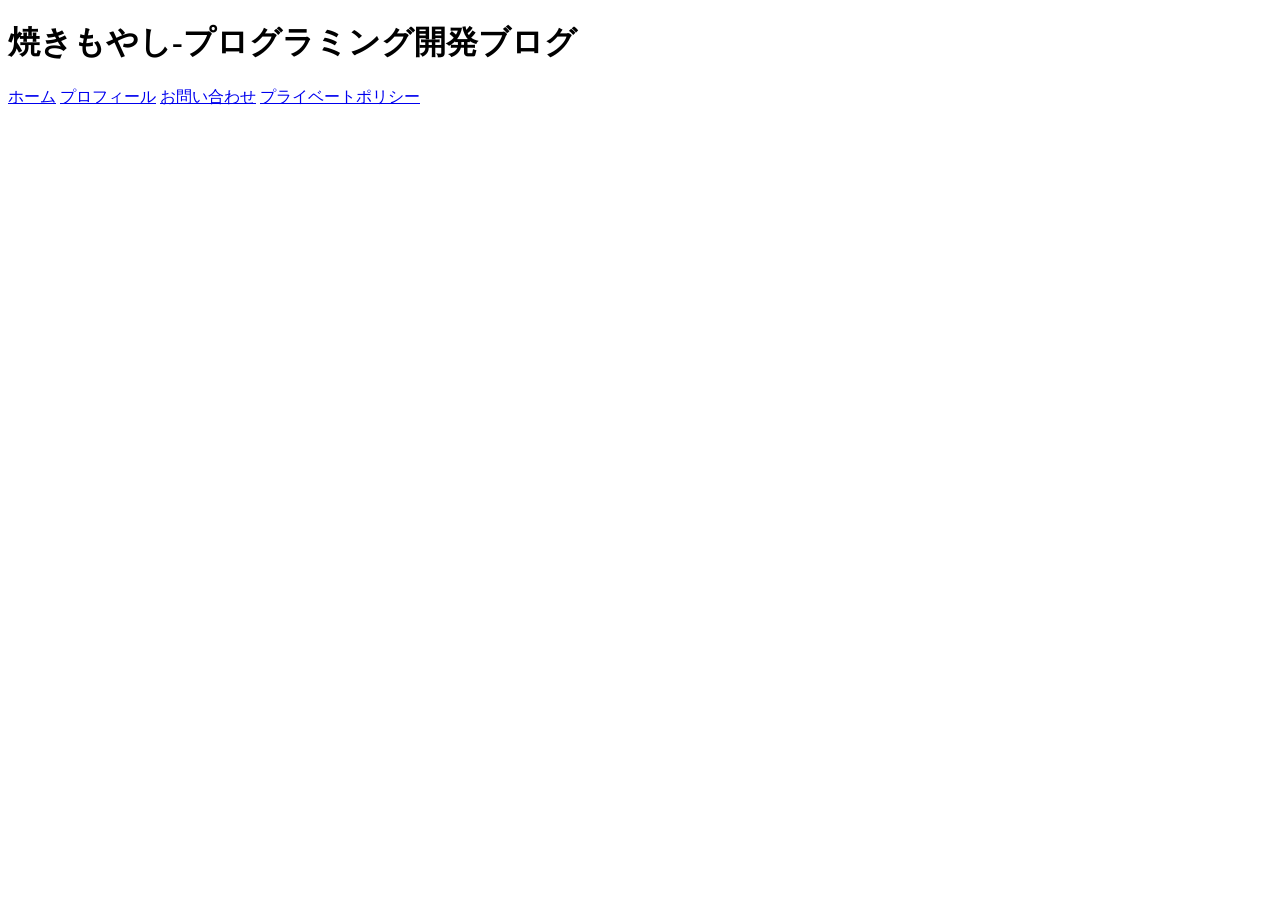
<file: index.html>
<!DOCTYPE html>
<html lang="ja">
<head id = "head"><meta charset="UTF-8">
     <script async src="https://pagead2.googlesyndication.com/pagead/js/adsbygoogle.js?client=ca-pub-9840246604388455"crossorigin="anonymous"></script>
</head>
<body>
  <header id = "header"></header>
  <main class="container">
  </main>
  <footer>
  </footer>
  <script>

    fetch("common/head.html")
      .then(res => res.text())
      .then(html => {
        document.getElementById("head").innerHTML = html;
      });

    fetch("common/header.html")
      .then(res => res.text())
      .then(html => {
        document.getElementById("header").innerHTML = html;
      });
    
  </script>
</body>
</html>
</file>
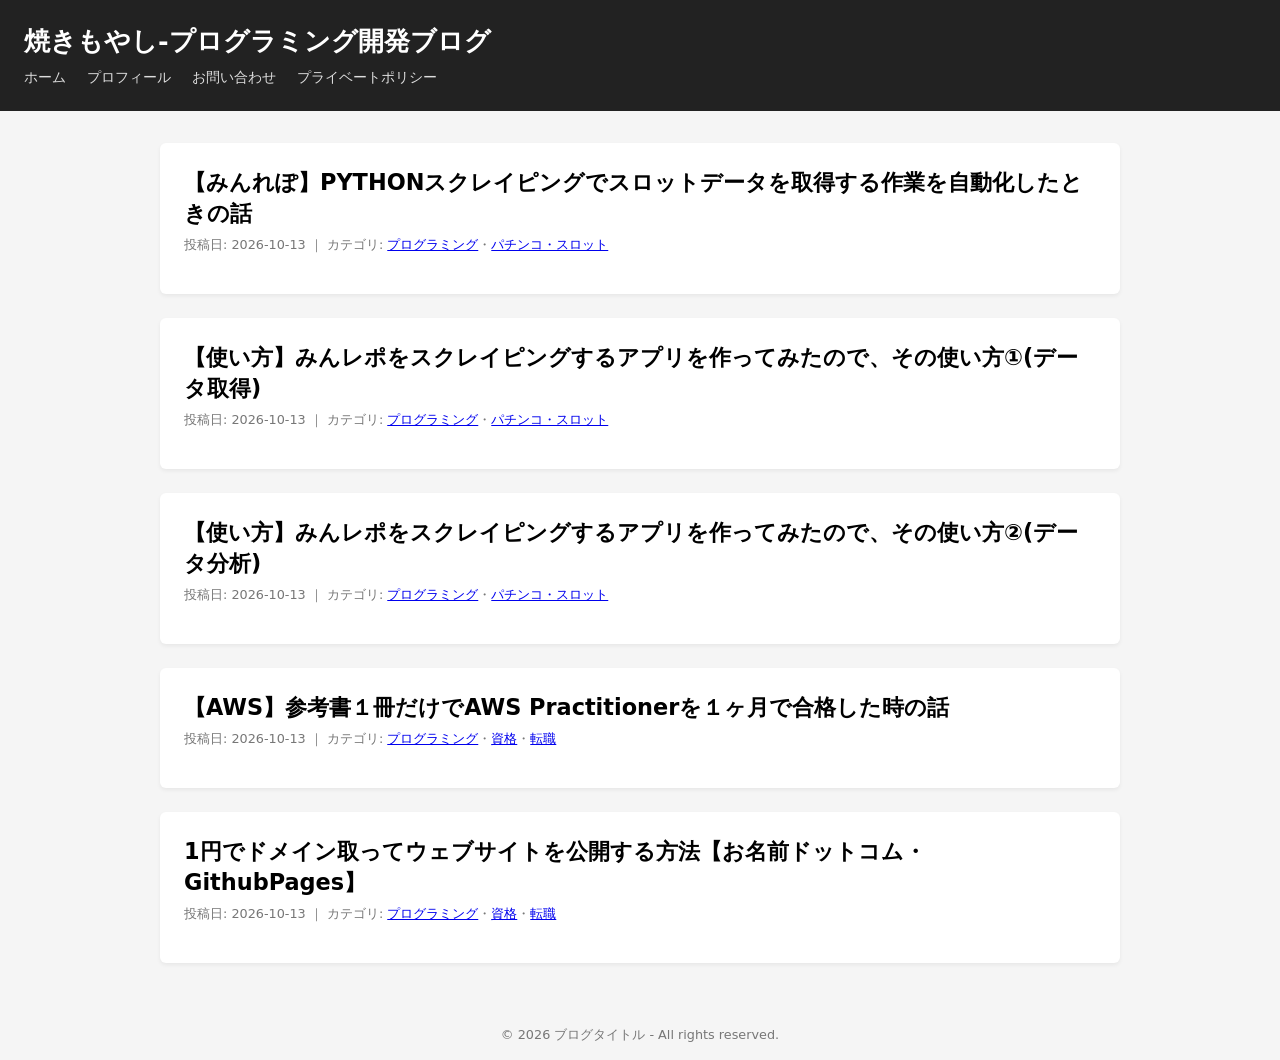
<file: home.html>
<!DOCTYPE html>
<html lang="ja">
<head id = "head">
  <meta charset="UTF-8">
  <link rel="stylesheet" href="common/style.css">
</head>
<body>
  <header id = "header"></header>
  <main id="main" class="container">

  </main>
  <footer>
    &copy; 2026 ブログタイトル - All rights reserved.
  </footer>

  <script src='article.js'></script>
  <script>
    fetch("common/head.html")
      .then(res => res.text())
      .then(html => {
        document.getElementById("head").innerHTML += html;    
        fetch("common/header.html")
          .then(res => res.text())
          .then(html => {
            document.getElementById("header").innerHTML = html;    
            category = getCategory()
            getAllTitle(category)
          });
      });
  </script>
</body>
</html>
</file>
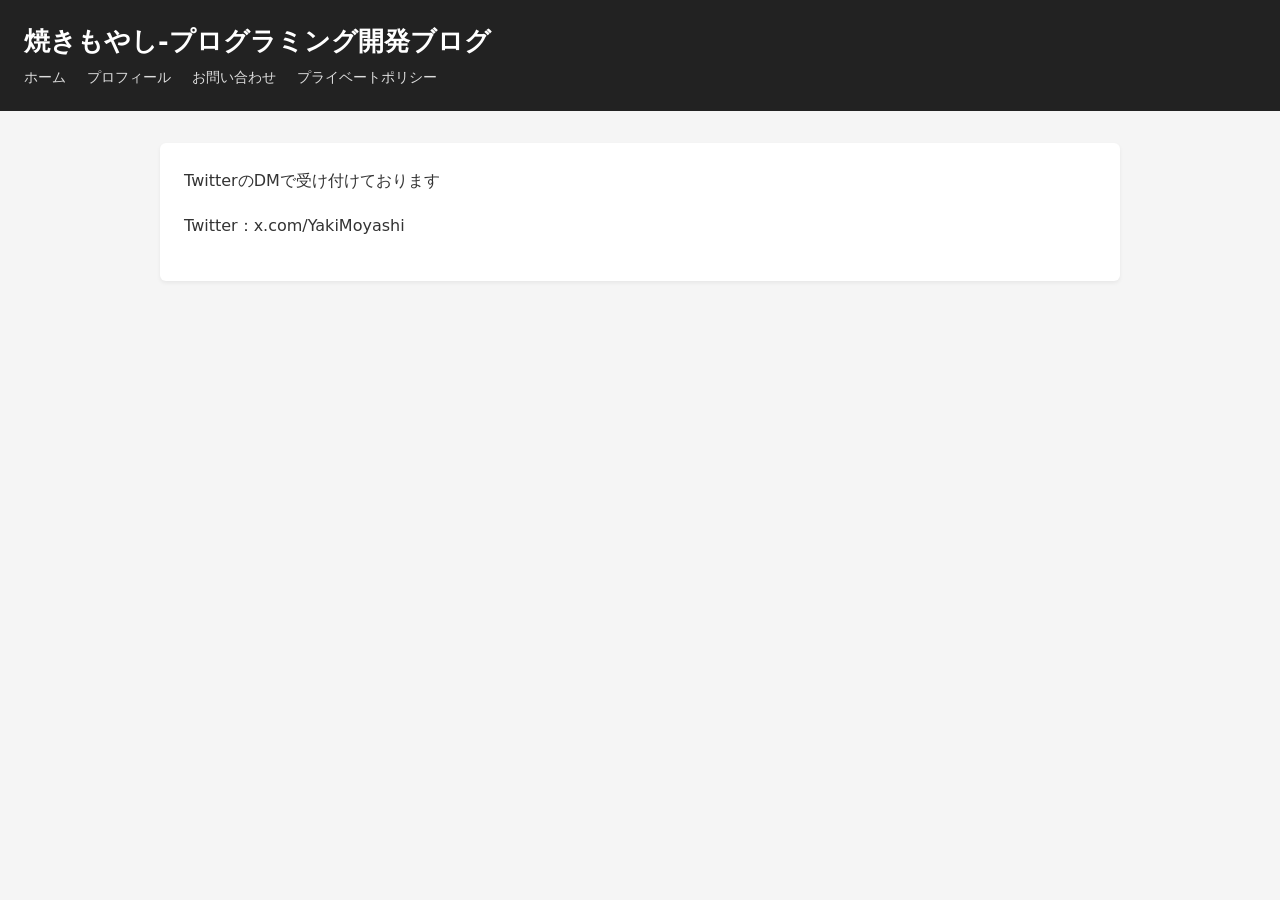
<file: inquiry.html>
<!DOCTYPE html>
<html lang="ja">
<head id = "head">
  <meta charset="UTF-8">
  <link rel="stylesheet" href="common/style.css">
</head>
<body>
  <header id = "header"></header>
  <main class="container">
    <article class="post">
      <div class="post-content">
        <p>TwitterのDMで受け付けております</p>
        <p>Twitter：<span onclick="location.href='https://x.com/YakiMoyashi'">x.com/YakiMoyashi</span></p>
      </div>
    </article>
  </main>
  <script>
    fetch("common/head.html")
      .then(res => res.text())
      .then(html => {
        document.getElementById("head").innerHTML += html;
      });

    fetch("common/header.html")
      .then(res => res.text())
      .then(html => {
        document.getElementById("header").innerHTML += html;
      });
    
  </script>
</body>
</html>
</file>
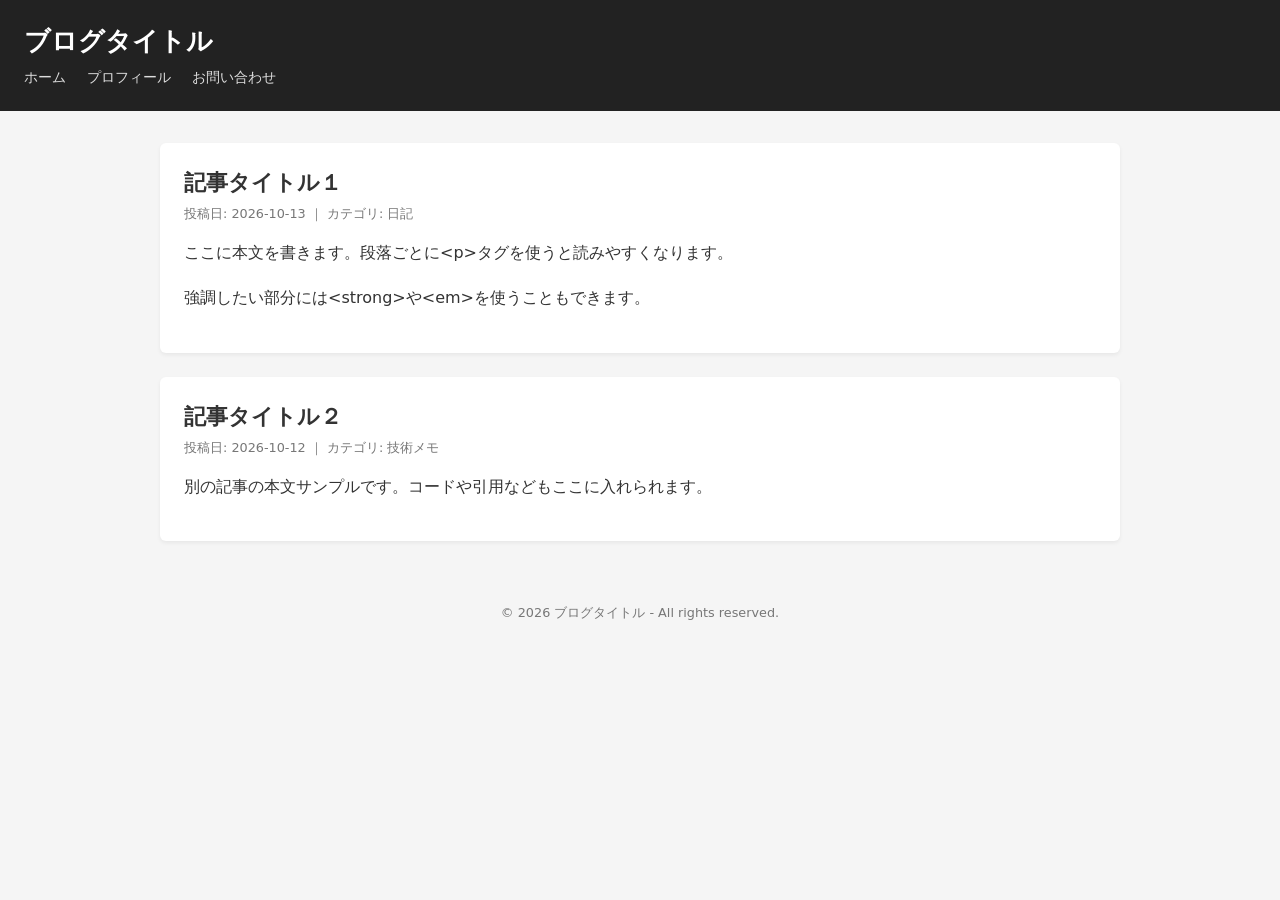
<file: main.html>
<!DOCTYPE html>
<html lang="ja">
<head>
  <meta charset="UTF-8">
  <title>ブログタイトル</title>
  <meta name="viewport" content="width=device-width, initial-scale=1">
  <meta name="description" content="ブログの説明文をここに書きます。">
  <style>
    body {
      font-family: system-ui, -apple-system, BlinkMacSystemFont, "Segoe UI", sans-serif;
      margin: 0;
      background: #f5f5f5;
      color: #333;
    }
    header {
      background: #222;
      color: #fff;
      padding: 1.5rem;
    }
    header h1 {
      margin: 0;
      font-size: 1.6rem;
    }
    nav {
      margin-top: 0.5rem;
    }
    nav a {
      color: #ddd;
      margin-right: 1rem;
      text-decoration: none;
      font-size: 0.9rem;
    }
    nav a:hover {
      color: #fff;
    }
    .container {
      max-width: 960px;
      margin: 2rem auto;
      padding: 0 1rem;
    }
    .post {
      background: #fff;
      padding: 1.5rem;
      margin-bottom: 1.5rem;
      border-radius: 6px;
      box-shadow: 0 2px 4px rgba(0,0,0,0.06);
    }
    .post-title {
      margin: 0 0 0.5rem;
      font-size: 1.4rem;
    }
    .post-meta {
      font-size: 0.8rem;
      color: #777;
      margin-bottom: 1rem;
    }
    .post-content p {
      line-height: 1.8;
      margin: 0 0 1rem;
    }
    footer {
      text-align: center;
      font-size: 0.8rem;
      color: #777;
      padding: 2rem 0 1rem;
    }
  </style>
</head>
<body>

  <header>
    <h1>ブログタイトル</h1>
    <nav>
      <a href="#">ホーム</a>
      <a href="#">プロフィール</a>
      <a href="#">お問い合わせ</a>
    </nav>
  </header>

  <main class="container">

    <!-- 記事１ -->
    <article class="post">
      <h2 class="post-title">記事タイトル１</h2>
      <div class="post-meta">投稿日: 2026-10-13 ｜ カテゴリ: 日記</div>
      <div class="post-content">
        <p>ここに本文を書きます。段落ごとに&lt;p&gt;タグを使うと読みやすくなります。</p>
        <p>強調したい部分には&lt;strong&gt;や&lt;em&gt;を使うこともできます。</p>
      </div>
    </article>

    <!-- 記事２ -->
    <article class="post">
      <h2 class="post-title">記事タイトル２</h2>
      <div class="post-meta">投稿日: 2026-10-12 ｜ カテゴリ: 技術メモ</div>
      <div class="post-content">
        <p>別の記事の本文サンプルです。コードや引用などもここに入れられます。</p>
      </div>
    </article>

  </main>

  <footer>
    &copy; 2026 ブログタイトル - All rights reserved.
  </footer>

</body>
</html>
</file>
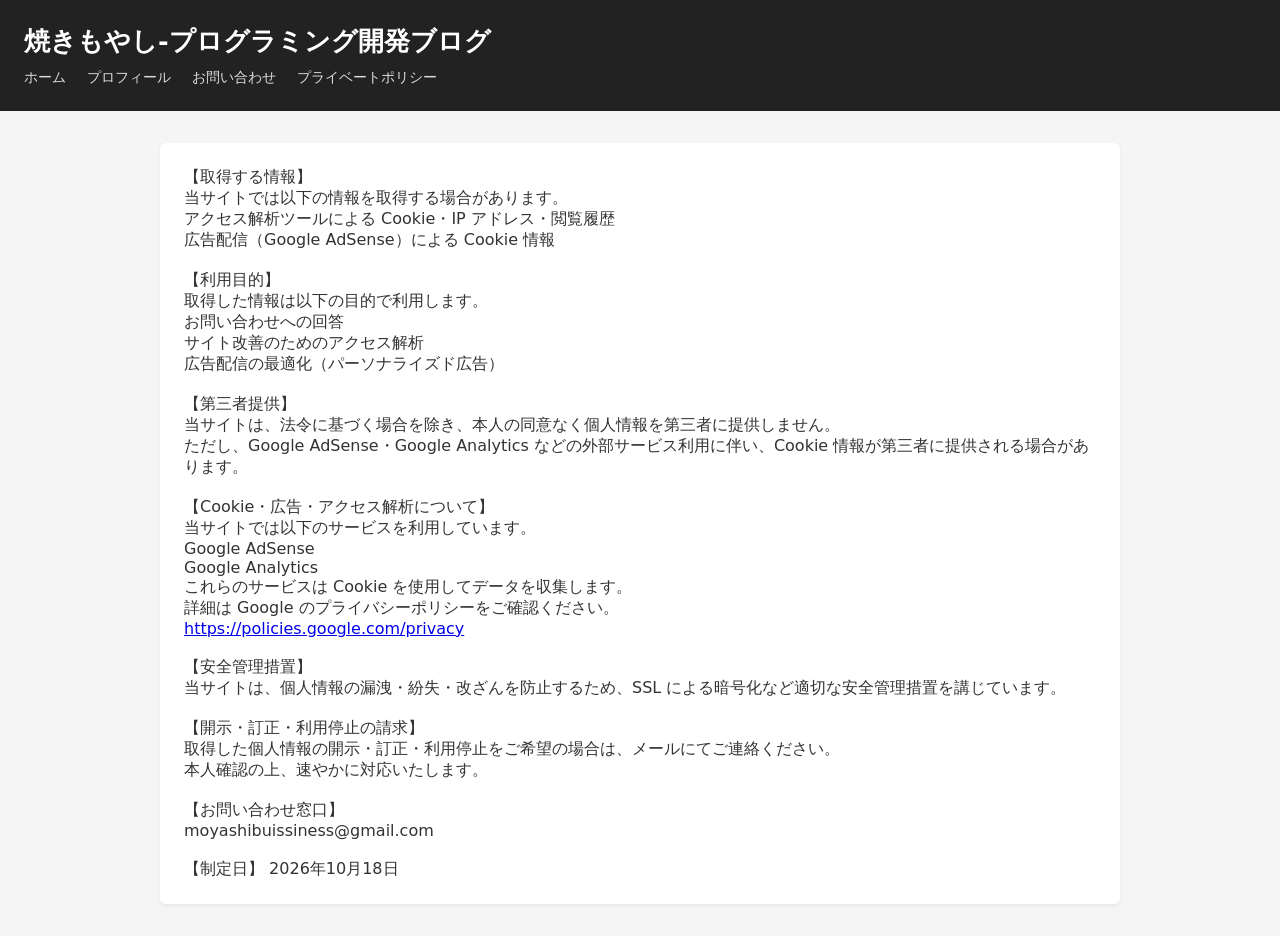
<file: private_policy.html>
<!DOCTYPE html>
<html lang="ja">
<head id = "head">
  <meta charset="UTF-8">
  <link rel="stylesheet" href="common/style.css">
</head>
<body>
  <header id = "header"></header>
  <main class="container">
    <article class="post">
      <div class="post-content">
        【取得する情報】<br>
        当サイトでは以下の情報を取得する場合があります。<br>
        アクセス解析ツールによる Cookie・IP アドレス・閲覧履歴<br>
        広告配信（Google AdSense）による Cookie 情報<br><br>
        【利用目的】  <br>
        取得した情報は以下の目的で利用します。<br>
        お問い合わせへの回答<br>
        サイト改善のためのアクセス解析<br>
        広告配信の最適化（パーソナライズド広告）<br><br>

        【第三者提供】 <br>
        当サイトは、法令に基づく場合を除き、本人の同意なく個人情報を第三者に提供しません。<br>
        ただし、Google AdSense・Google Analytics などの外部サービス利用に伴い、Cookie 情報が第三者に提供される場合があります。<br><br>

        【Cookie・広告・アクセス解析について】<br> 
        当サイトでは以下のサービスを利用しています。<br>
        Google AdSense<br>
        Google Analytics<br>
        これらのサービスは Cookie を使用してデータを収集します。<br>
        詳細は Google のプライバシーポリシーをご確認ください。<br>
        <a href="https://policies.google.com/privacy">https://policies.google.com/privacy</a><br><br>

        【安全管理措置】<br>
        当サイトは、個人情報の漏洩・紛失・改ざんを防止するため、SSL による暗号化など適切な安全管理措置を講じています。<br><br>
        
        【開示・訂正・利用停止の請求】  <br>
        取得した個人情報の開示・訂正・利用停止をご希望の場合は、メールにてご連絡ください。<br>
        本人確認の上、速やかに対応いたします。<br><br>
        
        【お問い合わせ窓口】 <br>
        moyashibuissiness@gmail.com<br><br>

        【制定日】  
        2026年10月18日
      </div>
    </article>
  </main>
  <script>
    fetch("common/head.html")
      .then(res => res.text())
      .then(html => {
        document.getElementById("head").innerHTML += html;
      });

    fetch("common/header.html")
      .then(res => res.text())
      .then(html => {
        document.getElementById("header").innerHTML += html;
      });
    
  </script>
</body>
</html>
</file>
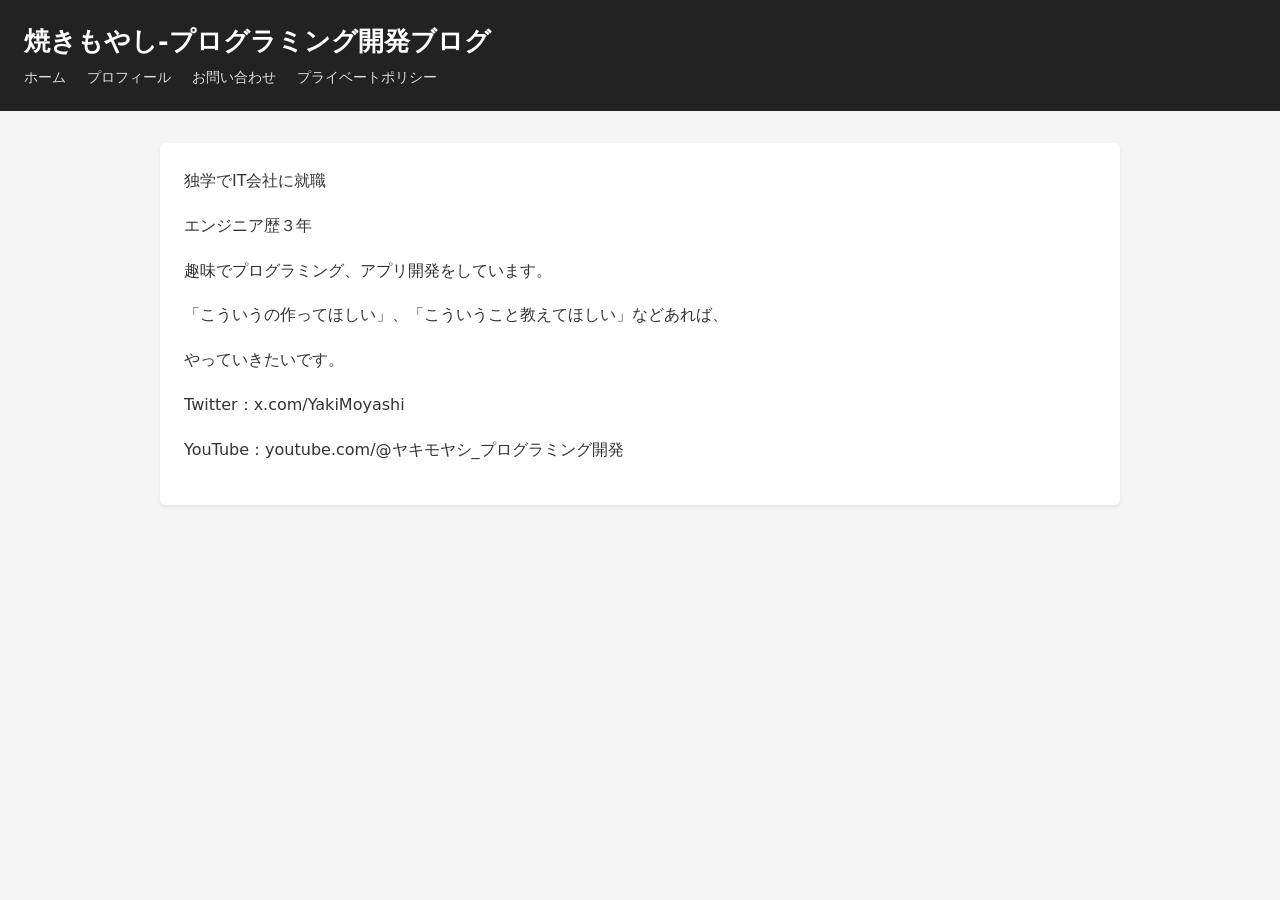
<file: profile.html>
<!DOCTYPE html>
<html lang="ja">
<head id = "head">
  <meta charset="UTF-8">
  <link rel="stylesheet" href="common/style.css">
</head>
<body>
  <header id = "header"></header>
  <main class="container">
    <article class="post">
      <div class="post-content">
        <p>独学でIT会社に就職</p>
        <p>エンジニア歴３年</p>
        <p>趣味でプログラミング、アプリ開発をしています。</p>
        <p>「こういうの作ってほしい」、「こういうこと教えてほしい」などあれば、</p>
        <p>やっていきたいです。</p>
        <p>Twitter：<span onclick="location.href='https://x.com/YakiMoyashi'">x.com/YakiMoyashi</span></p>
        <p>YouTube：<a onclick="location.href='https://www.youtube.com/@ヤキモヤシ_プログラミング開発'">youtube.com/@ヤキモヤシ_プログラミング開発</span></p>
      </div>
    </article>
  </main>
    <script>
    fetch("common/head.html")
      .then(res => res.text())
      .then(html => {
        document.getElementById("head").innerHTML += html;
      });

    fetch("common/header.html") 
      .then(res => res.text())
      .then(html => {
        document.getElementById("header").innerHTML += html;
      });
    
  </script>
</body>
</html>
</file>
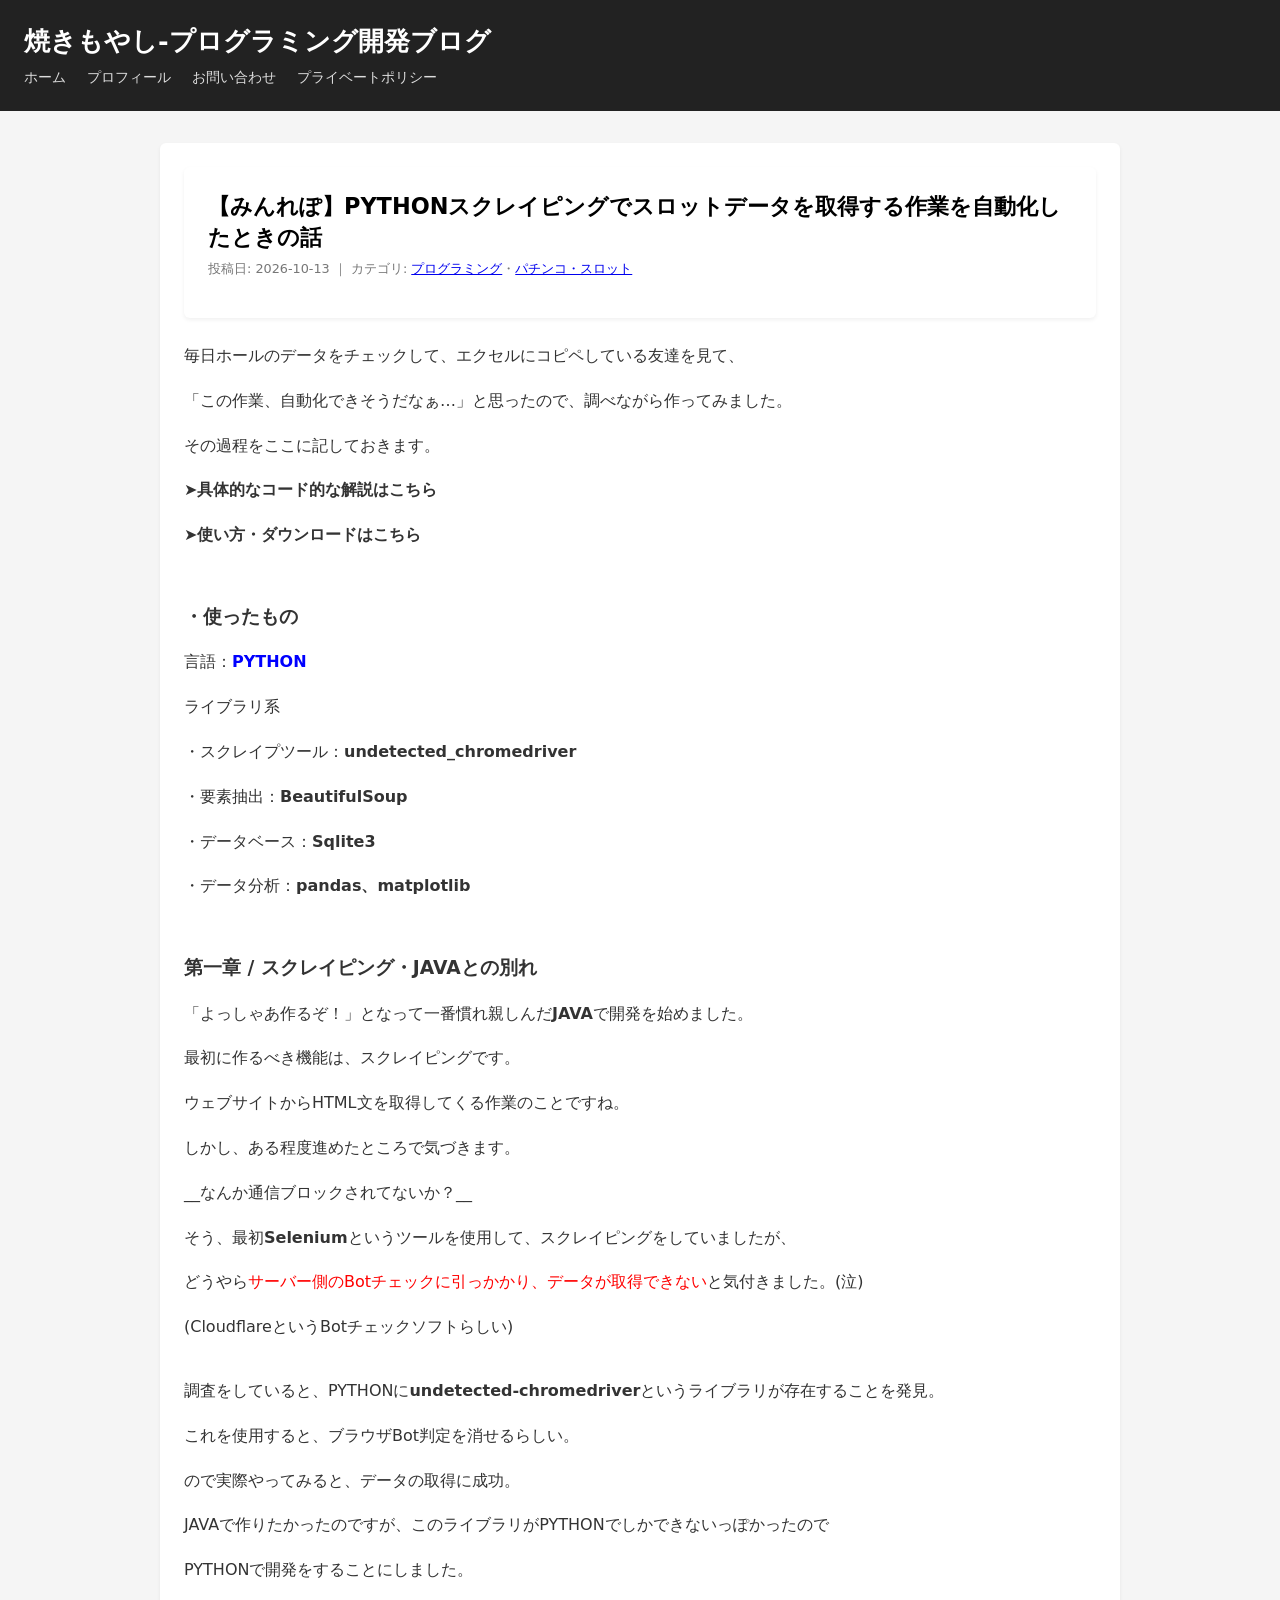
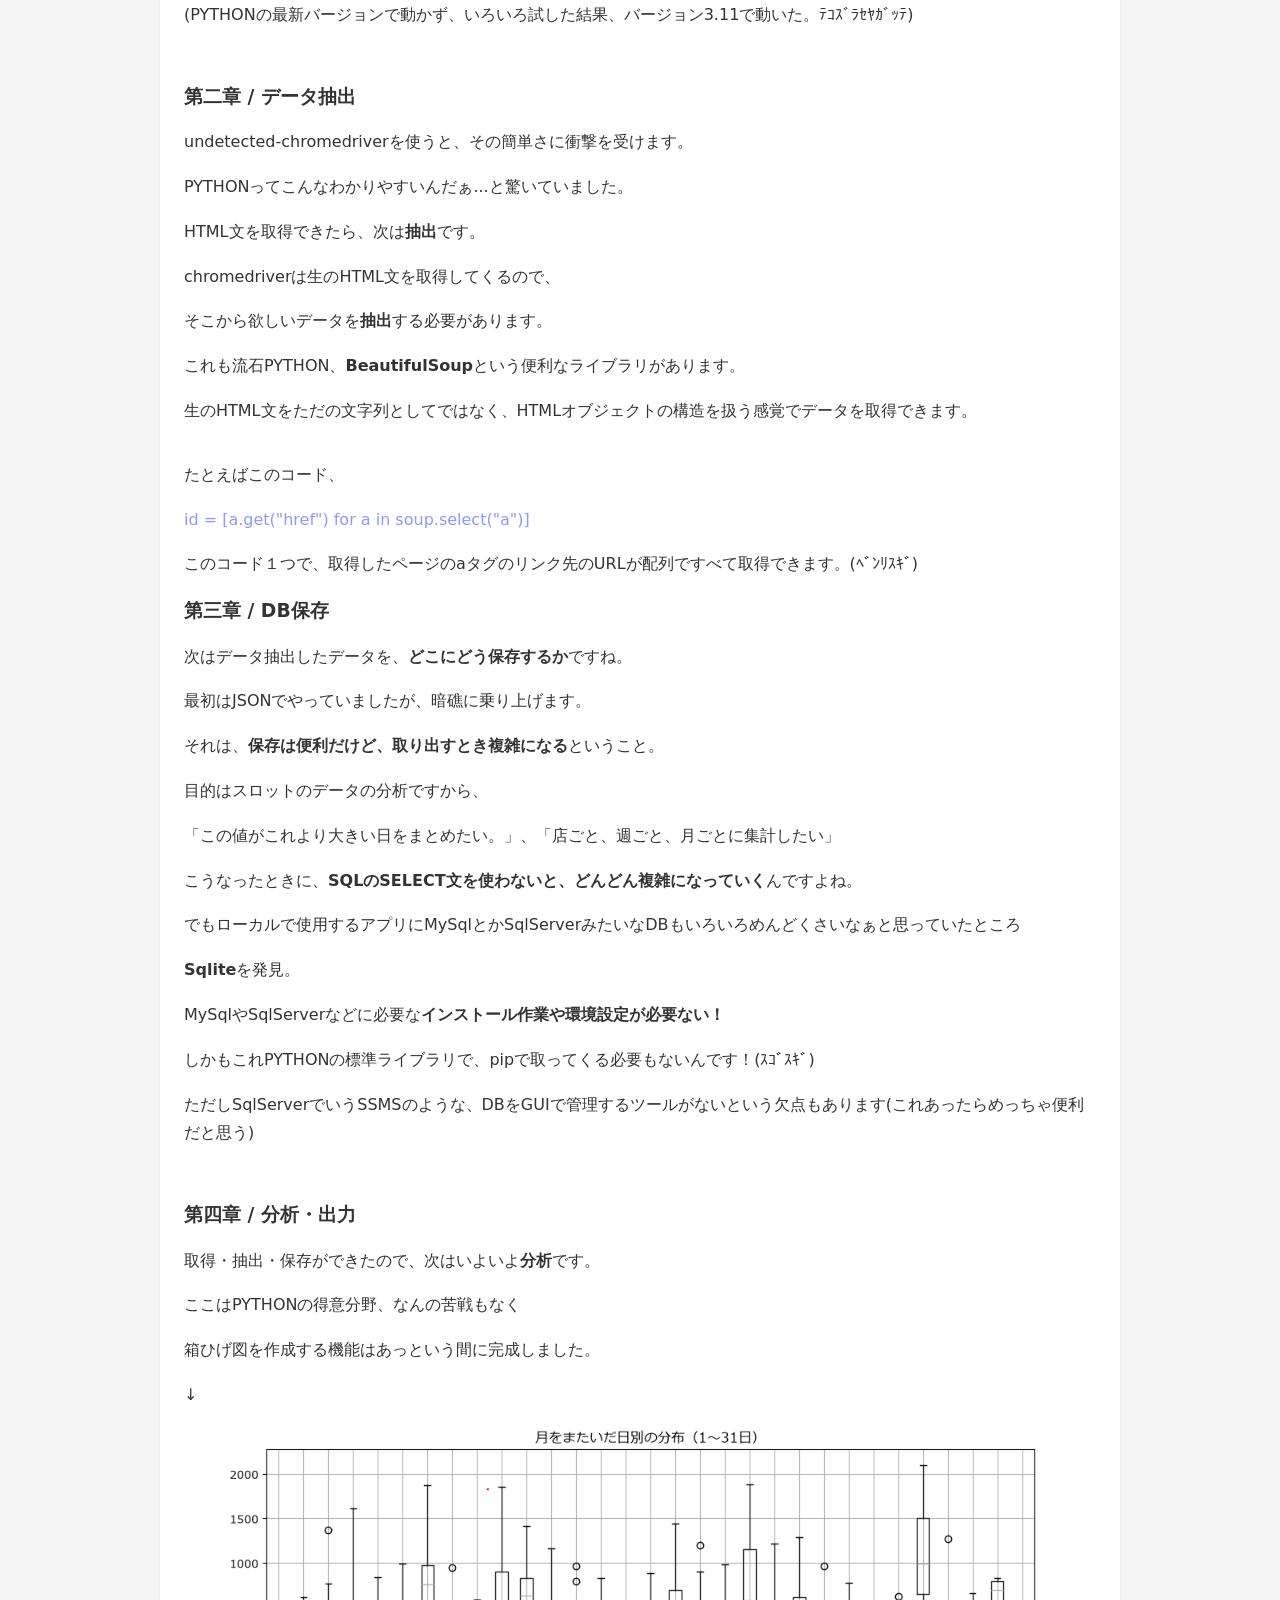
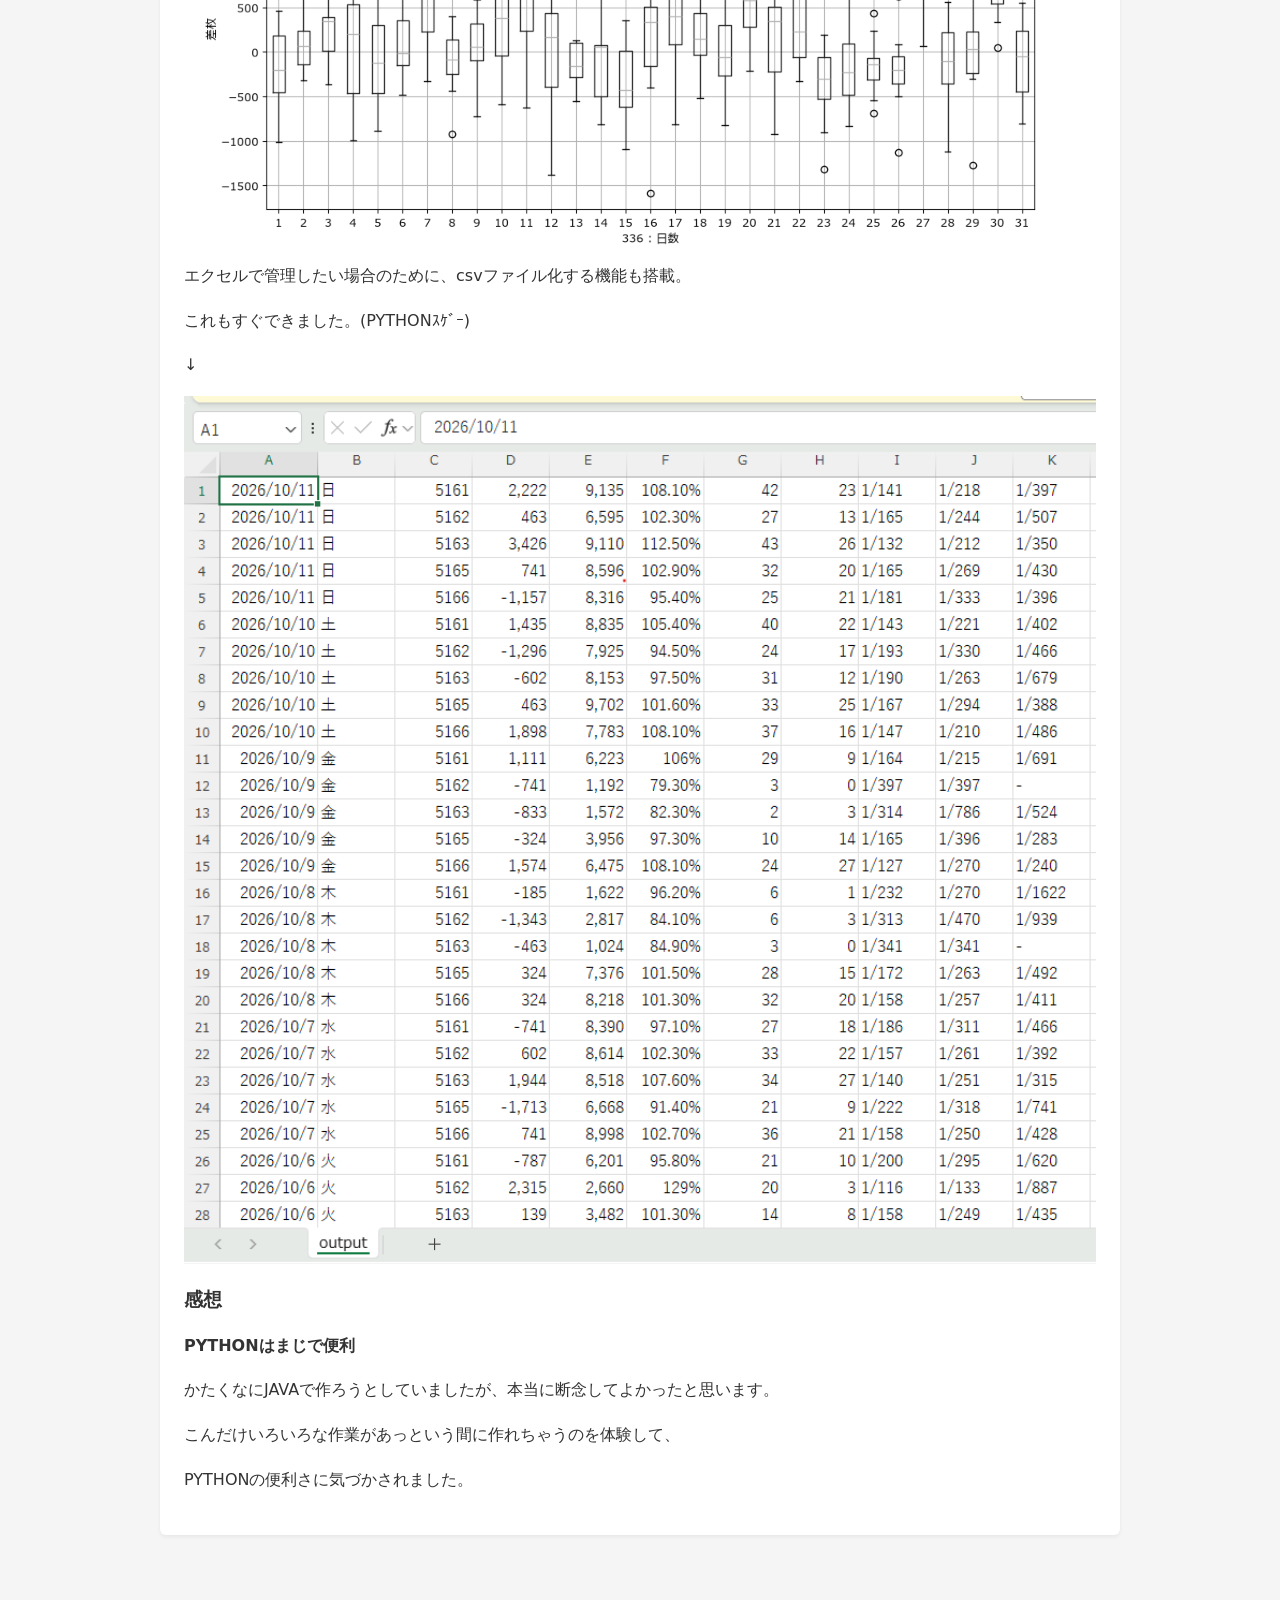
<file: article/1.html>
<!DOCTYPE html>
<html lang="ja">
<head id = "head">
  <meta charset="UTF-8">
  <link rel="stylesheet" href="../common/style.css">
</head>
  <body>
  <header id = "header"></header>
  <main class="container">
    <article class="post">
      <div id="title"></div>
      <div class="post-content">
        <p>毎日ホールのデータをチェックして、エクセルにコピペしている友達を見て、</p>
        <p>「この作業、自動化できそうだなぁ…」と思ったので、調べながら作ってみました。</p>
        <p>その過程をここに記しておきます。</p>
        <p><strong>➤具体的なコード的な解説はこちら</strong></p>
        <p><strong onclick="location.href='https://github.com/moyashibuissiness-jpg/test/releases/download/1.0.0/DataAnalyzer.exe'">➤使い方・ダウンロードはこちら</strong></p>
        <br>
        <h3>・使ったもの</h3>
        <p>言語：<strong style="color:blue">PYTHON</strong></p>
        <p>ライブラリ系</p>
        <p>・スクレイプツール：<strong>undetected_chromedriver</strong></p>
        <p>・要素抽出：<strong>BeautifulSoup</strong></p>
        <p>・データベース：<strong>Sqlite3</strong></p>
        <p>・データ分析：<strong>pandas、matplotlib</strong></p>
        <br>
      
        <h3>第一章 / スクレイピング・JAVAとの別れ</h3>
        <p>「よっしゃあ作るぞ！」となって一番慣れ親しんだ<strong>JAVA</strong>で開発を始めました。</p>
        <p>最初に作るべき機能は、スクレイピングです。</p>
        <p>ウェブサイトからHTML文を取得してくる作業のことですね。</p>
        <p>しかし、ある程度進めたところで気づきます。</p>
        <p>__なんか通信ブロックされてないか？__</p>
        <p>そう、最初<strong>Selenium</strong>というツールを使用して、スクレイピングをしていましたが、</p>
        <p>どうやら<span style="color:red">サーバー側のBotチェックに引っかかり、データが取得できない</span>と気付きました。(泣)</p>
        <p>(CloudflareというBotチェックソフトらしい)</p>
        <br>
        <p>調査をしていると、PYTHONに<strong>undetected‑chromedriver</strong>というライブラリが存在することを発見。</p>
        <p>これを使用すると、ブラウザBot判定を消せるらしい。
        <p>ので実際やってみると、データの取得に成功。</p>
        <p>JAVAで作りたかったのですが、このライブラリがPYTHONでしかできないっぽかったので</p>
        <p>PYTHONで開発をすることにしました。</p>
        <p>(PYTHONの最新バージョンで動かず、いろいろ試した結果、バージョン3.11で動いた。ﾃｺｽﾞﾗｾﾔｶﾞｯﾃ)</p>
        <br>
      
        <h3>第二章 / データ抽出</h3>
        <p>undetected‑chromedriverを使うと、その簡単さに衝撃を受けます。</p>
        <p>PYTHONってこんなわかりやすいんだぁ...と驚いていました。</p>
        <p>HTML文を取得できたら、次は<strong>抽出</strong>です。</p>
        <p>chromedriverは生のHTML文を取得してくるので、</p>
        <p>そこから欲しいデータを<strong>抽出</strong>する必要があります。</p>
        <p>これも流石PYTHON、<strong>BeautifulSoup</strong>という便利なライブラリがあります。</p>
        <p>生のHTML文をただの文字列としてではなく、HTMLオブジェクトの構造を扱う感覚でデータを取得できます。</p>
        <br>
        <p>たとえばこのコード、</p>
        <p style="color:rgb(142, 153, 255)">id = [a.get("href")  for a in soup.select("a")]</p>
        <p>このコード１つで、取得したページのaタグのリンク先のURLが配列ですべて取得できます。(ﾍﾞﾝﾘｽｷﾞ)</p>
      
        <h3>第三章 / DB保存</h3>
        <p>次はデータ抽出したデータを、<strong>どこにどう保存するか</strong>ですね。</p>
        <p>最初はJSONでやっていましたが、暗礁に乗り上げます。</p>
        <p>それは、<strong>保存は便利だけど、取り出すとき複雑になる</strong>ということ。</p>
        <p>目的はスロットのデータの分析ですから、</p>
        <p>「この値がこれより大きい日をまとめたい。」、「店ごと、週ごと、月ごとに集計したい」</p>
        <p>こうなったときに、<strong>SQLのSELECT文を使わないと、どんどん複雑になっていく</strong>んですよね。</p>
        <p>でもローカルで使用するアプリにMySqlとかSqlServerみたいなDBもいろいろめんどくさいなぁと思っていたところ</p>
        <p><strong>Sqlite</strong>を発見。</p>
        <p>MySqlやSqlServerなどに必要な<strong>インストール作業や環境設定が必要ない！</strong></p>
        <p>しかもこれPYTHONの標準ライブラリで、pipで取ってくる必要もないんです！(ｽｺﾞｽｷﾞ)</p>
        <p>ただしSqlServerでいうSSMSのような、DBをGUIで管理するツールがないという欠点もあります(これあったらめっちゃ便利だと思う)</p>
        <br>
        <h3>第四章 / 分析・出力</h3>
        <p>取得・抽出・保存ができたので、次はいよいよ<strong>分析</strong>です。</p>
        <p>ここはPYTHONの得意分野、なんの苦戦もなく</p>
        <p>箱ひげ図を作成する機能はあっという間に完成しました。</p>
        <p>↓</p>
        <img src="img/001_01.png" width="100%" height="auto"style="object-fit: cover; /* ← 一番よく使う */">
        <p>エクセルで管理したい場合のために、csvファイル化する機能も搭載。</p>
        <p>これもすぐできました。(PYTHONｽｹﾞｰ)</p>
        <p>↓</p>
        <img src="img/001_02.png" width="100%" height="auto"style="object-fit: cover; /* ← 一番よく使う */">

        <h3>感想</h3>
        <p><strong>PYTHONはまじで便利</strong></p>
        <p>かたくなにJAVAで作ろうとしていましたが、本当に断念してよかったと思います。</p>
        <p>こんだけいろいろな作業があっという間に作れちゃうのを体験して、</p>
        <p>PYTHONの便利さに気づかされました。</p>
      </div>
    </article>
  </main>
  <footer>
    &copy; 2026 ブログタイトル - All rights reserved.
  </footer>
  <script src="../article.js"></script>
  <script>
    fetch("../common/head.html")
      .then(res => res.text())
      .then(html => {
        document.getElementById("head").innerHTML += html;
      });

    fetch("../common/header.html")
      .then(res => res.text())
      .then(html => {
        document.getElementById("header").innerHTML = html;
      });

      getTitle(1)
  </script>
</body>
</html>
</file>
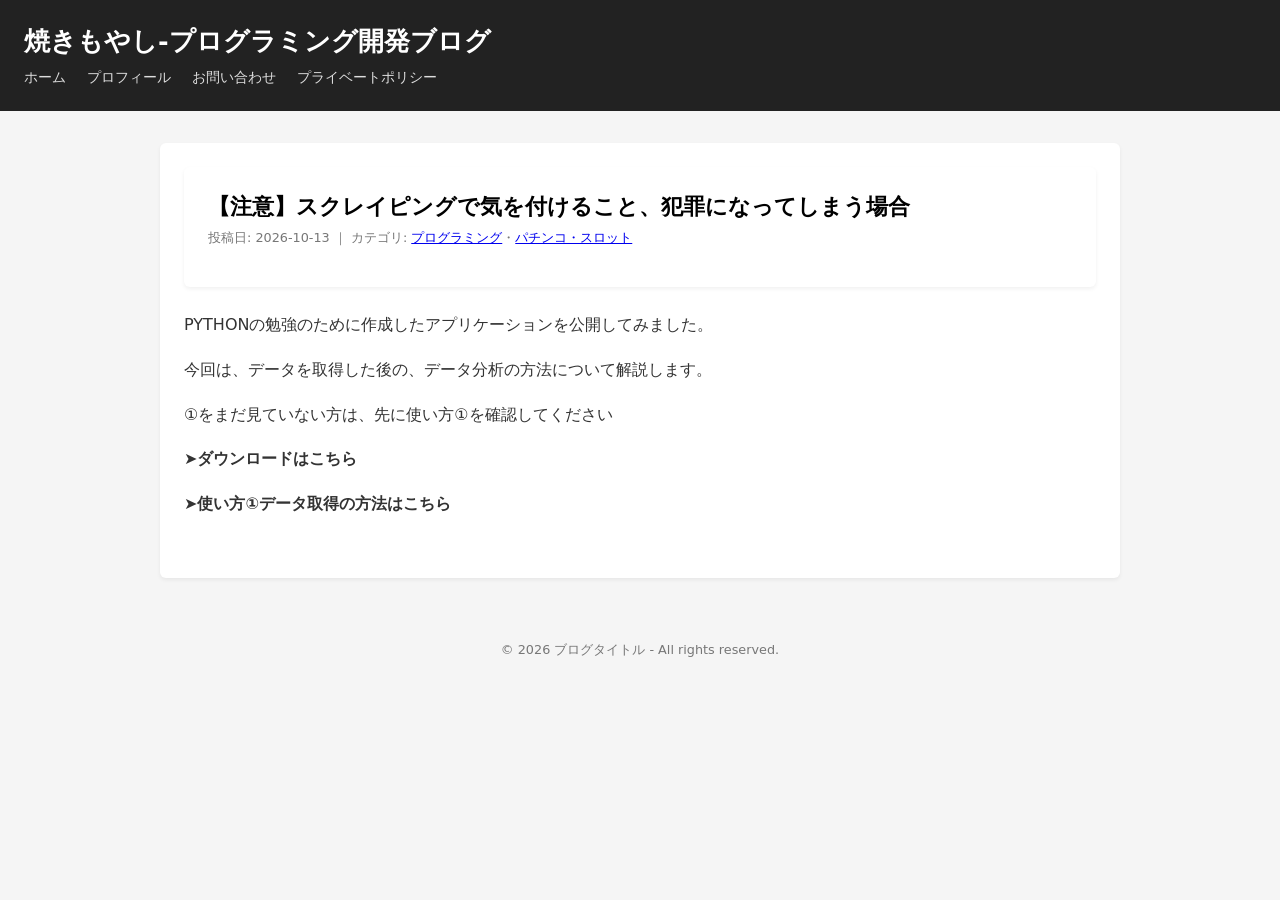
<file: article/2.html>
<!DOCTYPE html>
<html lang="ja">
<head id = "head">
  <meta charset="UTF-8">
  <link rel="stylesheet" href="../common/style.css">
</head>
  <body>
  <header id = "header"></header>
  <main class="container">
    <article class="post">
      <div id="title"></div>
      <div class="post-content">
        <p>PYTHONの勉強のために作成したアプリケーションを公開してみました。</p>
        <p>今回は、データを取得した後の、データ分析の方法について解説します。</p>
        <p>①をまだ見ていない方は、先に使い方①を確認してください</p>
        <p><strong>➤ダウンロードはこちら</strong></p>
        <p><strong>➤使い方①データ取得の方法はこちら</strong></p>
        <br>
      </div>
    </article>
  </main>
  <footer>
    &copy; 2026 ブログタイトル - All rights reserved.
  </footer>
  <script src="../article.js"></script>
  <script>
    fetch("../common/head.html")
      .then(res => res.text())
      .then(html => {
        document.getElementById("head").innerHTML += html;
      });

    fetch("../common/header.html")
      .then(res => res.text())
      .then(html => {
        document.getElementById("header").innerHTML = html;
      });

      getTitle(2)
  </script>
</body>
</html>
</file>
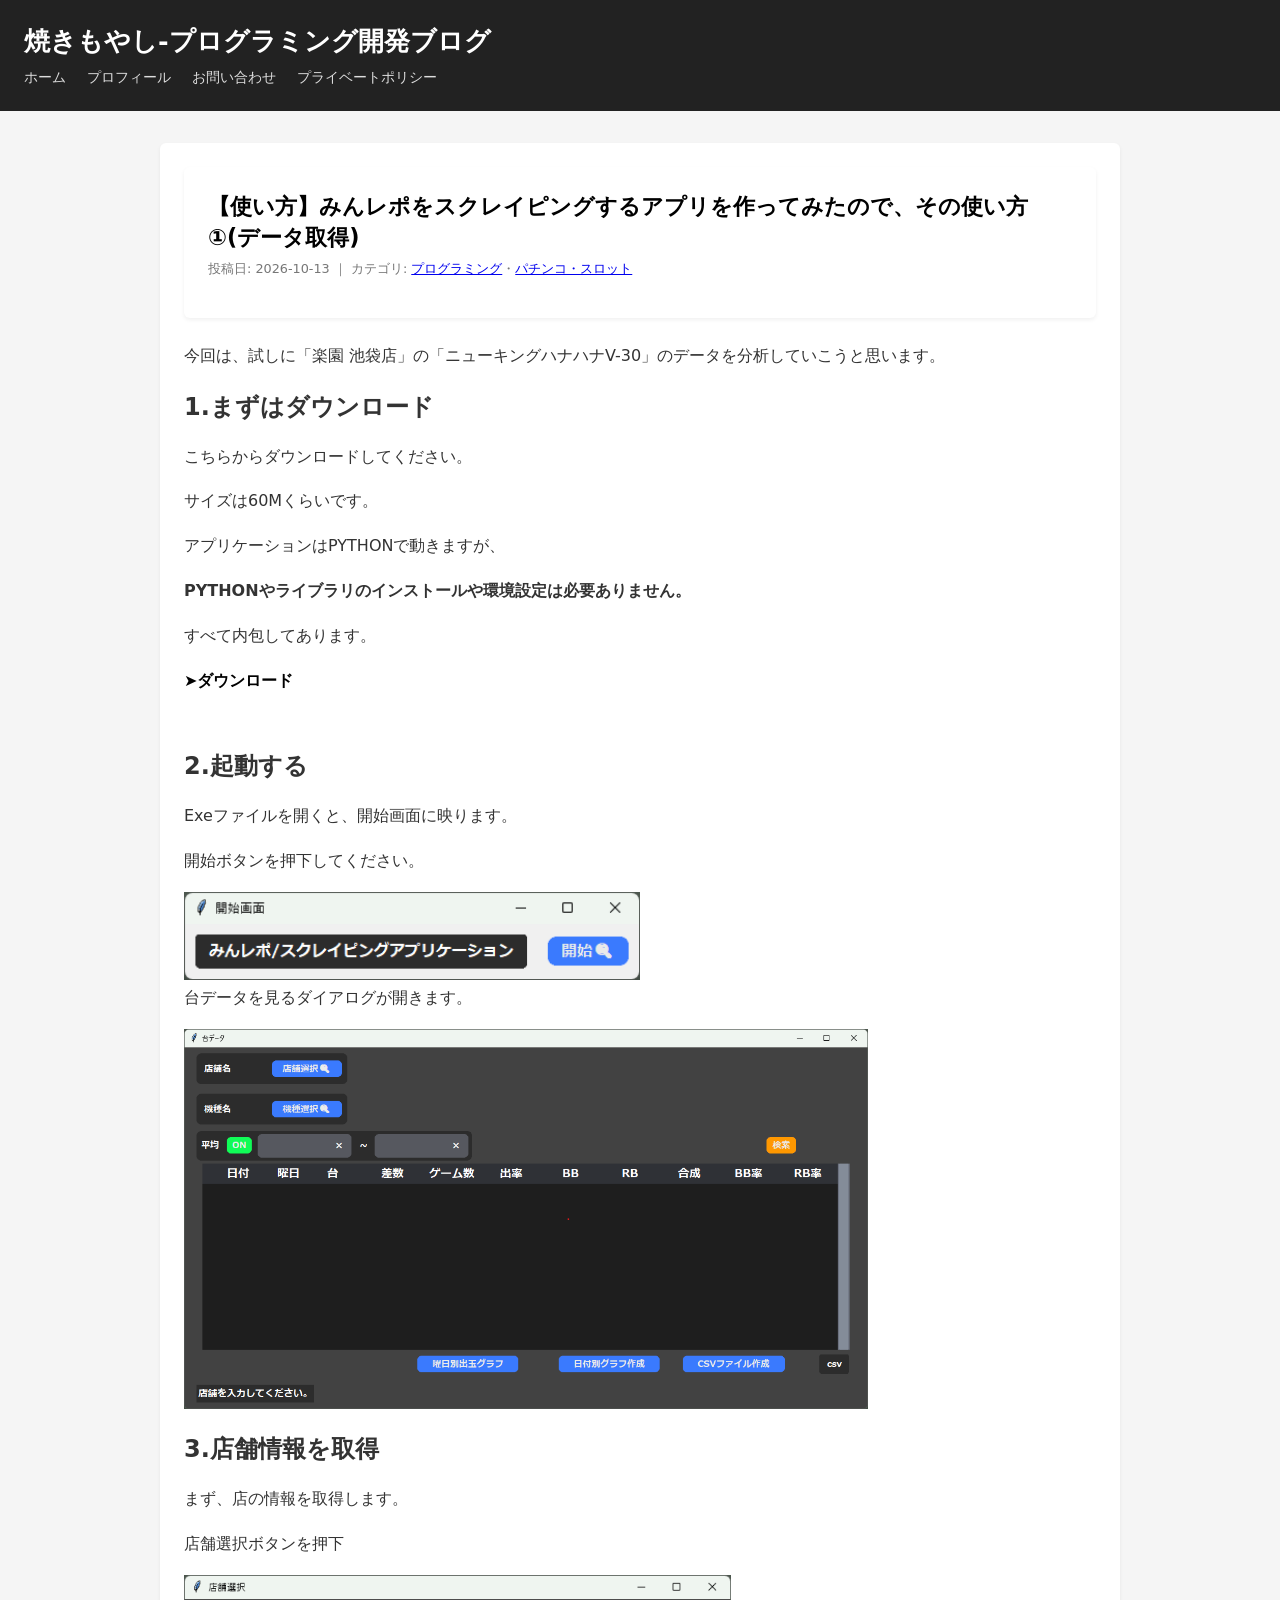
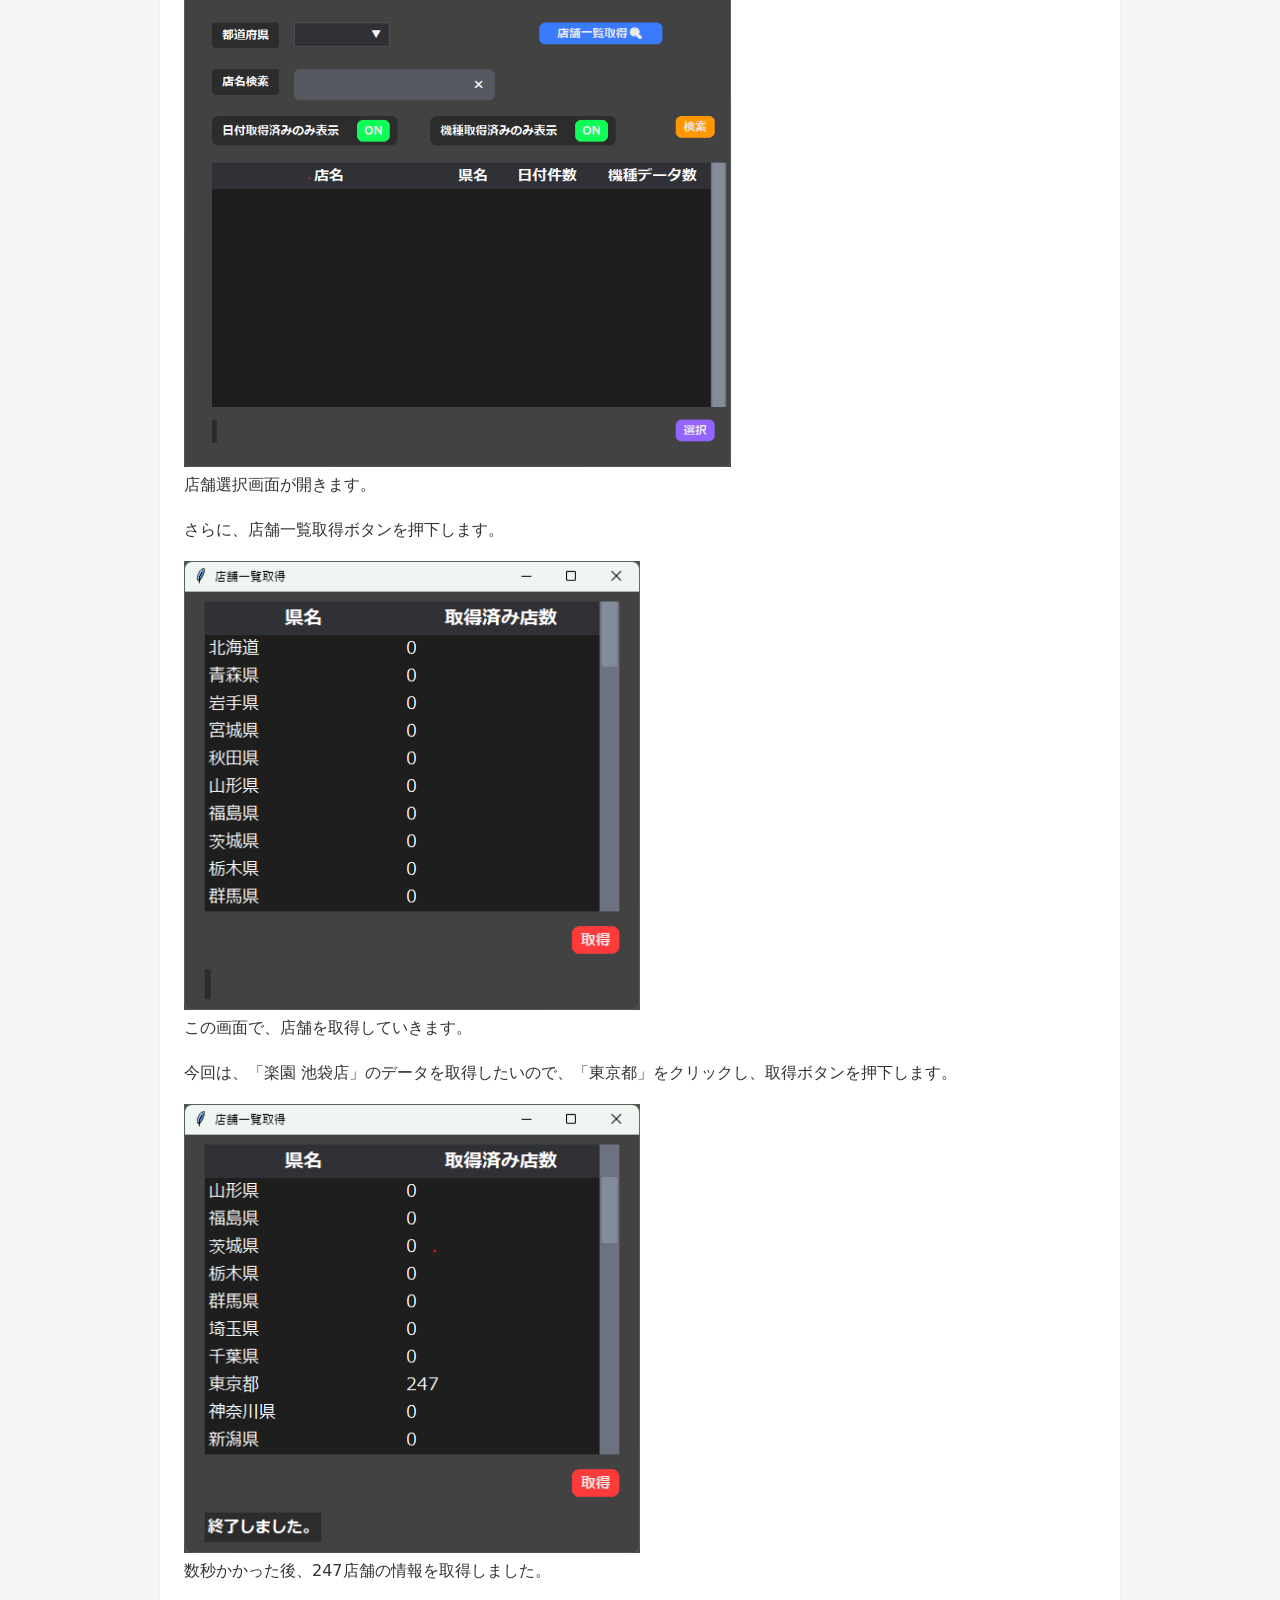
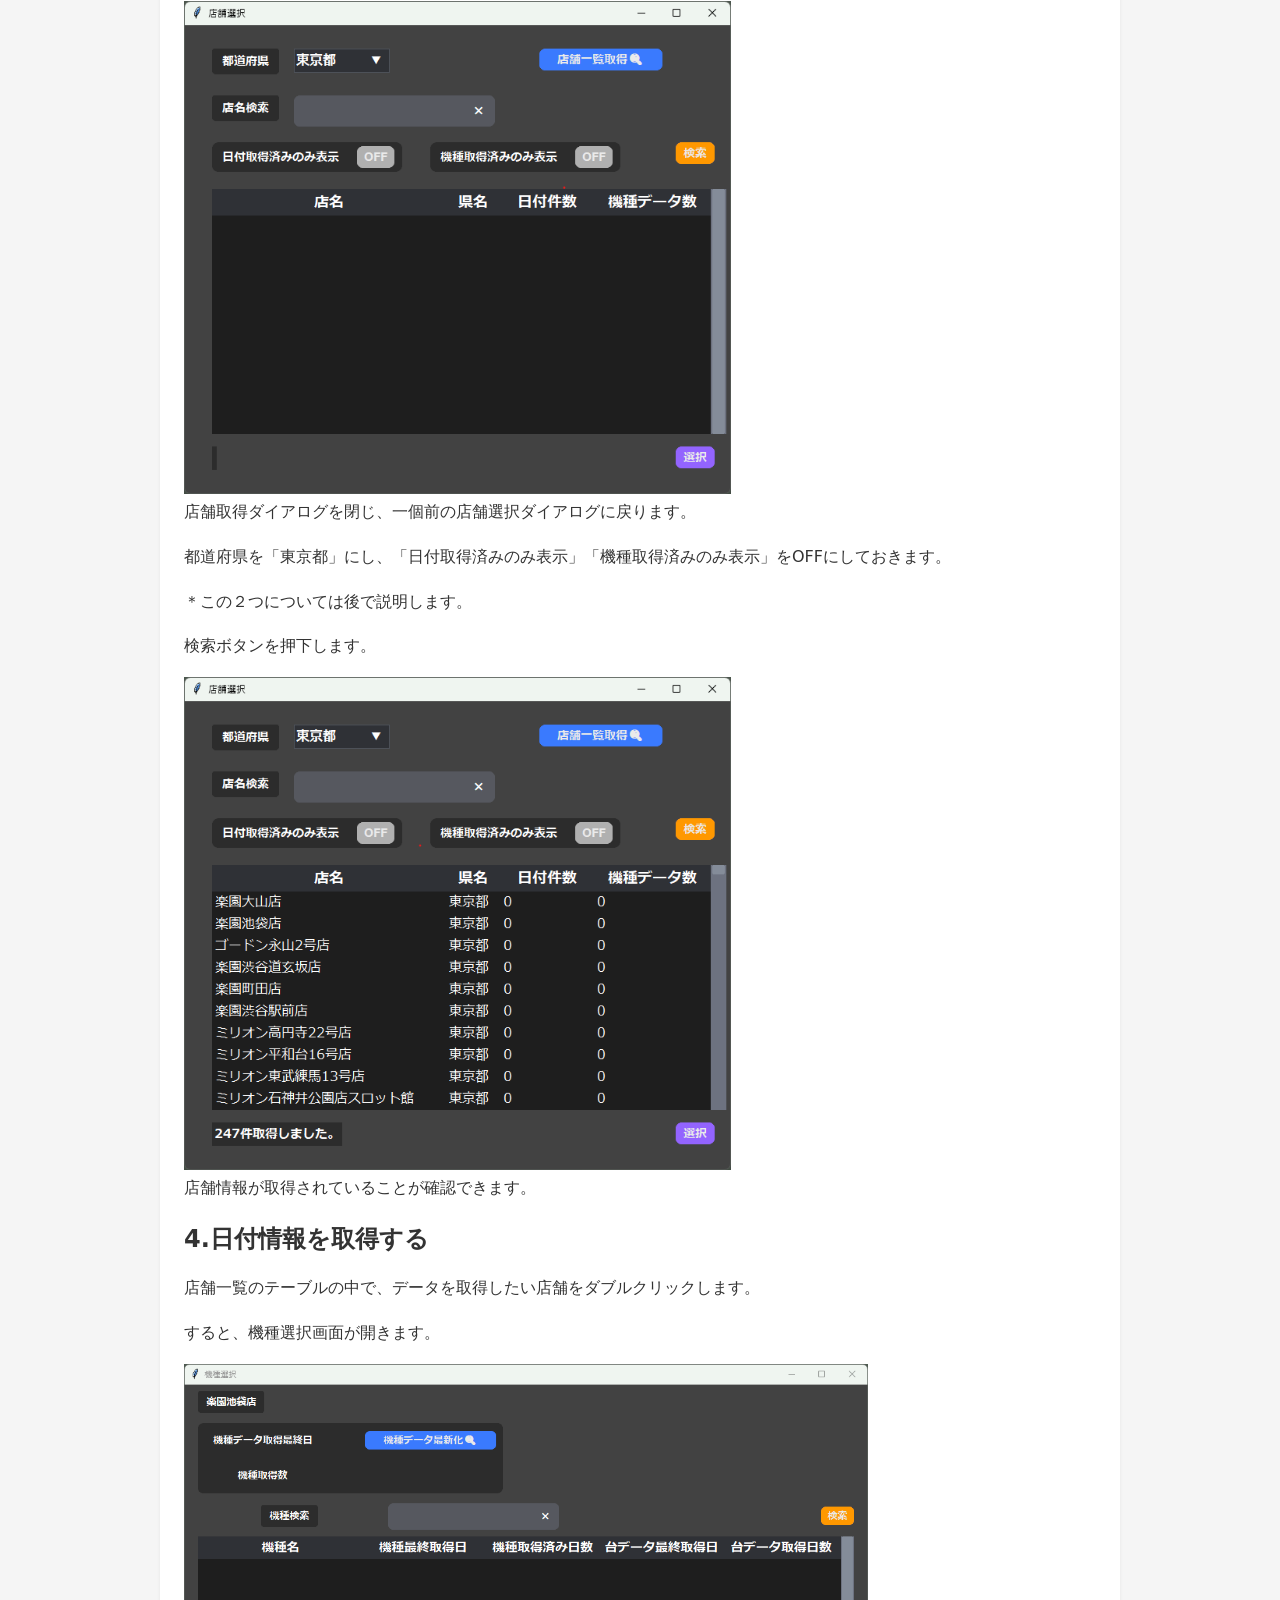
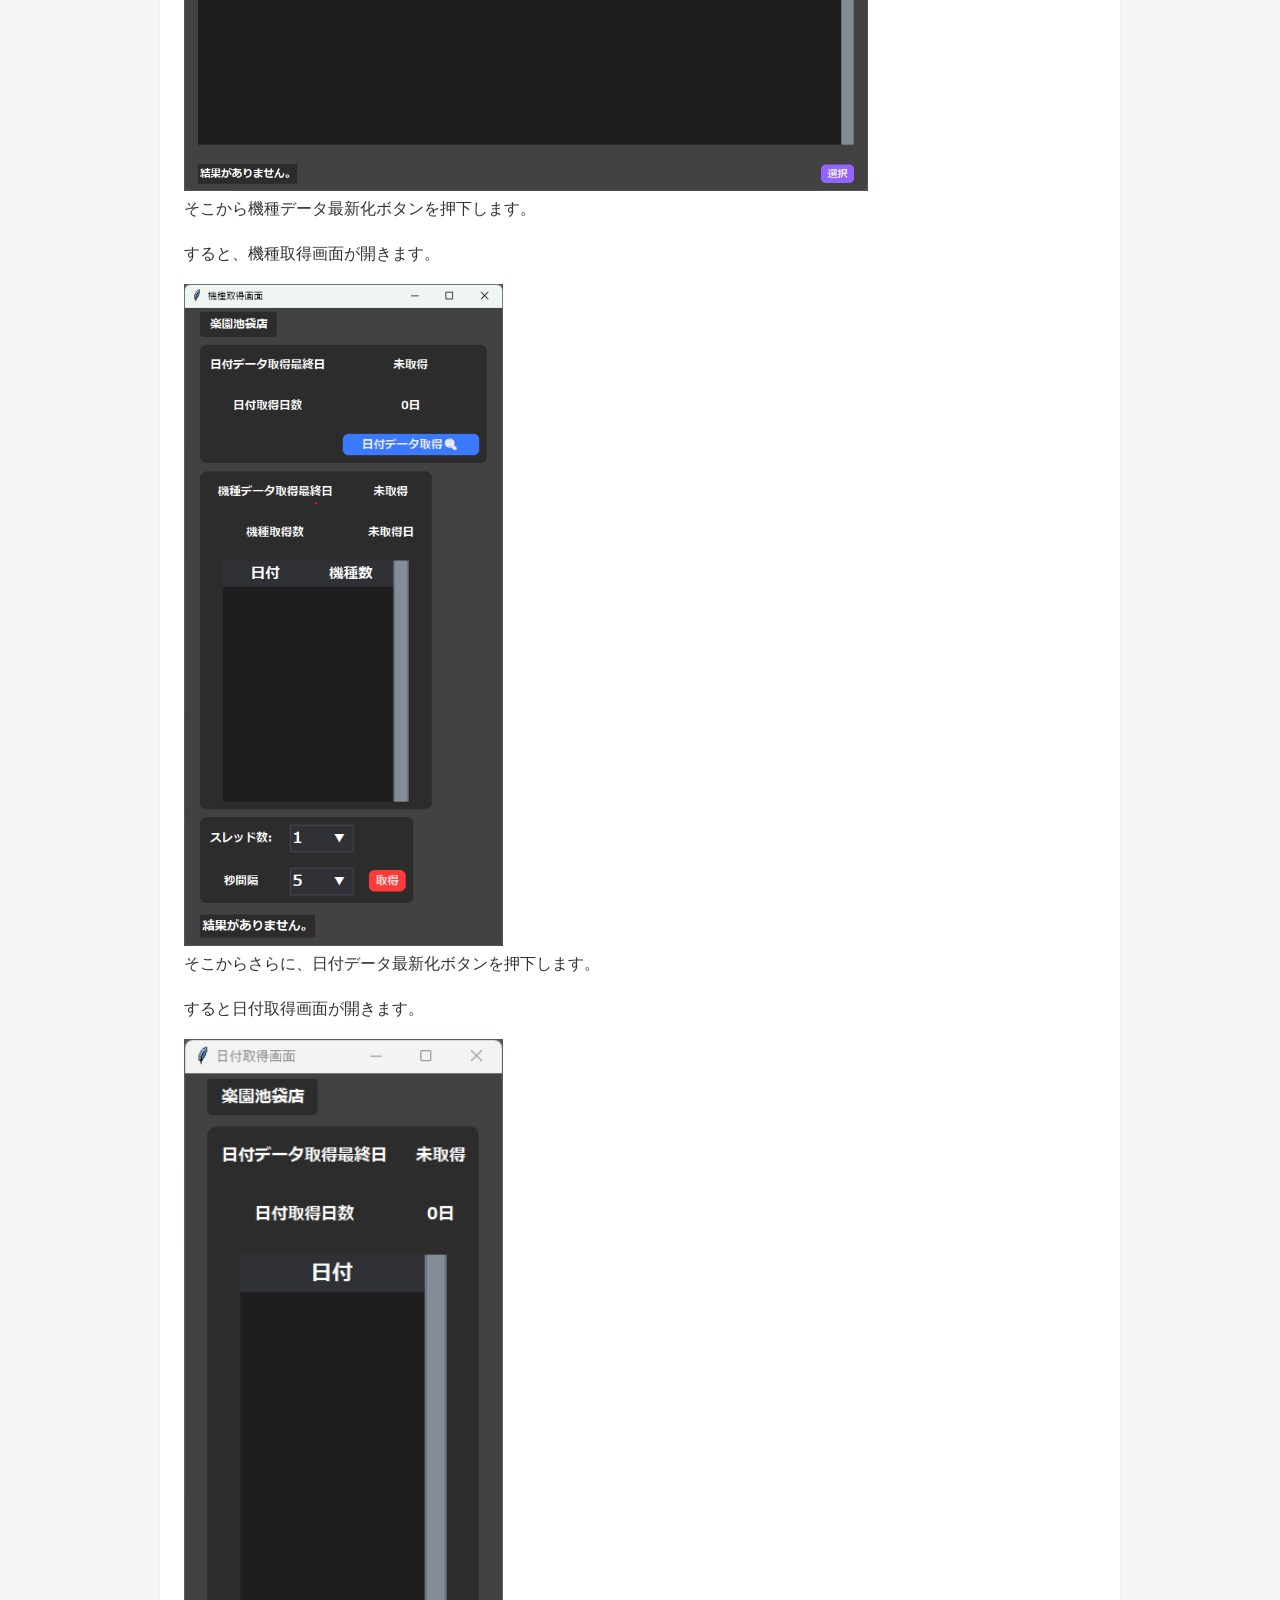
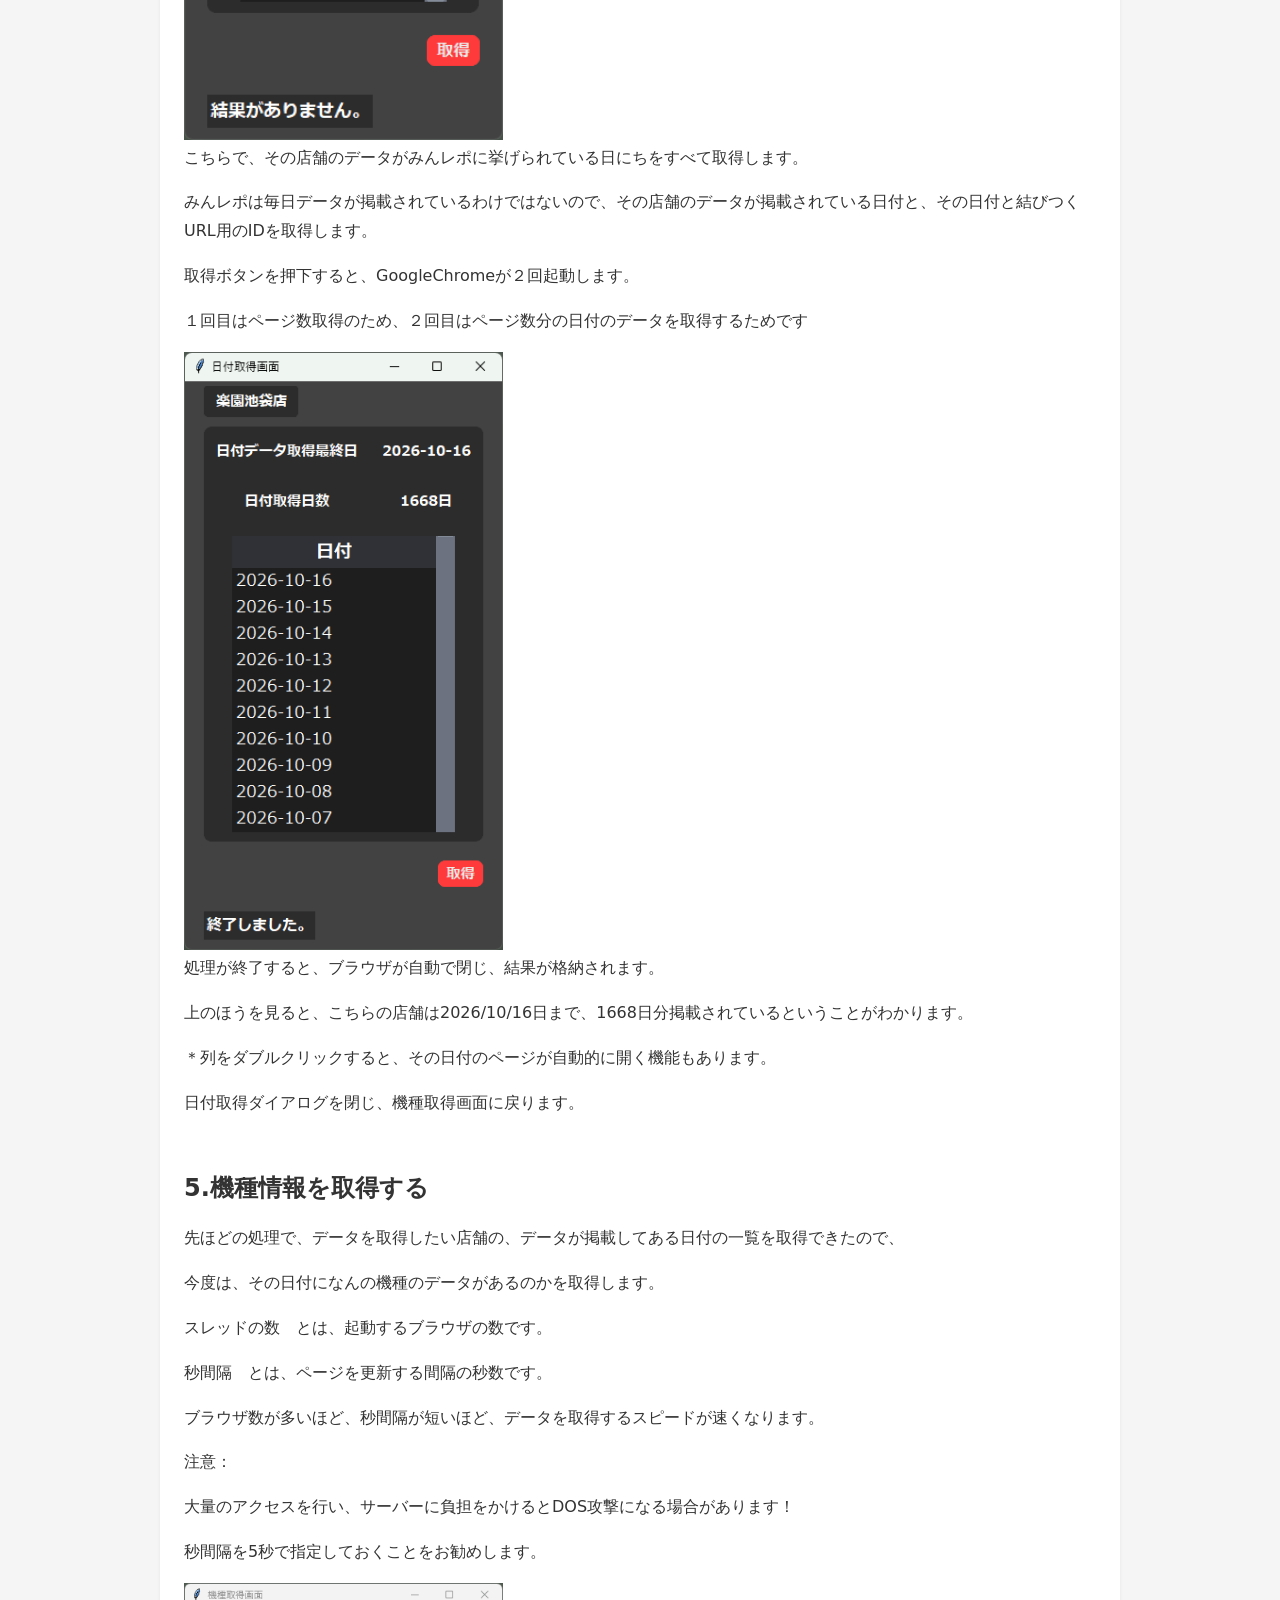
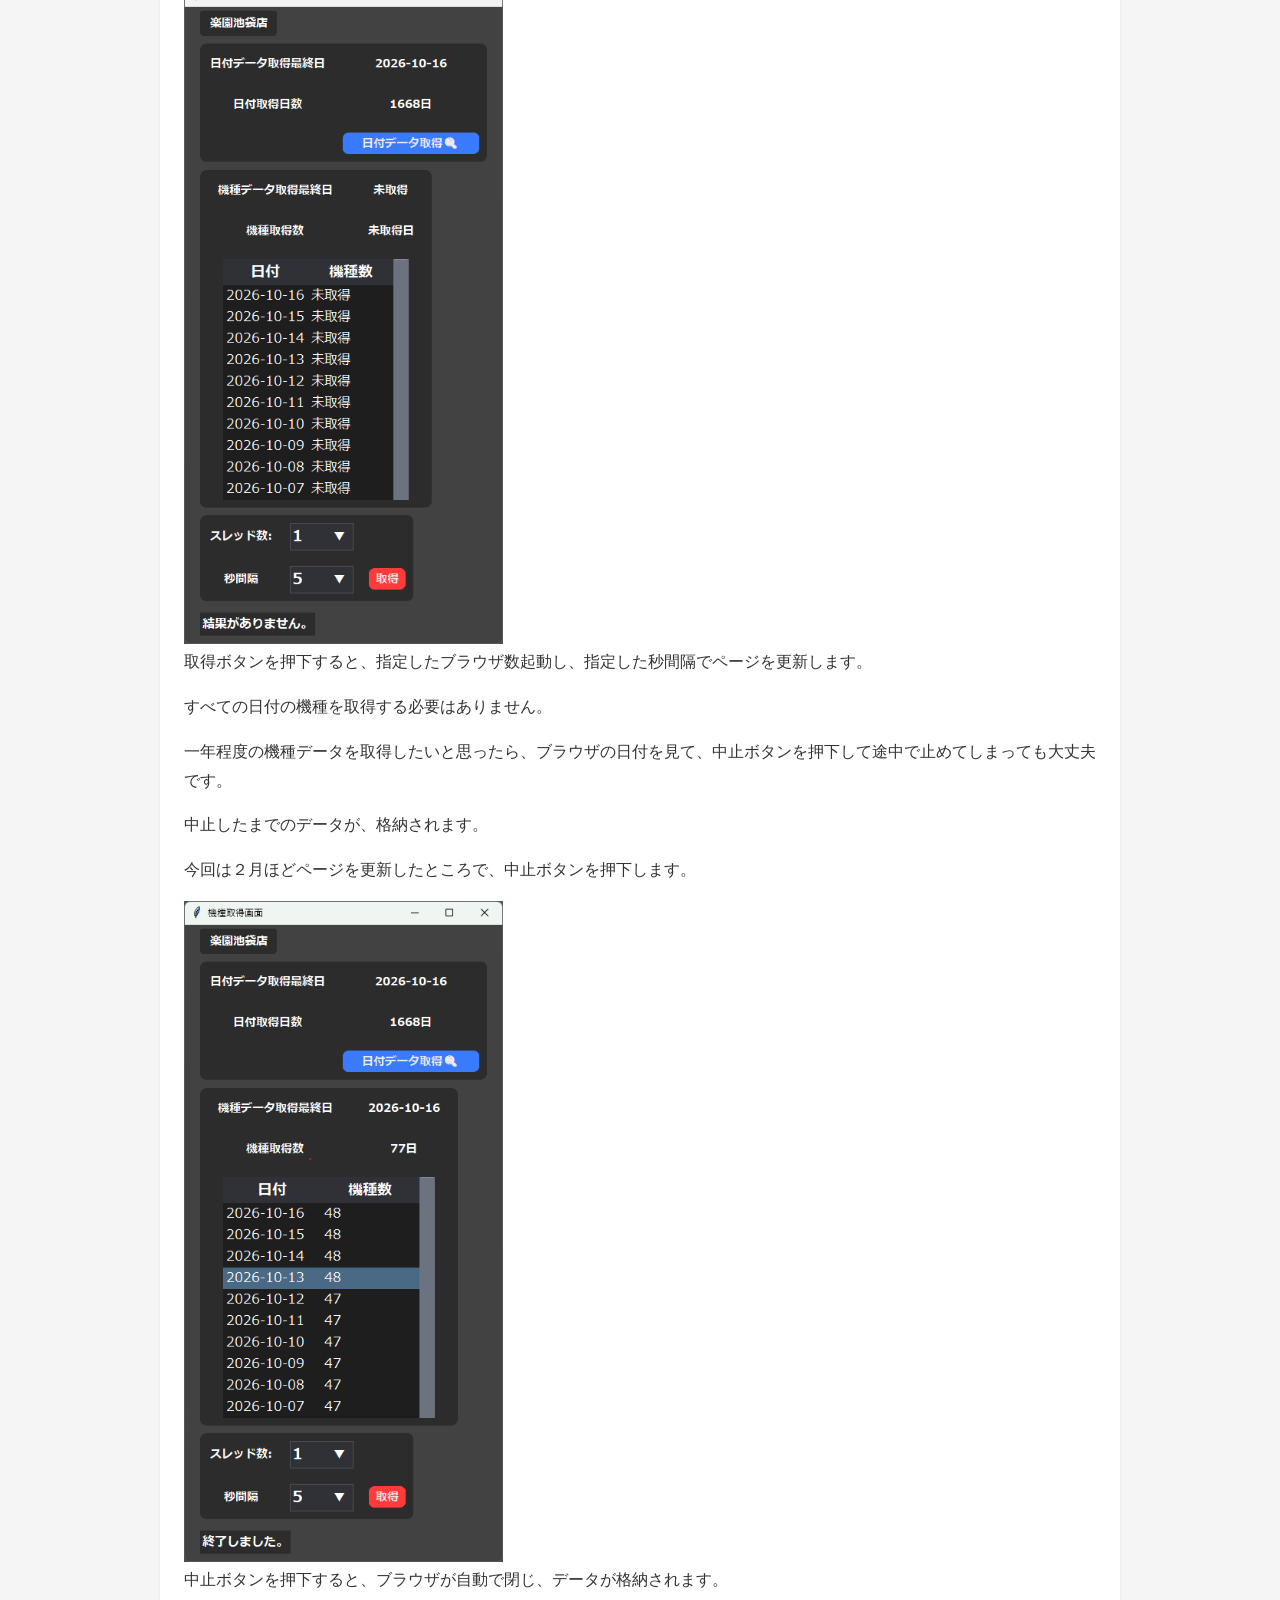
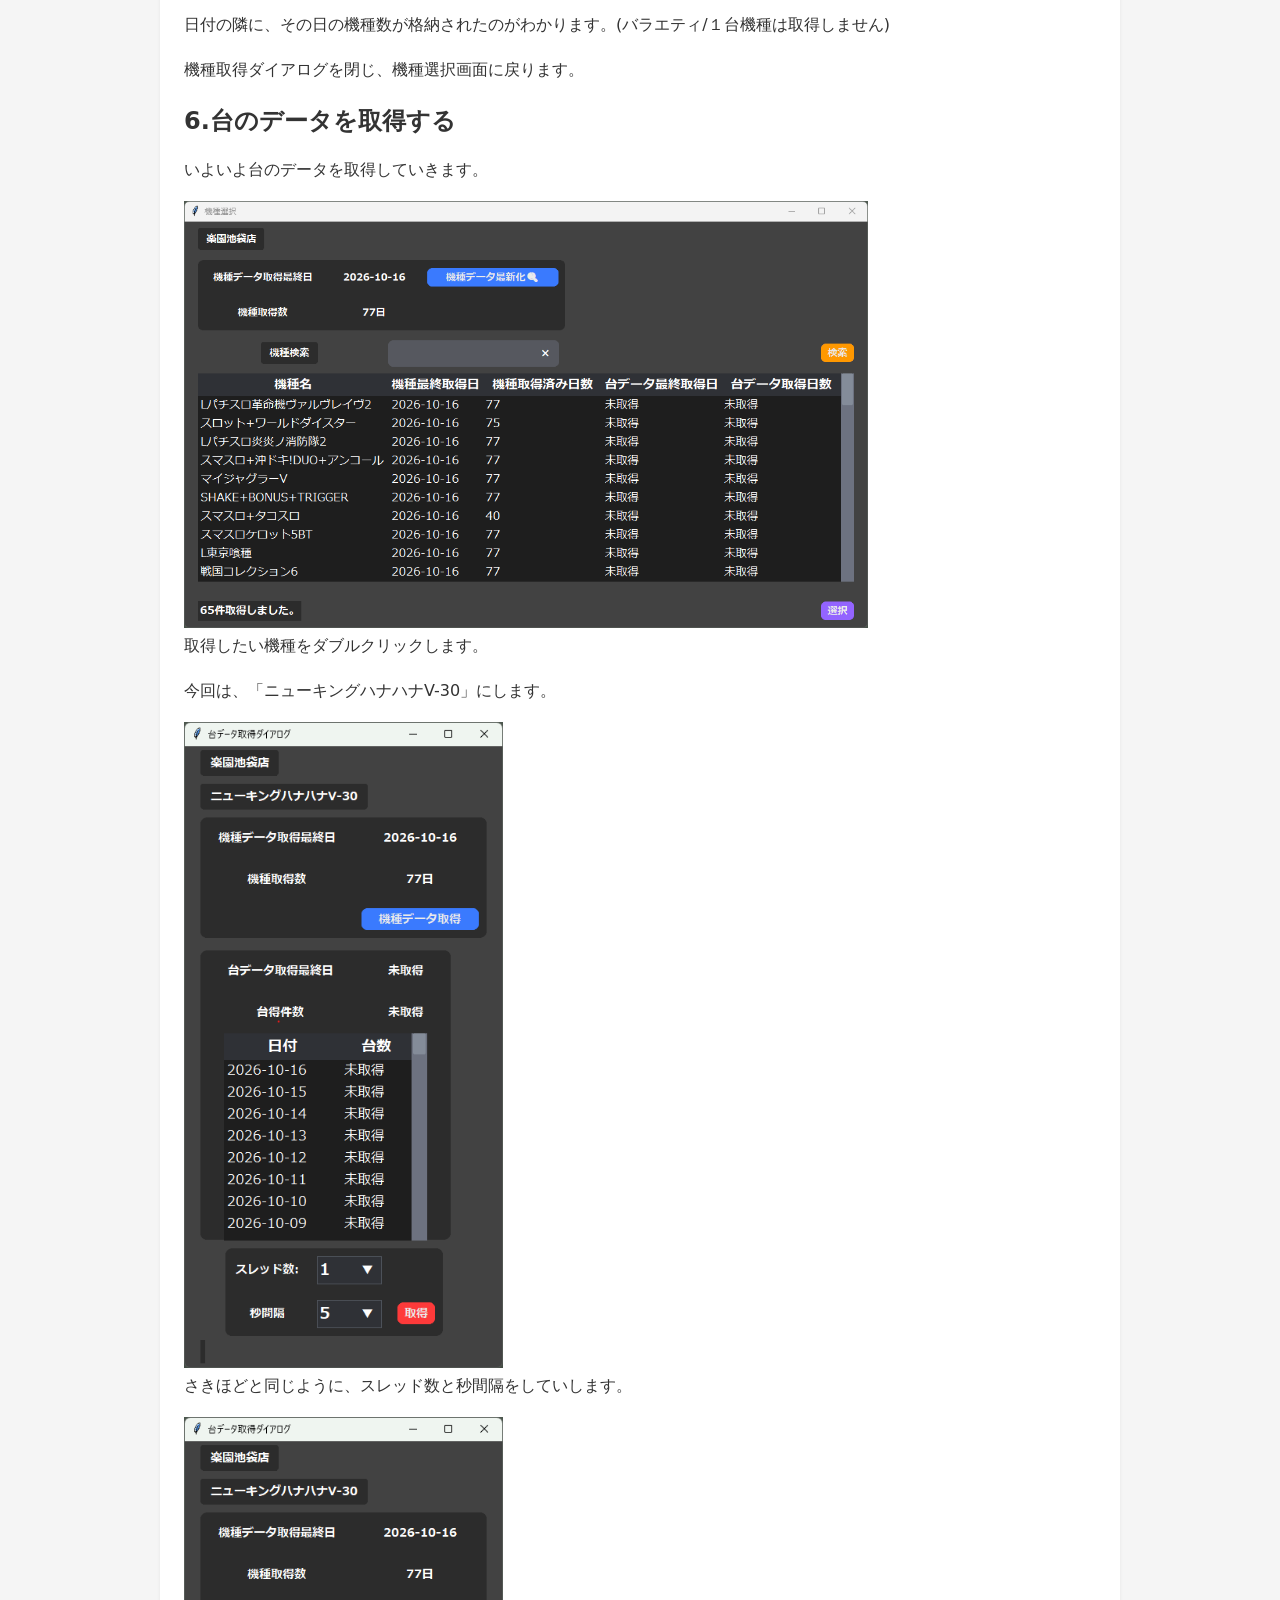
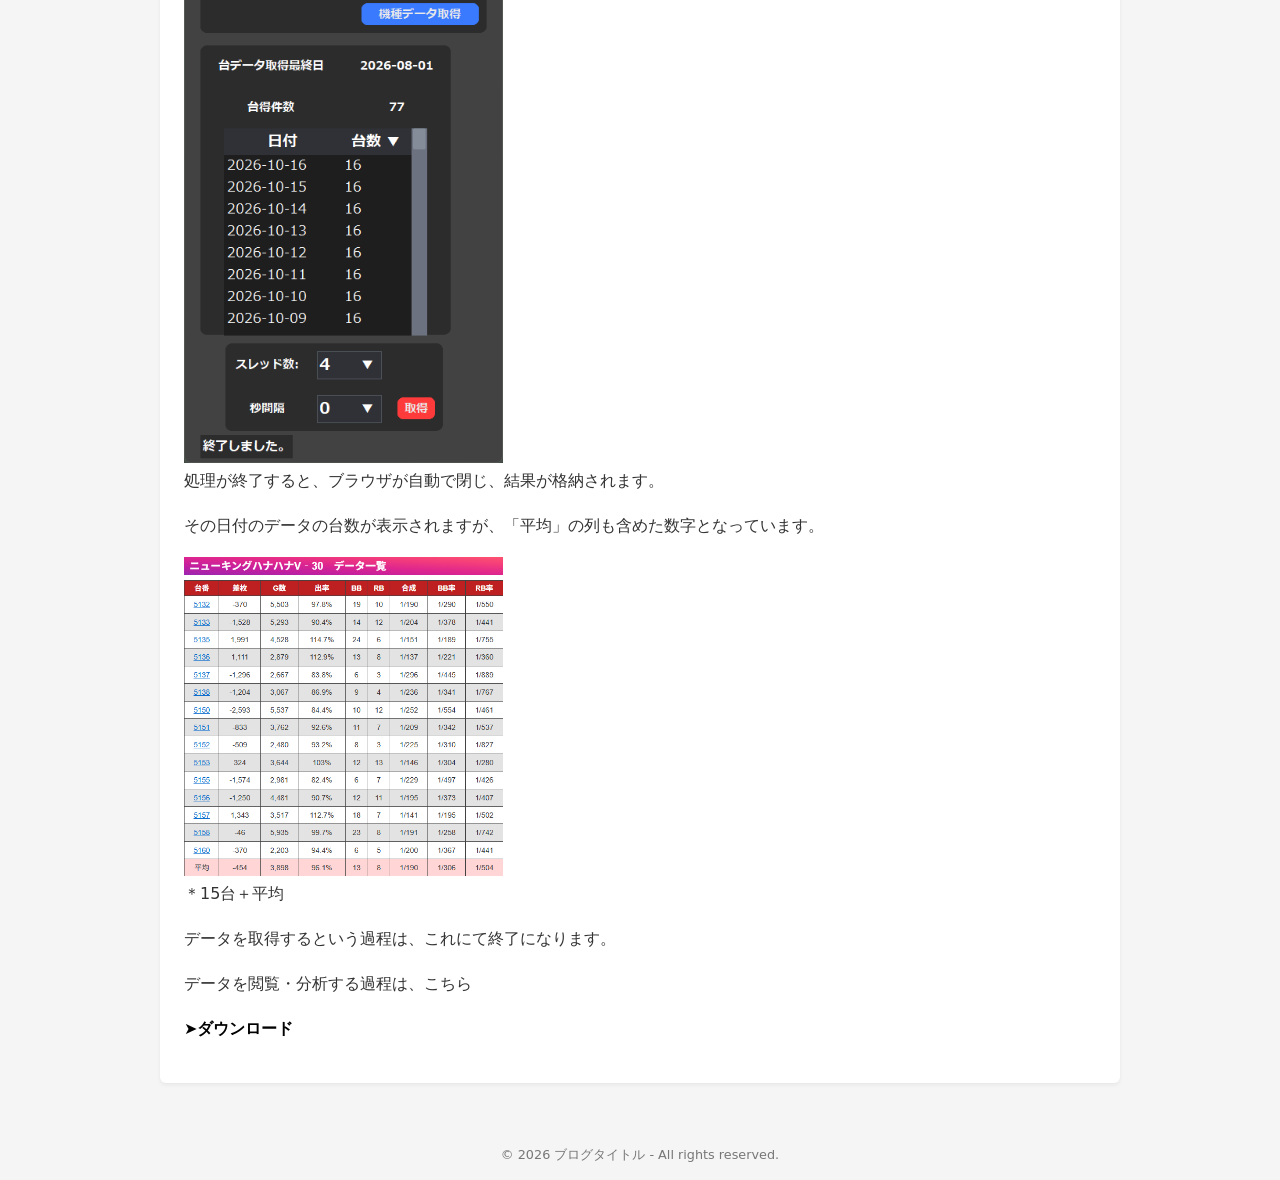
<file: article/3.html>
<!DOCTYPE html>
<html lang="ja">
<head id = "head">
  <meta charset="UTF-8">
  <link rel="stylesheet" href="../common/style.css">
</head>
  <body>
  <header id = "header"></header>
  <main class="container">
    <!-- 記事１ -->
    <article class="post">
      <div id="title"></div>
      <div class="post-content">
        <p>今回は、試しに「楽園 池袋店」の「ニューキングハナハナV-30」のデータを分析していこうと思います。</p>

        <h2>1.まずはダウンロード</h2>
        <p>こちらからダウンロードしてください。</p>
        <p>サイズは60Mくらいです。</p>    
        <p>アプリケーションはPYTHONで動きますが、</p>
        <p><strong>PYTHONやライブラリのインストールや環境設定は必要ありません。</strong></p>
        <p>すべて内包してあります。</p>
        <p><strong class="link" onclick="location.href='https://github.com/moyashibuissiness-jpg/test/releases/download/1.0.0/DataAnalyzer.exe'">➤ダウンロード</strong></p>
        <br>
        <h2>2.起動する</h2>
        <p>Exeファイルを開くと、開始画面に映ります。</p>
        <p>開始ボタンを押下してください。</p>
        <img src="img/3/1.png" width="50%" height="auto"style="object-fit: cover;">       
        <p>台データを見るダイアログが開きます。</p>
        <img src="img/3/2.png" width="75%" height="auto"style="object-fit: cover;">
        <br>


        <h2>3.店舗情報を取得</h2>
        <p>まず、店の情報を取得します。</p>
        <p>店舗選択ボタンを押下</p>
        <img src="img/3/3.png" width="60%" height="auto"style="object-fit: cover;">
        <p>店舗選択画面が開きます。</p>
        <p>さらに、店舗一覧取得ボタンを押下します。</p>
        <img src="img/3/4.png" width="50%" height="auto"style="object-fit: cover;">
        <p>この画面で、店舗を取得していきます。</p>
        <p>今回は、「楽園 池袋店」のデータを取得したいので、「東京都」をクリックし、取得ボタンを押下します。</p>
        <img src="img/3/5.png" width="50%" height="auto"style="object-fit: cover;">
        <p>数秒かかった後、247店舗の情報を取得しました。</p>
        <img src="img/3/6.png" width="60%" height="auto"style="object-fit: cover;">
        <p>店舗取得ダイアログを閉じ、一個前の店舗選択ダイアログに戻ります。</p>
        <p>都道府県を「東京都」にし、「日付取得済みのみ表示」「機種取得済みのみ表示」をOFFにしておきます。</p>
        <p>＊この２つについては後で説明します。</p>
        <p>検索ボタンを押下します。</p>
        <img src="img/3/7.png" width="60%" height="auto"style="object-fit: cover;">
        <p>店舗情報が取得されていることが確認できます。</p>


        <h2>4.日付情報を取得する</h2>
        <p>店舗一覧のテーブルの中で、データを取得したい店舗をダブルクリックします。</p>
        <p>すると、機種選択画面が開きます。</p>
        <img src="img/3/8.png" width="75%" height="auto"style="object-fit: cover;">
        <p>そこから機種データ最新化ボタンを押下します。</p>
        <p>すると、機種取得画面が開きます。</p>
        <img src="img/3/9.png" width="35%" height="auto"style="object-fit: cover;">
        <p>そこからさらに、日付データ最新化ボタンを押下します。</p>
        <p>すると日付取得画面が開きます。</p>
        <img src="img/3/10.png" width="35%" height="auto"style="object-fit: cover;">
        <p>こちらで、その店舗のデータがみんレポに挙げられている日にちをすべて取得します。</p>
        <p>みんレポは毎日データが掲載されているわけではないので、その店舗のデータが掲載されている日付と、その日付と結びつく
        URL用のIDを取得します。</p>
        <p>取得ボタンを押下すると、GoogleChromeが２回起動します。</p>
        <p>１回目はページ数取得のため、２回目はページ数分の日付のデータを取得するためです</p>
        <img src="img/3/11.png" width="35%" height="auto"style="object-fit: cover;">
        <p>処理が終了すると、ブラウザが自動で閉じ、結果が格納されます。</p>
        <p>上のほうを見ると、こちらの店舗は2026/10/16日まで、1668日分掲載されているということがわかります。</p>
        <p>＊列をダブルクリックすると、その日付のページが自動的に開く機能もあります。</p>
        <p>日付取得ダイアログを閉じ、機種取得画面に戻ります。</p>
        <br>

        <h2>5.機種情報を取得する</h2>
        <p>先ほどの処理で、データを取得したい店舗の、データが掲載してある日付の一覧を取得できたので、</p>
        <p>今度は、その日付になんの機種のデータがあるのかを取得します。</p>
        <p>スレッドの数　とは、起動するブラウザの数です。</p>
        <p>秒間隔　とは、ページを更新する間隔の秒数です。</p>
        <p>ブラウザ数が多いほど、秒間隔が短いほど、データを取得するスピードが速くなります。</p>
        <p>注意：</p>
        <p>大量のアクセスを行い、サーバーに負担をかけるとDOS攻撃になる場合があります！</p>
        <p>秒間隔を5秒で指定しておくことをお勧めします。</p>
        <img src="img/3/12.png" width="35%" height="auto"style="object-fit: cover;">
        <p>取得ボタンを押下すると、指定したブラウザ数起動し、指定した秒間隔でページを更新します。</p>
        <p>すべての日付の機種を取得する必要はありません。</p>
        <p>一年程度の機種データを取得したいと思ったら、ブラウザの日付を見て、中止ボタンを押下して途中で止めてしまっても大丈夫です。</p>
        <p>中止したまでのデータが、格納されます。</p>
        <p>今回は２月ほどページを更新したところで、中止ボタンを押下します。</p>
        <img src="img/3/13.png" width="35%" height="auto"style="object-fit: cover;">
        <p>中止ボタンを押下すると、ブラウザが自動で閉じ、データが格納されます。</p>
        <p>日付の隣に、その日の機種数が格納されたのがわかります。(バラエティ/１台機種は取得しません)</p>
        <p>機種取得ダイアログを閉じ、機種選択画面に戻ります。</p>

        <h2>6.台のデータを取得する</h2>
        <p>いよいよ台のデータを取得していきます。</p>
        <img src="img/3/14.png" width="75%" height="auto"style="object-fit: cover;">
        <p>取得したい機種をダブルクリックします。</p>
        <p>今回は、「ニューキングハナハナV-30」にします。</p>
        <img src="img/3/15.png" width="35%" height="auto"style="object-fit: cover;">
        <p>さきほどと同じように、スレッド数と秒間隔をしていします。</p>
        <img src="img/3/16.png" width="35%" height="auto"style="object-fit: cover;">
        <p>処理が終了すると、ブラウザが自動で閉じ、結果が格納されます。</p>
        <p>その日付のデータの台数が表示されますが、「平均」の列も含めた数字となっています。</p>
        <img src="img/3/17.png" width="35%" height="auto"style="object-fit: cover;">
        <p>＊15台＋平均</p>

        <p>データを取得するという過程は、これにて終了になります。</p>
        <p>データを閲覧・分析する過程は、こちら</p>
        <p><strong class="link" onclick="location.href='4.html'">➤ダウンロード</strong></p>
      </div>
    </article>
  </main>
  <footer>
    &copy; 2026 ブログタイトル - All rights reserved.
  </footer>
  <script src="../article.js"></script>
  <script>
    fetch("../common/head.html")
      .then(res => res.text())
      .then(html => {
        document.getElementById("head").innerHTML += html;
      });

    fetch("../common/header.html")
      .then(res => res.text())
      .then(html => {
        document.getElementById("header").innerHTML = html;
      });

      getTitle(3)
  </script>
</body>
</html>
</file>
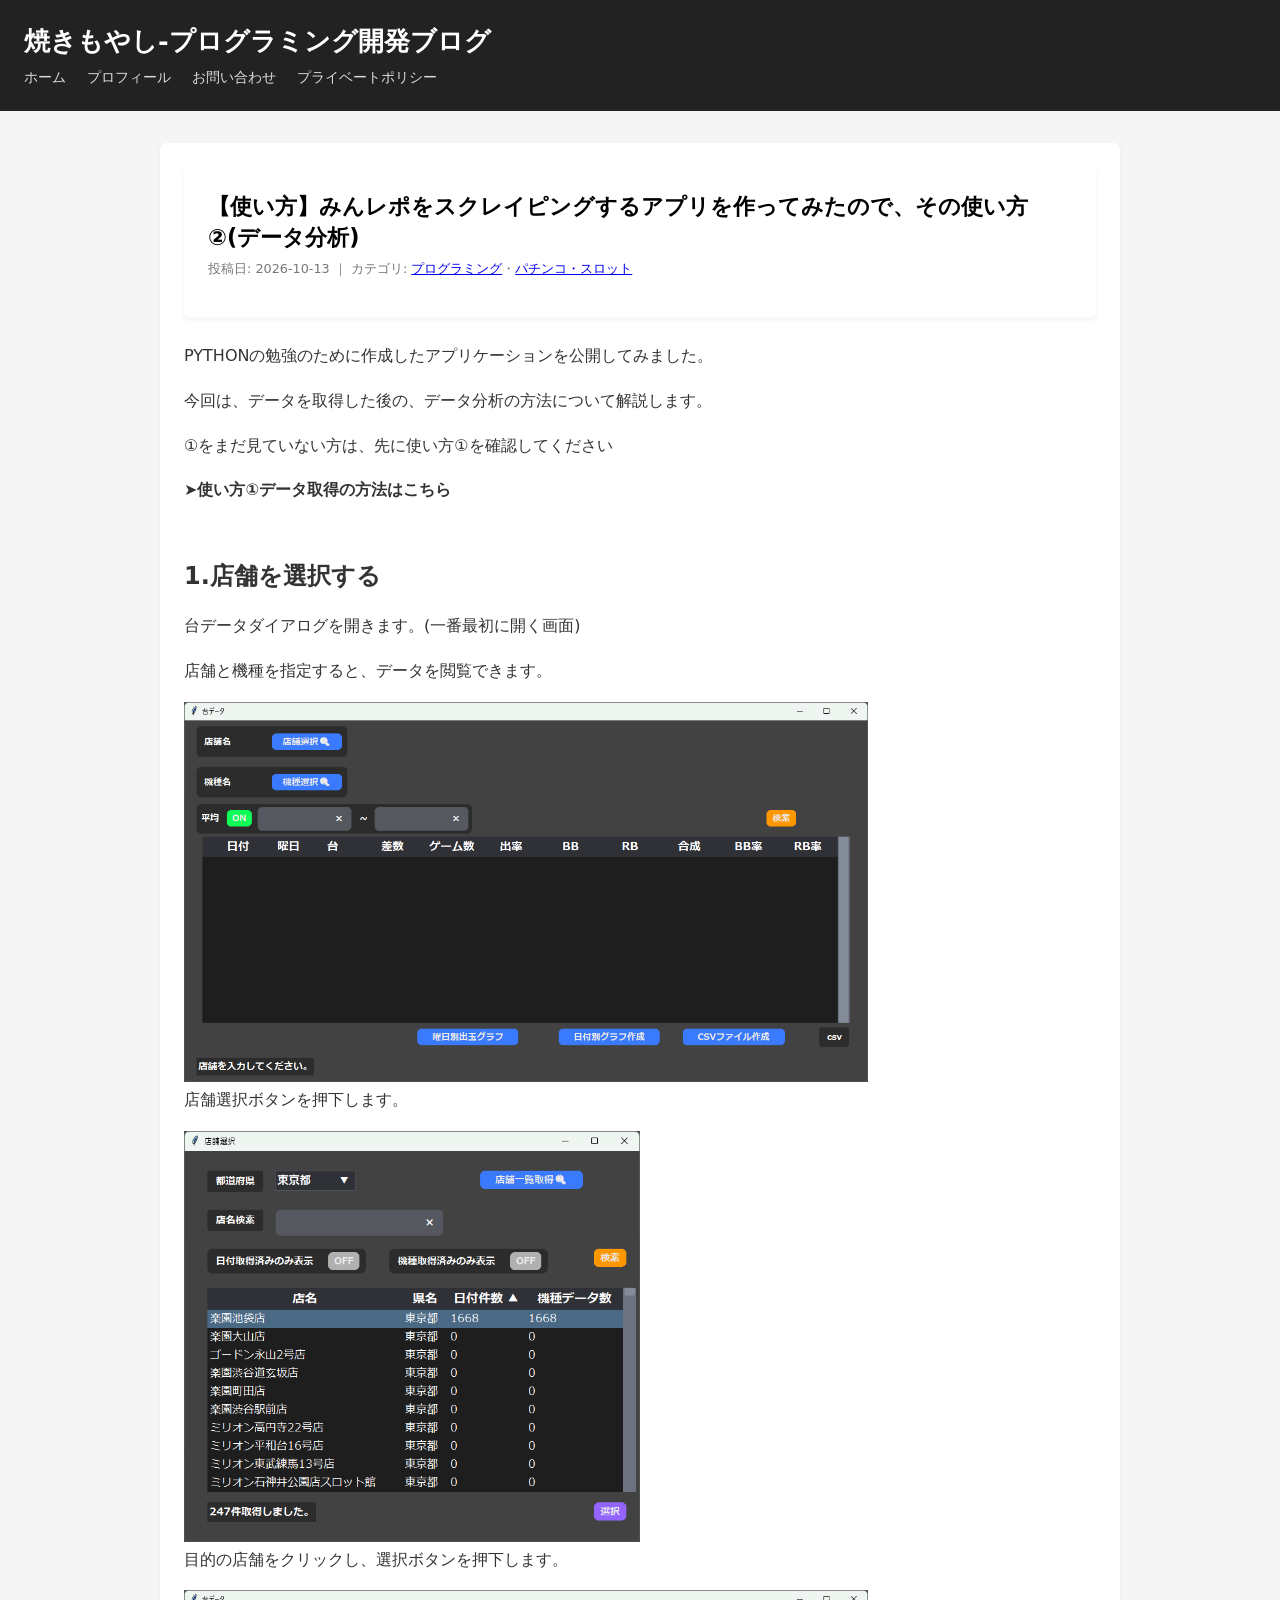
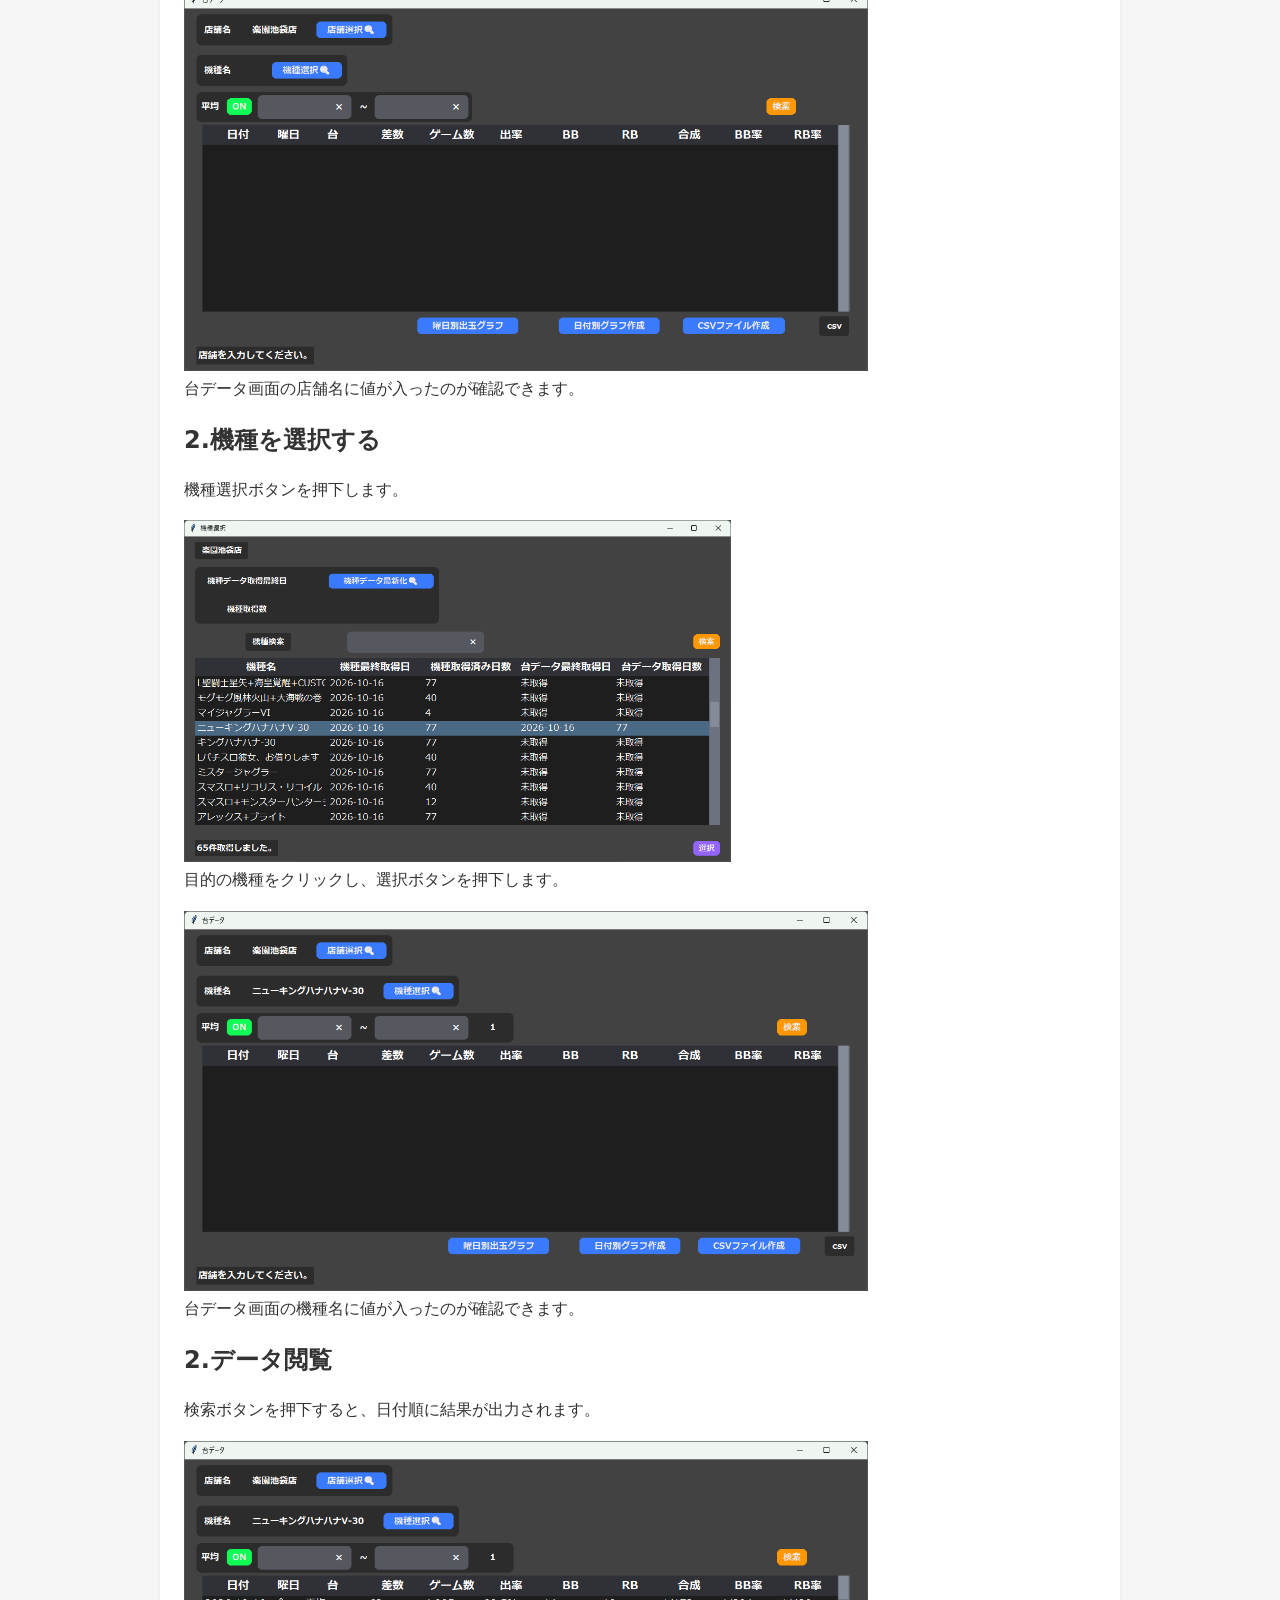
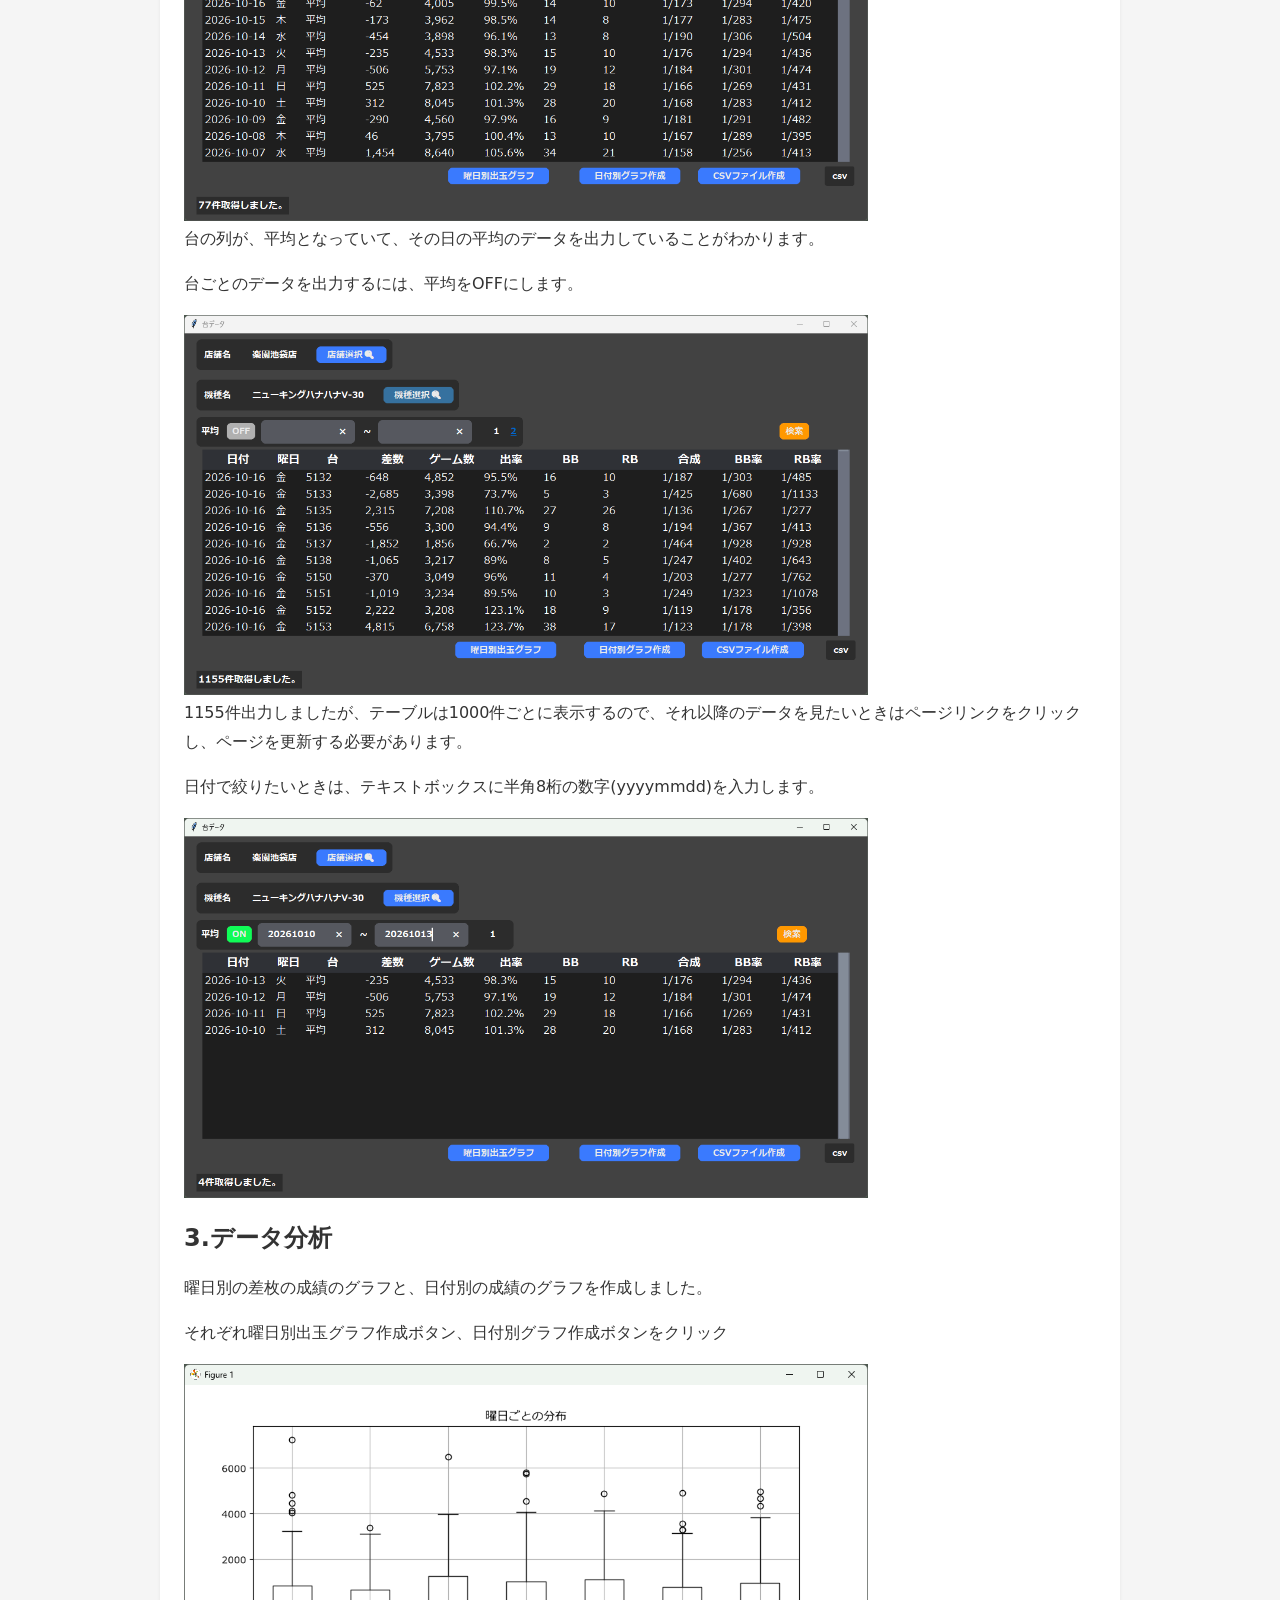
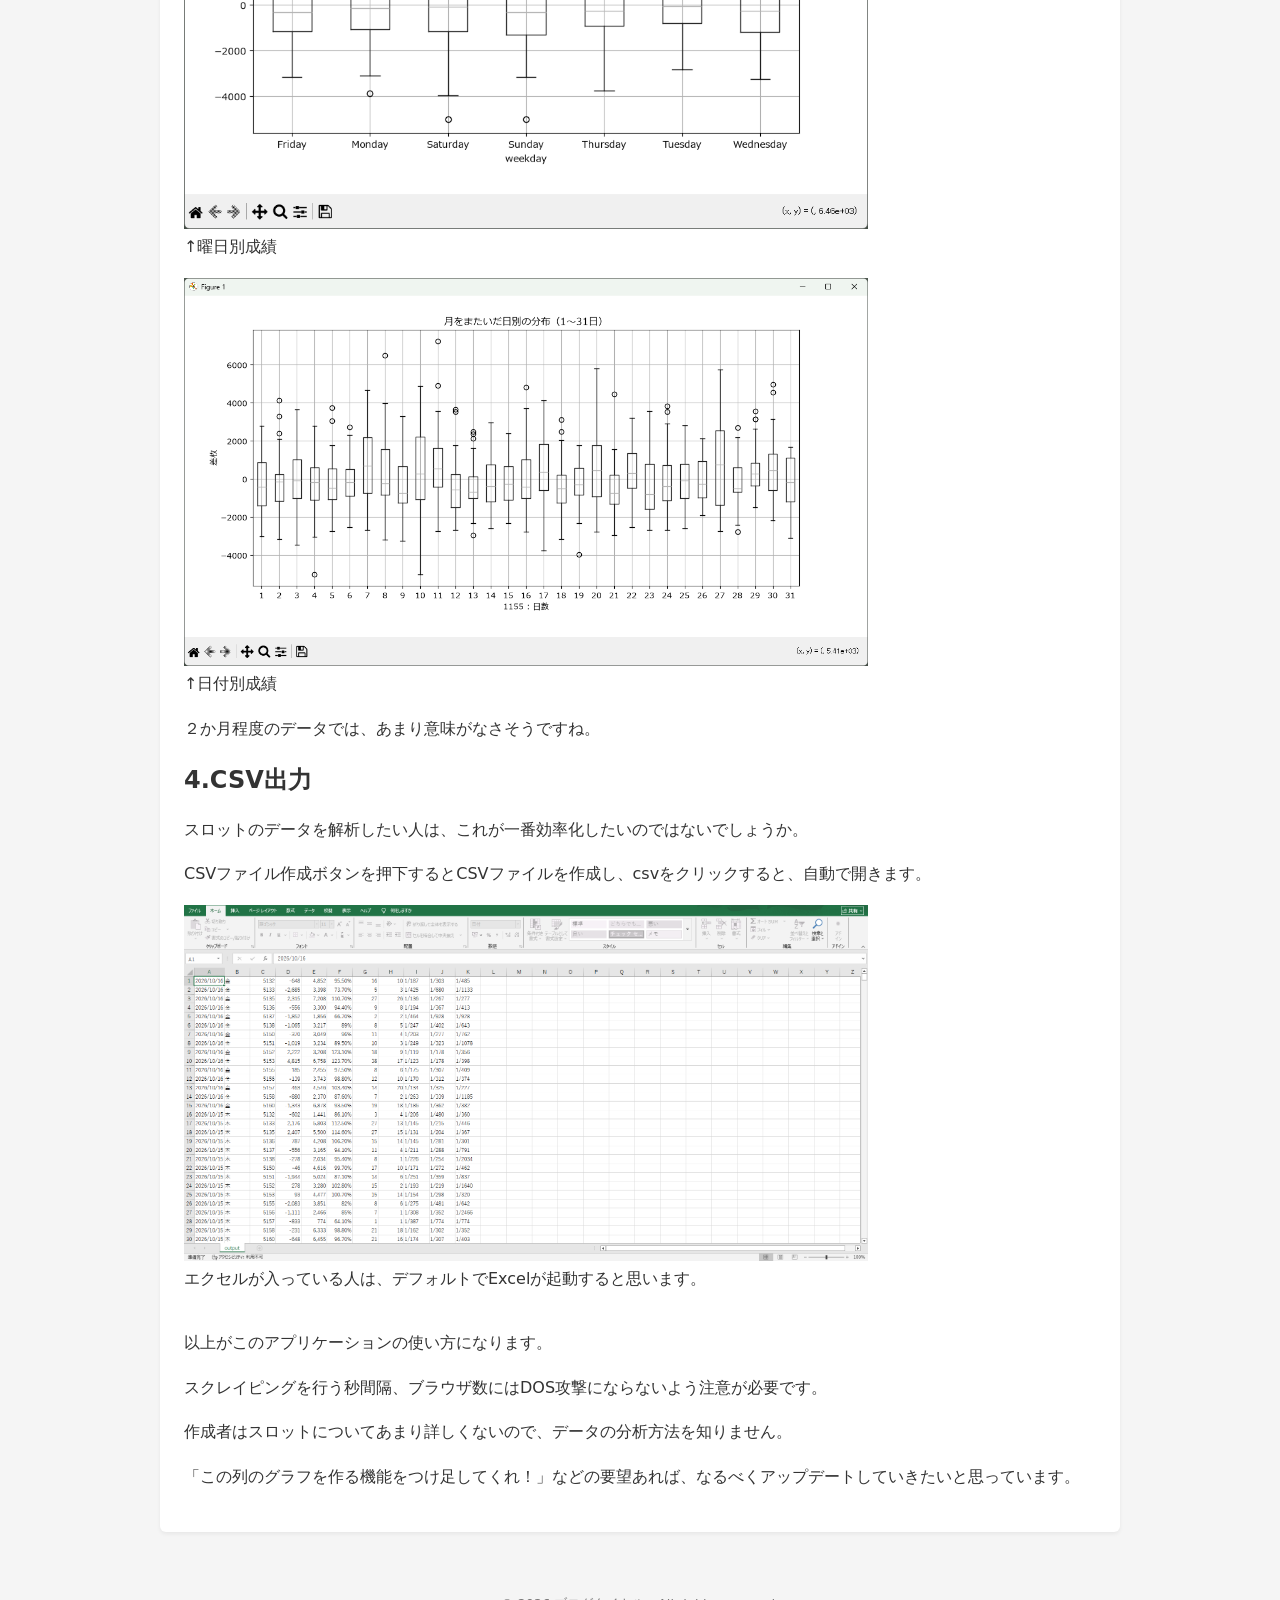
<file: article/4.html>
<!DOCTYPE html>
<html lang="ja">
<head id = "head">
  <meta charset="UTF-8">
  <link rel="stylesheet" href="../common/style.css">
</head>
  <body>
  <header id = "header"></header>
  <main class="container">
    <!-- 記事１ -->
    <article class="post">
      <div id="title"></div>
      <div class="post-content">
        <p>PYTHONの勉強のために作成したアプリケーションを公開してみました。</p>
        <p>今回は、データを取得した後の、データ分析の方法について解説します。</p>
        <p>①をまだ見ていない方は、先に使い方①を確認してください</p>
        <p><strong>➤使い方①データ取得の方法はこちら</strong></p>
        <br>
        <h2>1.店舗を選択する</h2>
        <p>台データダイアログを開きます。(一番最初に開く画面)</p>
        <p>店舗と機種を指定すると、データを閲覧できます。</p>
        <img src="img/4/1.png" width="75%" height="auto"style="object-fit: cover;">       
        <p>店舗選択ボタンを押下します。</p>
        <img src="img/4/2.png" width="50%" height="auto"style="object-fit: cover;">       
        <p>目的の店舗をクリックし、選択ボタンを押下します。</p>
        <img src="img/4/3.png" width="75%" height="auto"style="object-fit: cover;">       
        <p>台データ画面の店舗名に値が入ったのが確認できます。</p>


        <h2>2.機種を選択する</h2>
        <p>機種選択ボタンを押下します。</p>
        <img src="img/4/4.png" width="60%" height="auto"style="object-fit: cover;">
        <p>目的の機種をクリックし、選択ボタンを押下します。</p>
        <img src="img/4/5.png" width="75%" height="auto"style="object-fit: cover;">
        <p>台データ画面の機種名に値が入ったのが確認できます。</p>

        <h2>2.データ閲覧</h2>
        <p>検索ボタンを押下すると、日付順に結果が出力されます。</p>
        <img src="img/4/6.png" width="75%" height="auto"style="object-fit: cover;">
        <p>台の列が、平均となっていて、その日の平均のデータを出力していることがわかります。</p>
        <p>台ごとのデータを出力するには、平均をOFFにします。</p>
        <img src="img/4/7.png" width="75%" height="auto"style="object-fit: cover;">
        <p>1155件出力しましたが、テーブルは1000件ごとに表示するので、それ以降のデータを見たいときはページリンクをクリックし、ページを更新する必要があります。</p>
        <p>日付で絞りたいときは、テキストボックスに半角8桁の数字(yyyymmdd)を入力します。</p>
        <img src="img/4/8.png" width="75%" height="auto"style="object-fit: cover;">
        
        <h2>3.データ分析</h2>
        <p>曜日別の差枚の成績のグラフと、日付別の成績のグラフを作成しました。</p>
        <p>それぞれ曜日別出玉グラフ作成ボタン、日付別グラフ作成ボタンをクリック</p>
        <img src="img/4/9.png" width="75%" height="auto"style="object-fit: cover;">
        <p>↑曜日別成績</p>
        <img src="img/4/10.png" width="75%" height="auto"style="object-fit: cover;">
        <p>↑日付別成績</p>
        <p>２か月程度のデータでは、あまり意味がなさそうですね。</p>

        <h2>4.CSV出力</h2>
        <p>スロットのデータを解析したい人は、これが一番効率化したいのではないでしょうか。</p>
        <p>CSVファイル作成ボタンを押下するとCSVファイルを作成し、csvをクリックすると、自動で開きます。</p>
        <img src="img/4/11.png" width="75%" height="auto"style="object-fit: cover;">
        <p>エクセルが入っている人は、デフォルトでExcelが起動すると思います。</p>

        <br>
        <p>以上がこのアプリケーションの使い方になります。</p>
        <p>スクレイピングを行う秒間隔、ブラウザ数にはDOS攻撃にならないよう注意が必要です。</p>
        <p>作成者はスロットについてあまり詳しくないので、データの分析方法を知りません。</p>
        <p>「この列のグラフを作る機能をつけ足してくれ！」などの要望あれば、なるべくアップデートしていきたいと思っています。</p>
      </div>
    </article>
  </main>
  <footer>
    &copy; 2026 ブログタイトル - All rights reserved.
  </footer>
  <script src="../article.js"></script>
  <script>
    fetch("../common/head.html")
      .then(res => res.text())
      .then(html => {
        document.getElementById("head").innerHTML += html;
      });

    fetch("../common/header.html")
      .then(res => res.text())
      .then(html => {
        document.getElementById("header").innerHTML = html;
      });

      getTitle(4)
  </script>
</body>
</html>
</file>
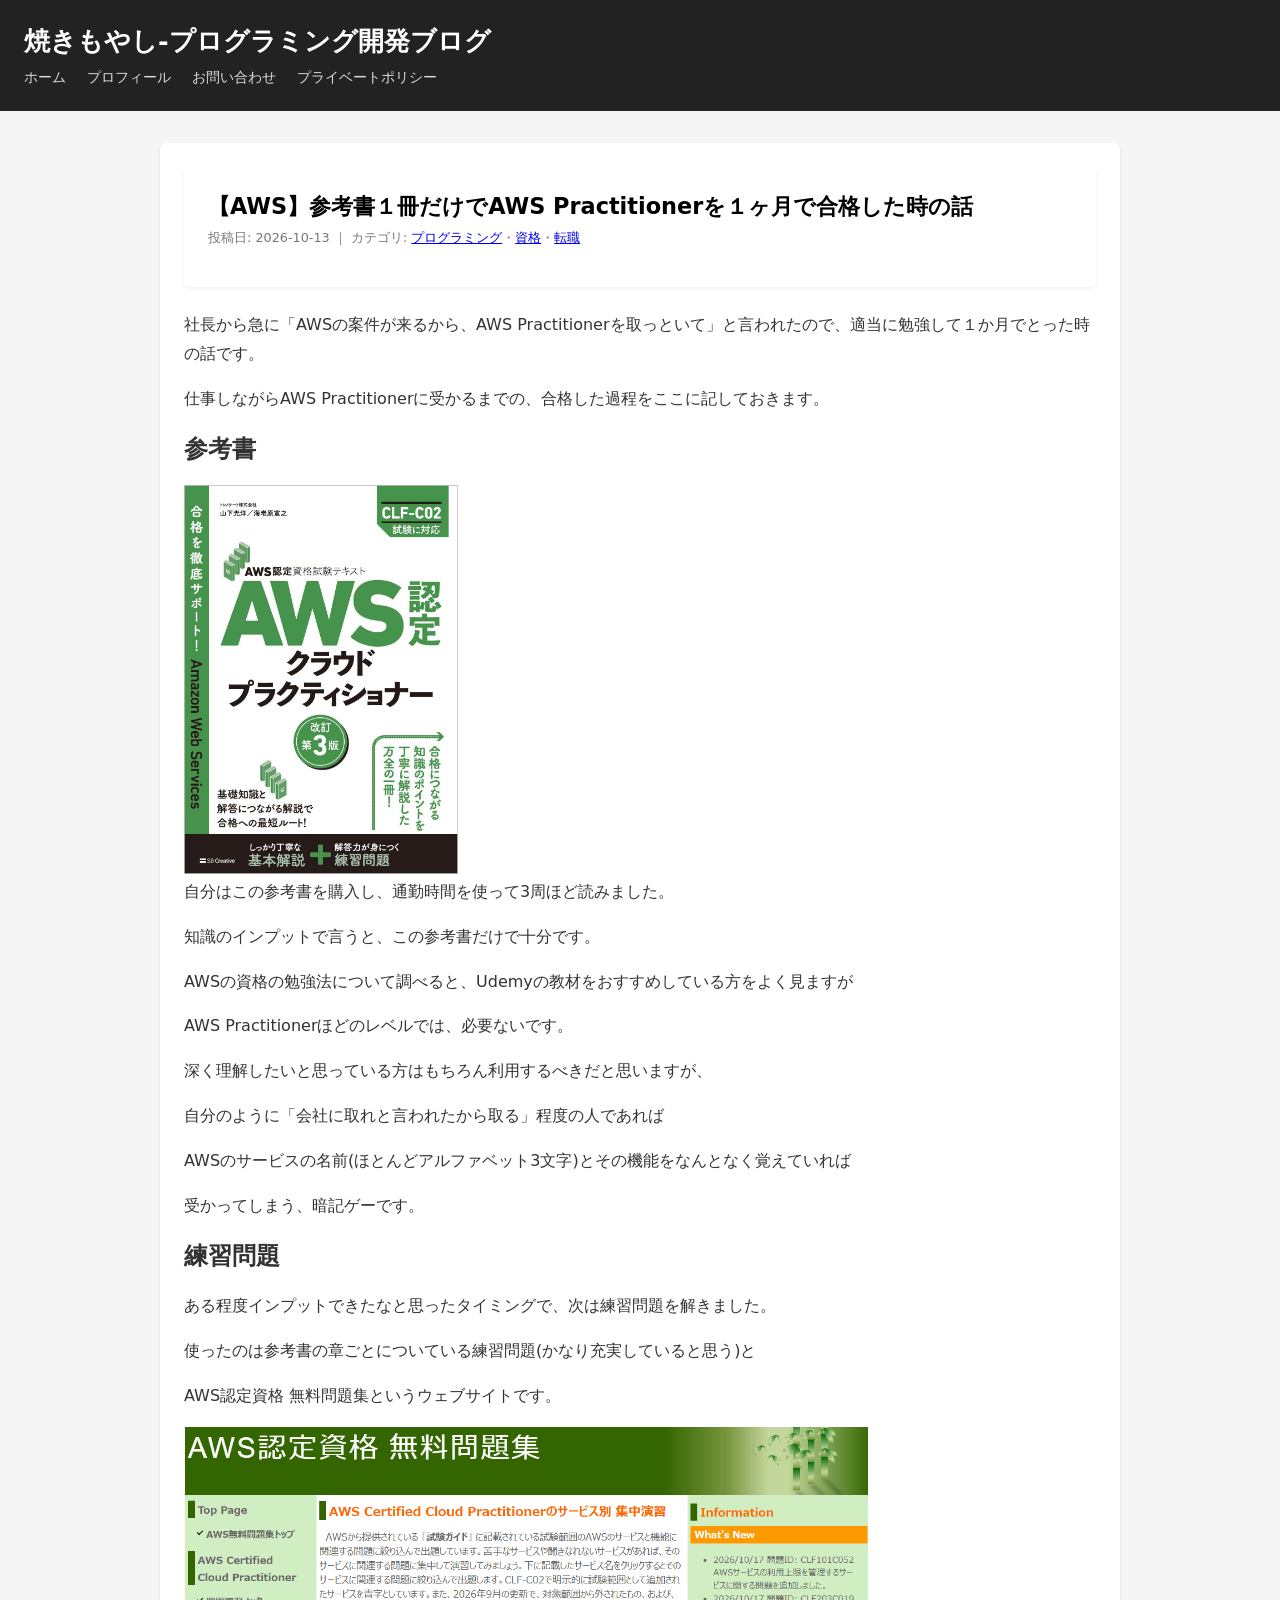
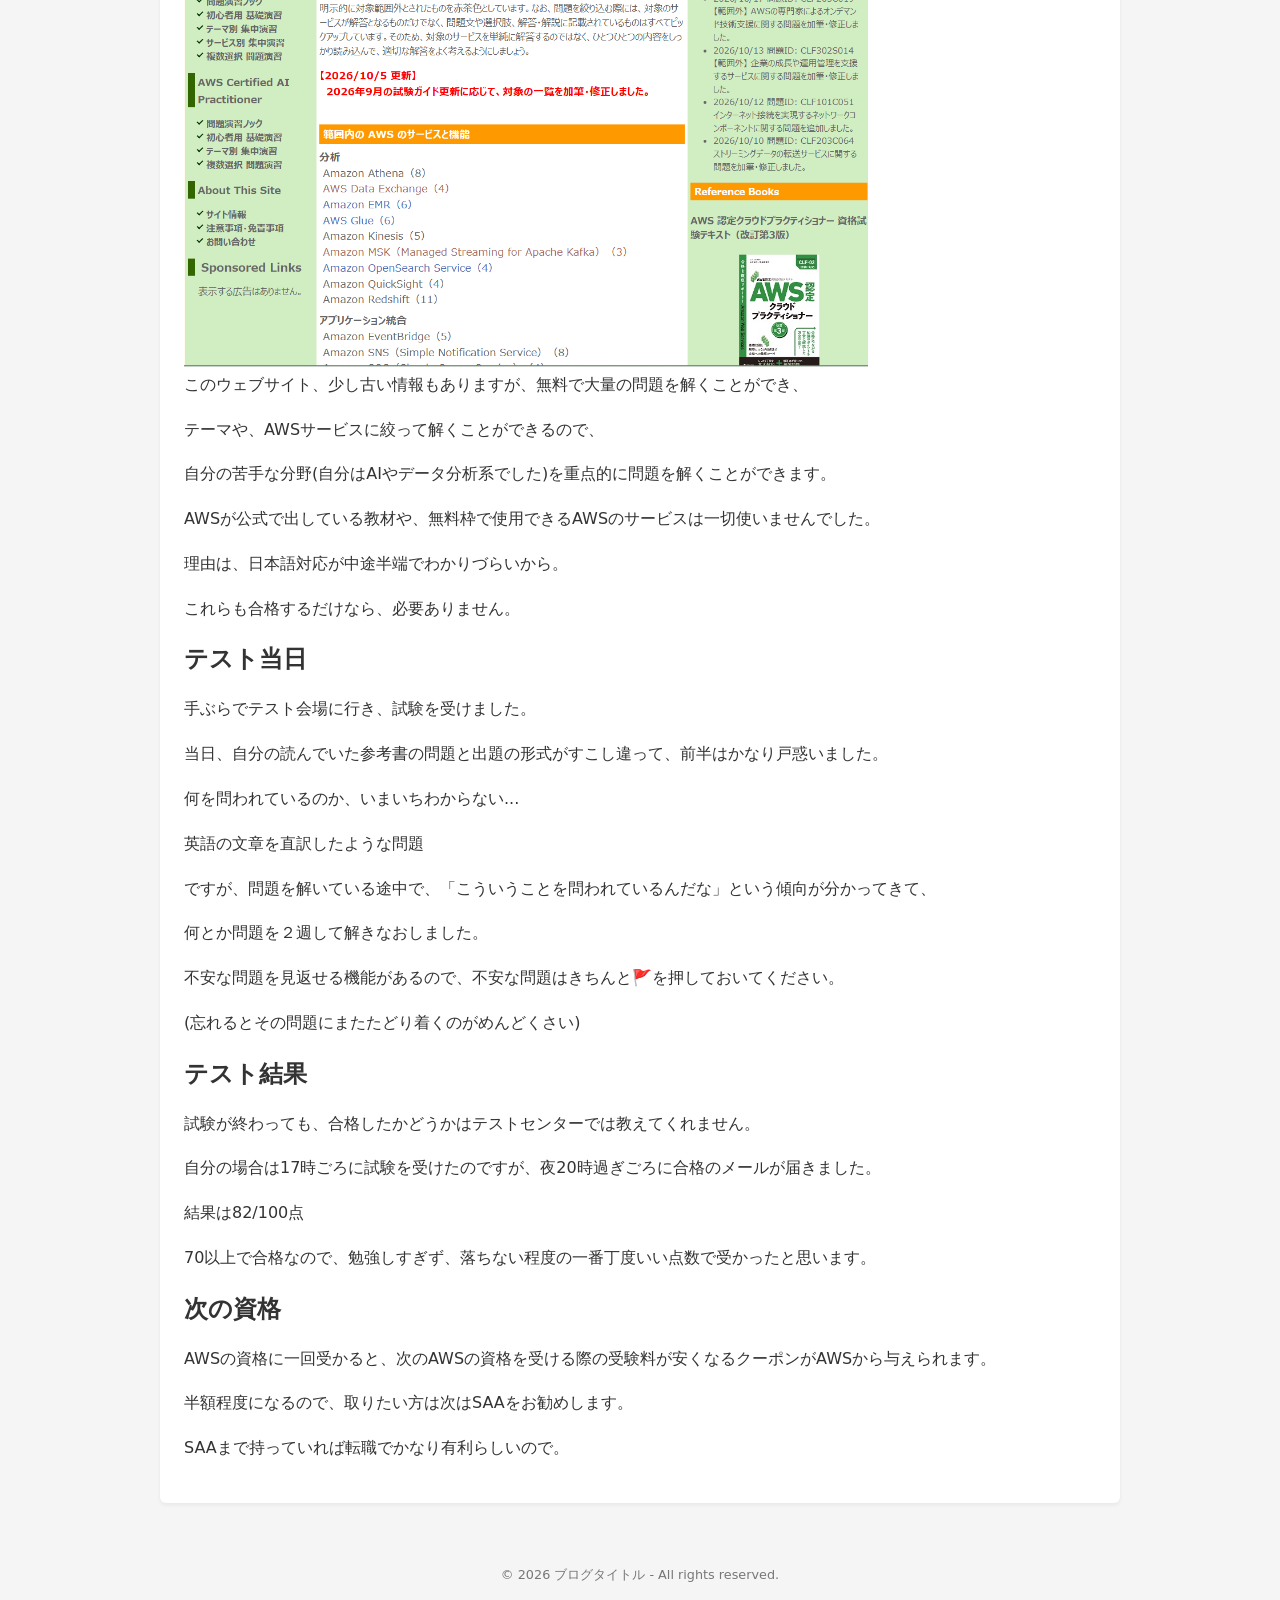
<file: article/5.html>
<!DOCTYPE html>
<html lang="ja">
<head id = "head">
  <meta charset="UTF-8">
  <link rel="stylesheet" href="../common/style.css">
</head>
  <body>
  <header id = "header"></header>
  <main class="container">
    <!-- 記事１ -->
    <article class="post">
      <div id="title"></div>
      <div class="post-content">
        <p>社長から急に「AWSの案件が来るから、AWS Practitionerを取っといて」と言われたので、適当に勉強して１か月でとった時の話です。</p>
        <p>仕事しながらAWS Practitionerに受かるまでの、合格した過程をここに記しておきます。</p>
        <h2>参考書</h2>
        <img src="img/5/2.png" width="30%" height="auto"style="object-fit: cover;">
        <p>自分はこの参考書を購入し、通勤時間を使って3周ほど読みました。</p>
        <p>知識のインプットで言うと、この参考書だけで十分です。</p>
        <p>AWSの資格の勉強法について調べると、Udemyの教材をおすすめしている方をよく見ますが</p>
        <p>AWS Practitionerほどのレベルでは、必要ないです。</p>
        <p>深く理解したいと思っている方はもちろん利用するべきだと思いますが、</p>
        <p>自分のように「会社に取れと言われたから取る」程度の人であれば</p>
        <p>AWSのサービスの名前(ほとんどアルファベット3文字)とその機能をなんとなく覚えていれば</p>
        <p>受かってしまう、暗記ゲーです。</p>

        <h2>練習問題</h2>
        <p>ある程度インプットできたなと思ったタイミングで、次は練習問題を解きました。</p>
        <p>使ったのは参考書の章ごとについている練習問題(かなり充実していると思う)と</p>
        <p>AWS認定資格 無料問題集というウェブサイトです。</p>
        <img src="img/5/1.png" width="75%" height="auto"style="object-fit: cover;">
        <p>このウェブサイト、少し古い情報もありますが、無料で大量の問題を解くことができ、</p>
        <p>テーマや、AWSサービスに絞って解くことができるので、</p>
        <p>自分の苦手な分野(自分はAIやデータ分析系でした)を重点的に問題を解くことができます。</p>
        <p>AWSが公式で出している教材や、無料枠で使用できるAWSのサービスは一切使いませんでした。</p>
        <p>理由は、日本語対応が中途半端でわかりづらいから。</p>
        <p>これらも合格するだけなら、必要ありません。</p>

        <h2>テスト当日</h2>
        <p>手ぶらでテスト会場に行き、試験を受けました。</p>
        <p>当日、自分の読んでいた参考書の問題と出題の形式がすこし違って、前半はかなり戸惑いました。</p>
        <p>何を問われているのか、いまいちわからない...</p>
        <p>英語の文章を直訳したような問題</p>
        <p>ですが、問題を解いている途中で、「こういうことを問われているんだな」という傾向が分かってきて、</p>
        <p>何とか問題を２週して解きなおしました。</p>
        <p>不安な問題を見返せる機能があるので、不安な問題はきちんと🚩を押しておいてください。</p>
        <p>(忘れるとその問題にまたたどり着くのがめんどくさい)</p>

        <h2>テスト結果</h2>
        <p>試験が終わっても、合格したかどうかはテストセンターでは教えてくれません。</p>
        <p>自分の場合は17時ごろに試験を受けたのですが、夜20時過ぎごろに合格のメールが届きました。</p>
        <p>結果は82/100点</p>
        <p>70以上で合格なので、勉強しすぎず、落ちない程度の一番丁度いい点数で受かったと思います。</p>

        <h2>次の資格</h2>
        <p>AWSの資格に一回受かると、次のAWSの資格を受ける際の受験料が安くなるクーポンがAWSから与えられます。</p>
        <p>半額程度になるので、取りたい方は次はSAAをお勧めします。</p>
        <p>SAAまで持っていれば転職でかなり有利らしいので。</p>
      </div>
    </article>
  </main>
  <footer>
    &copy; 2026 ブログタイトル - All rights reserved.
  </footer>
  <script src="../article.js"></script>
  <script>
    fetch("../common/head.html")
      .then(res => res.text())
      .then(html => {
        document.getElementById("head").innerHTML += html;
      });

    fetch("../common/header.html")
      .then(res => res.text())
      .then(html => {
        document.getElementById("header").innerHTML = html;
      });

      getTitle(5)
  </script>
</body>
</html>
</file>
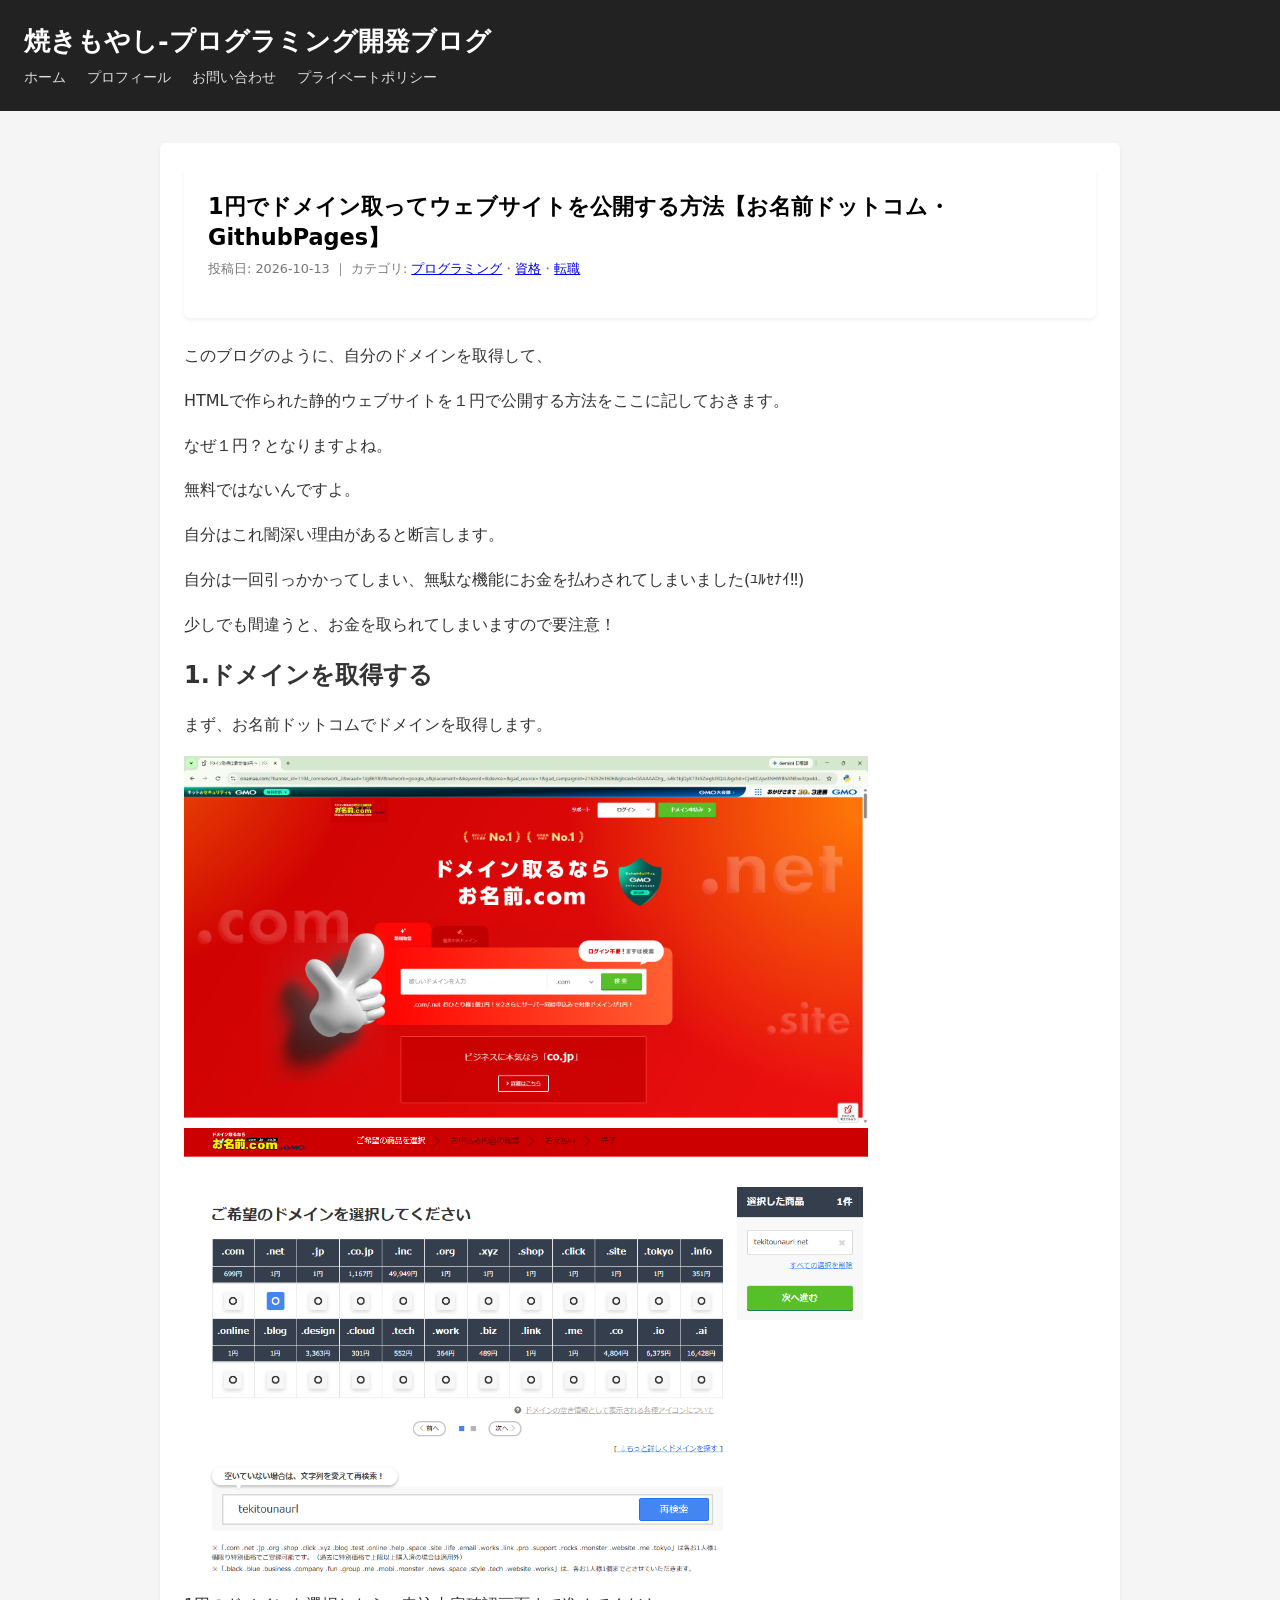
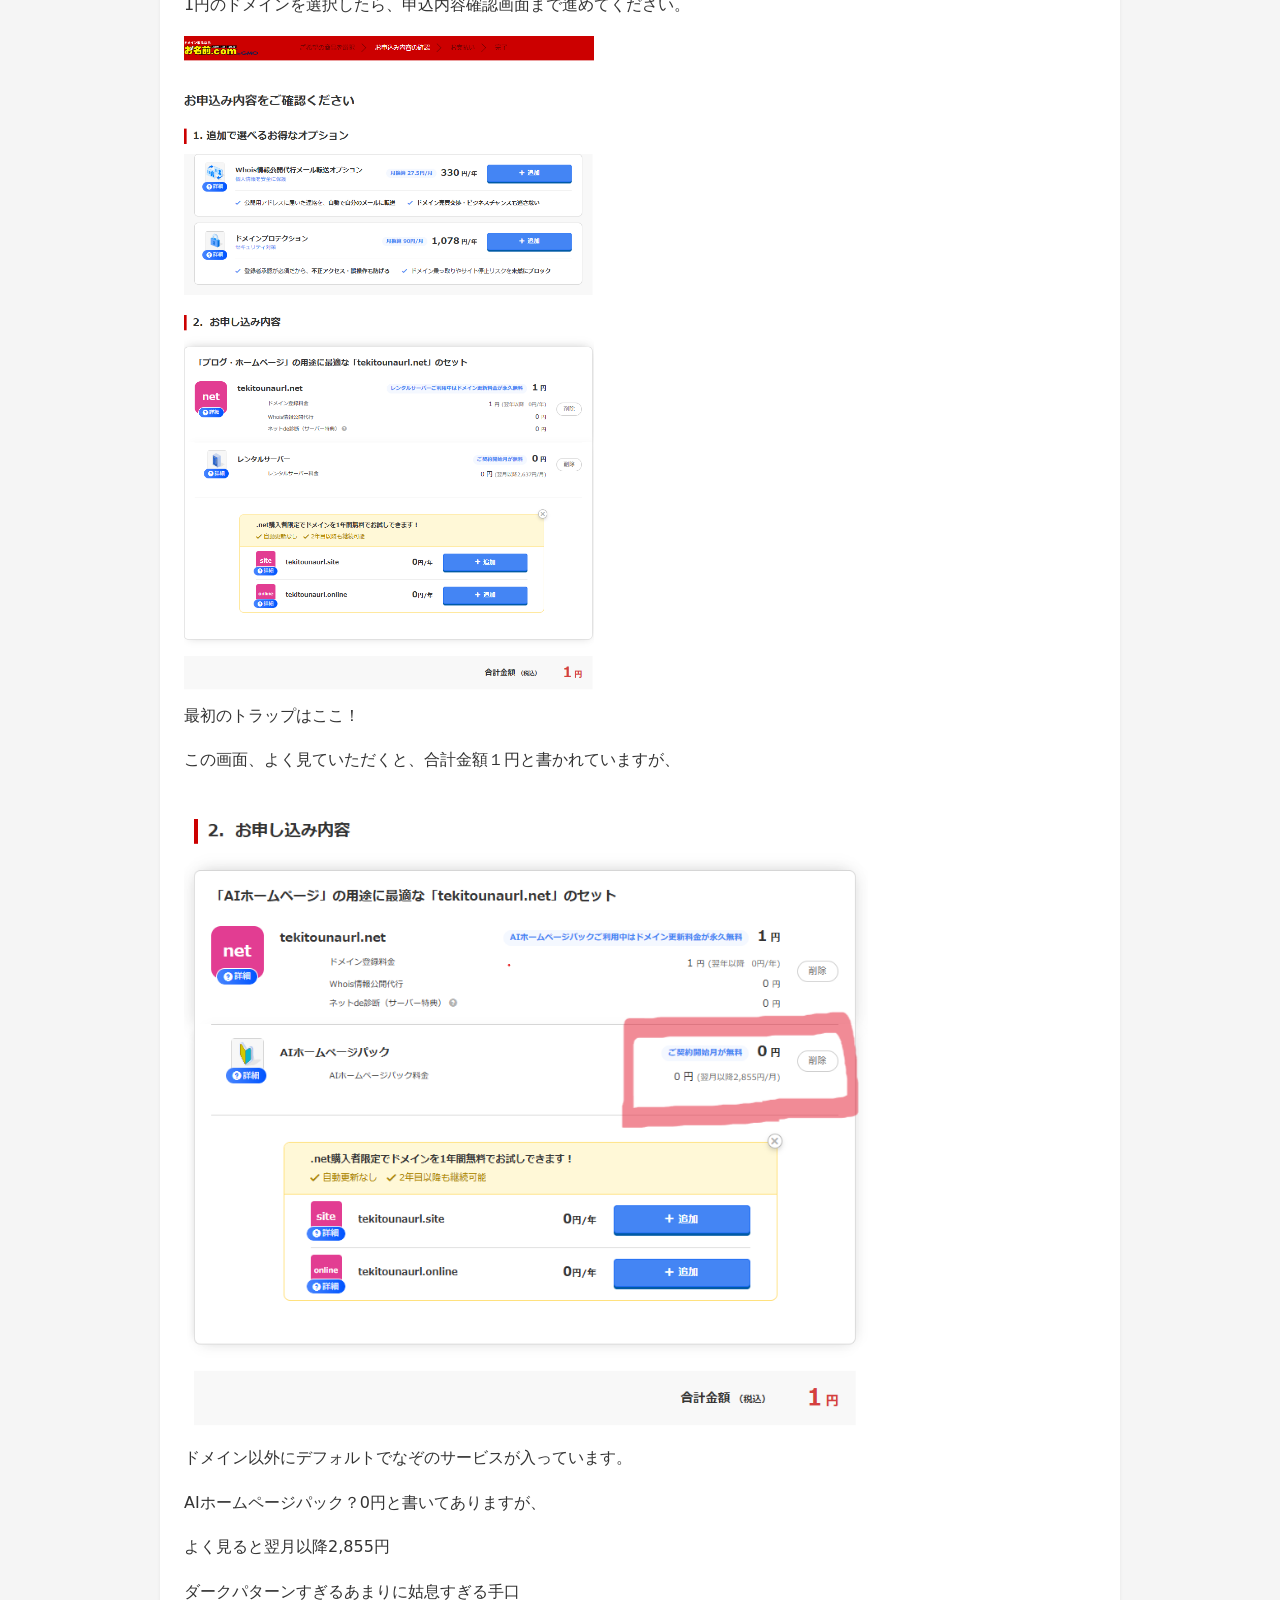
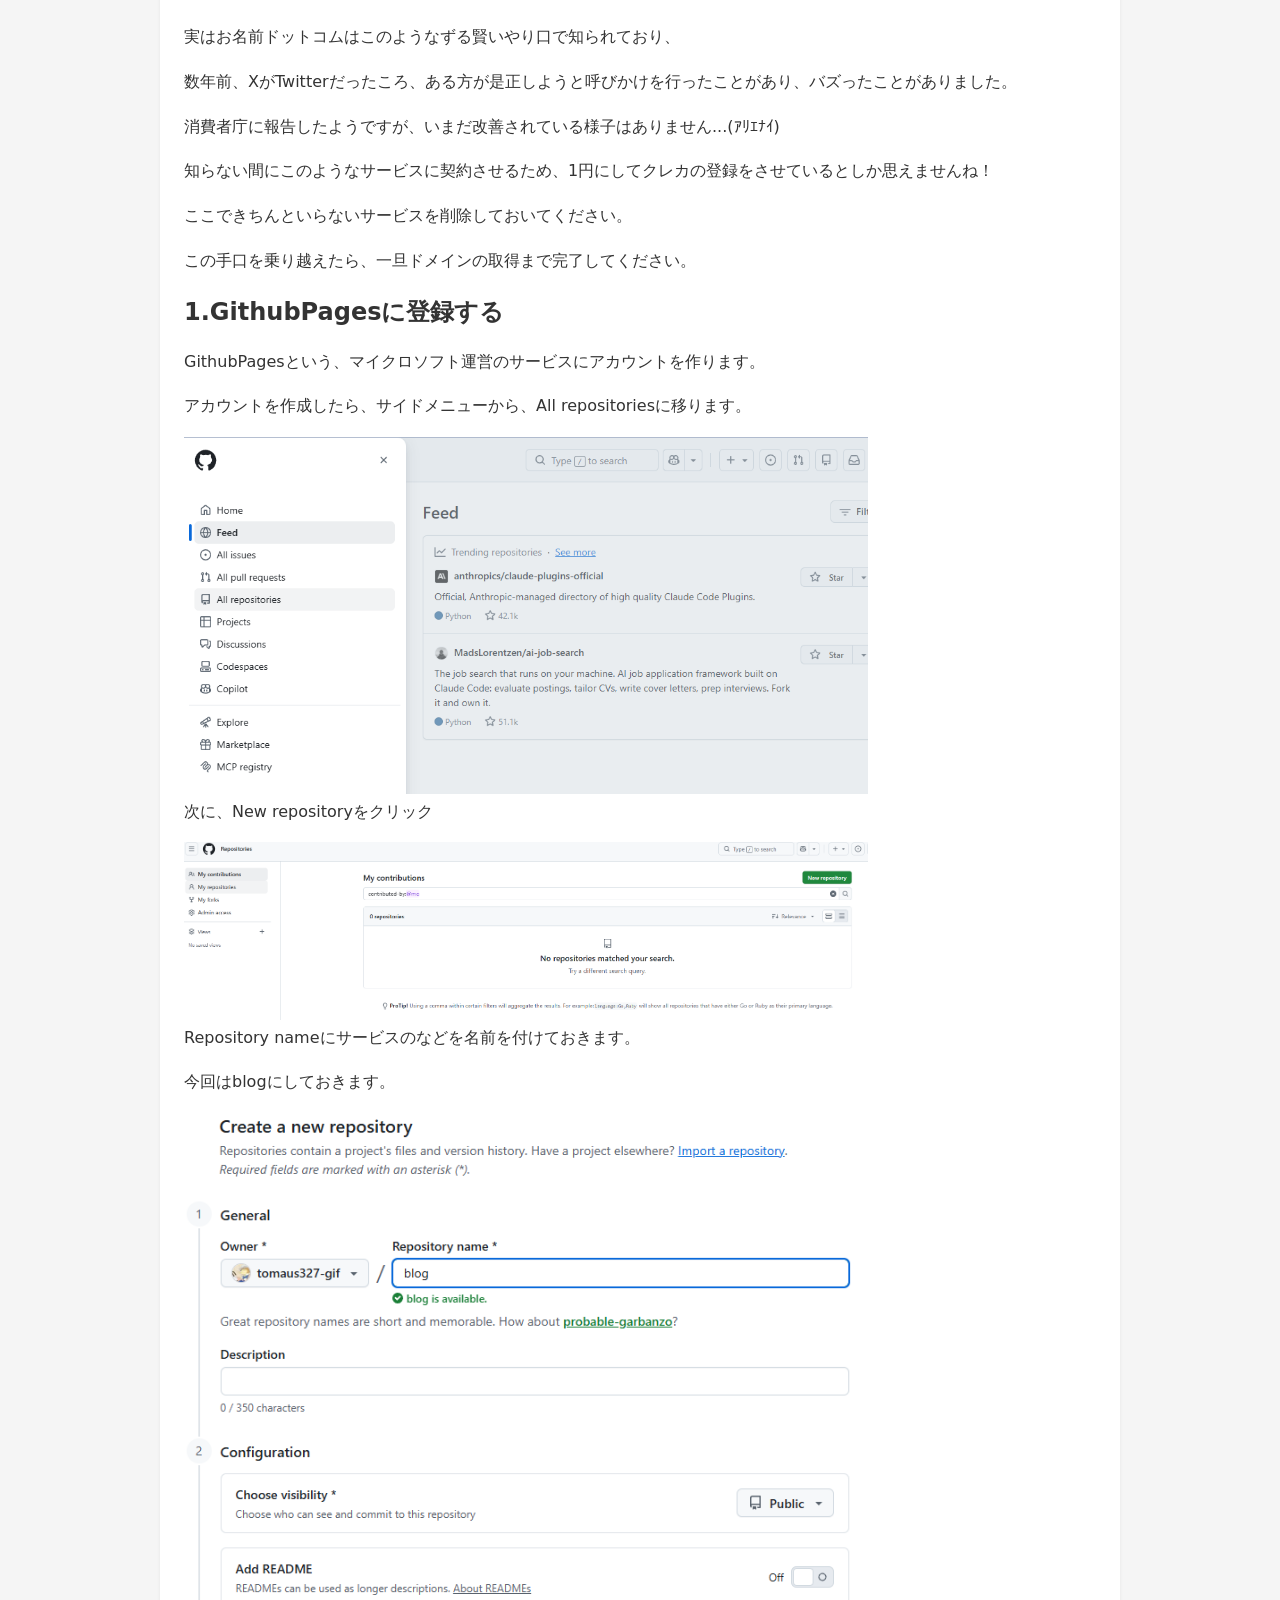
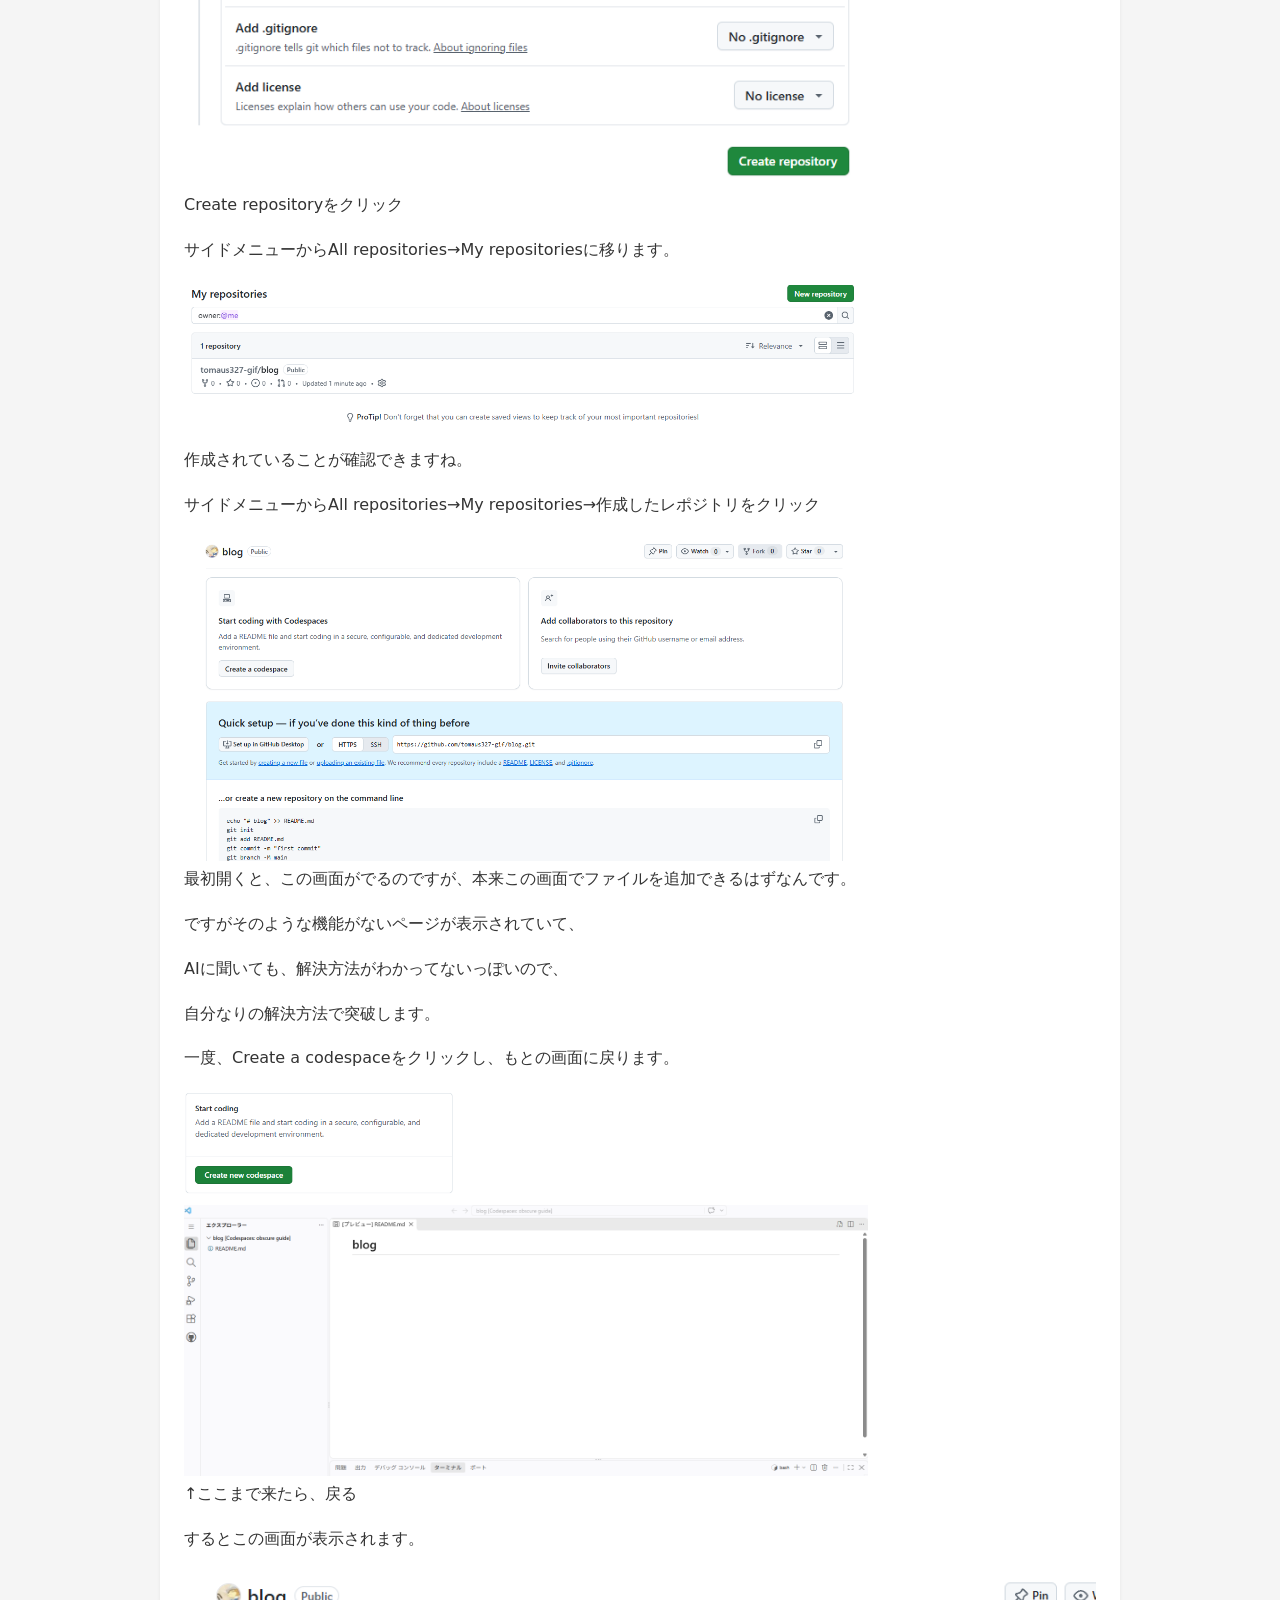
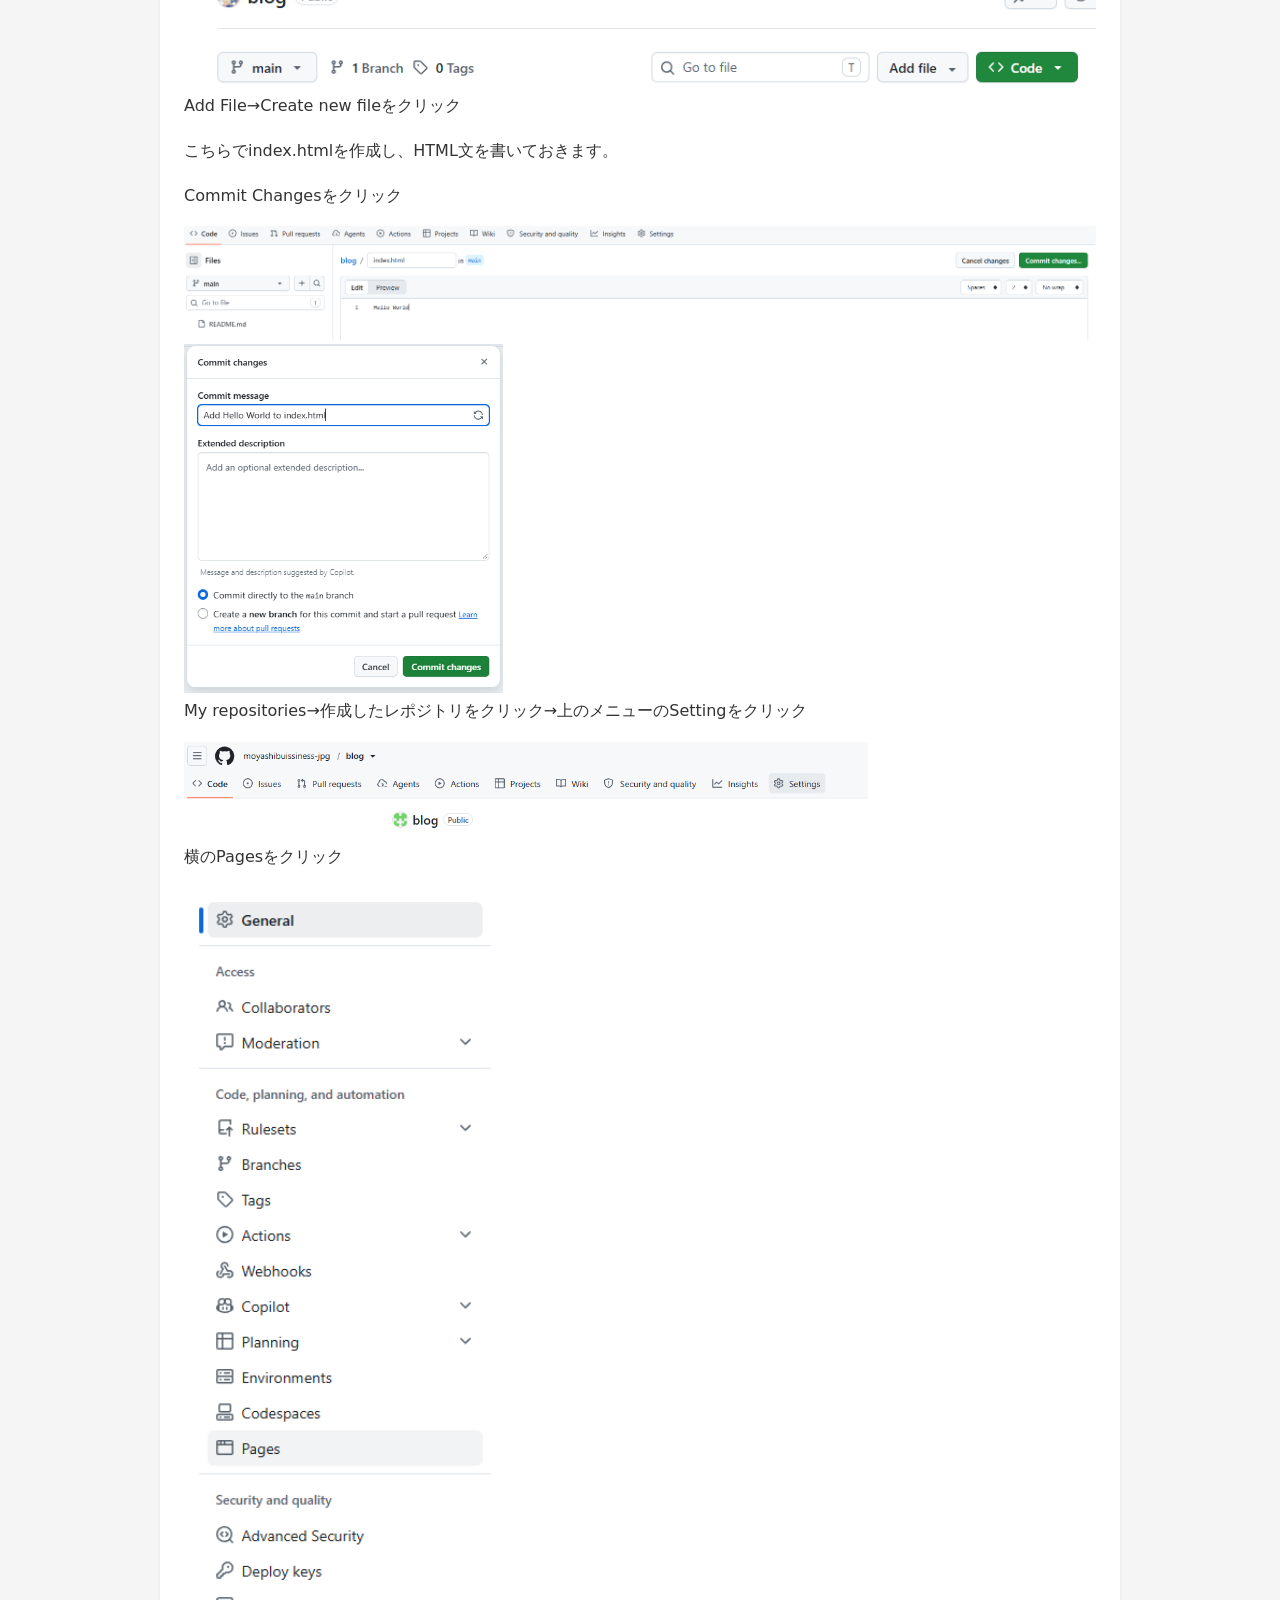
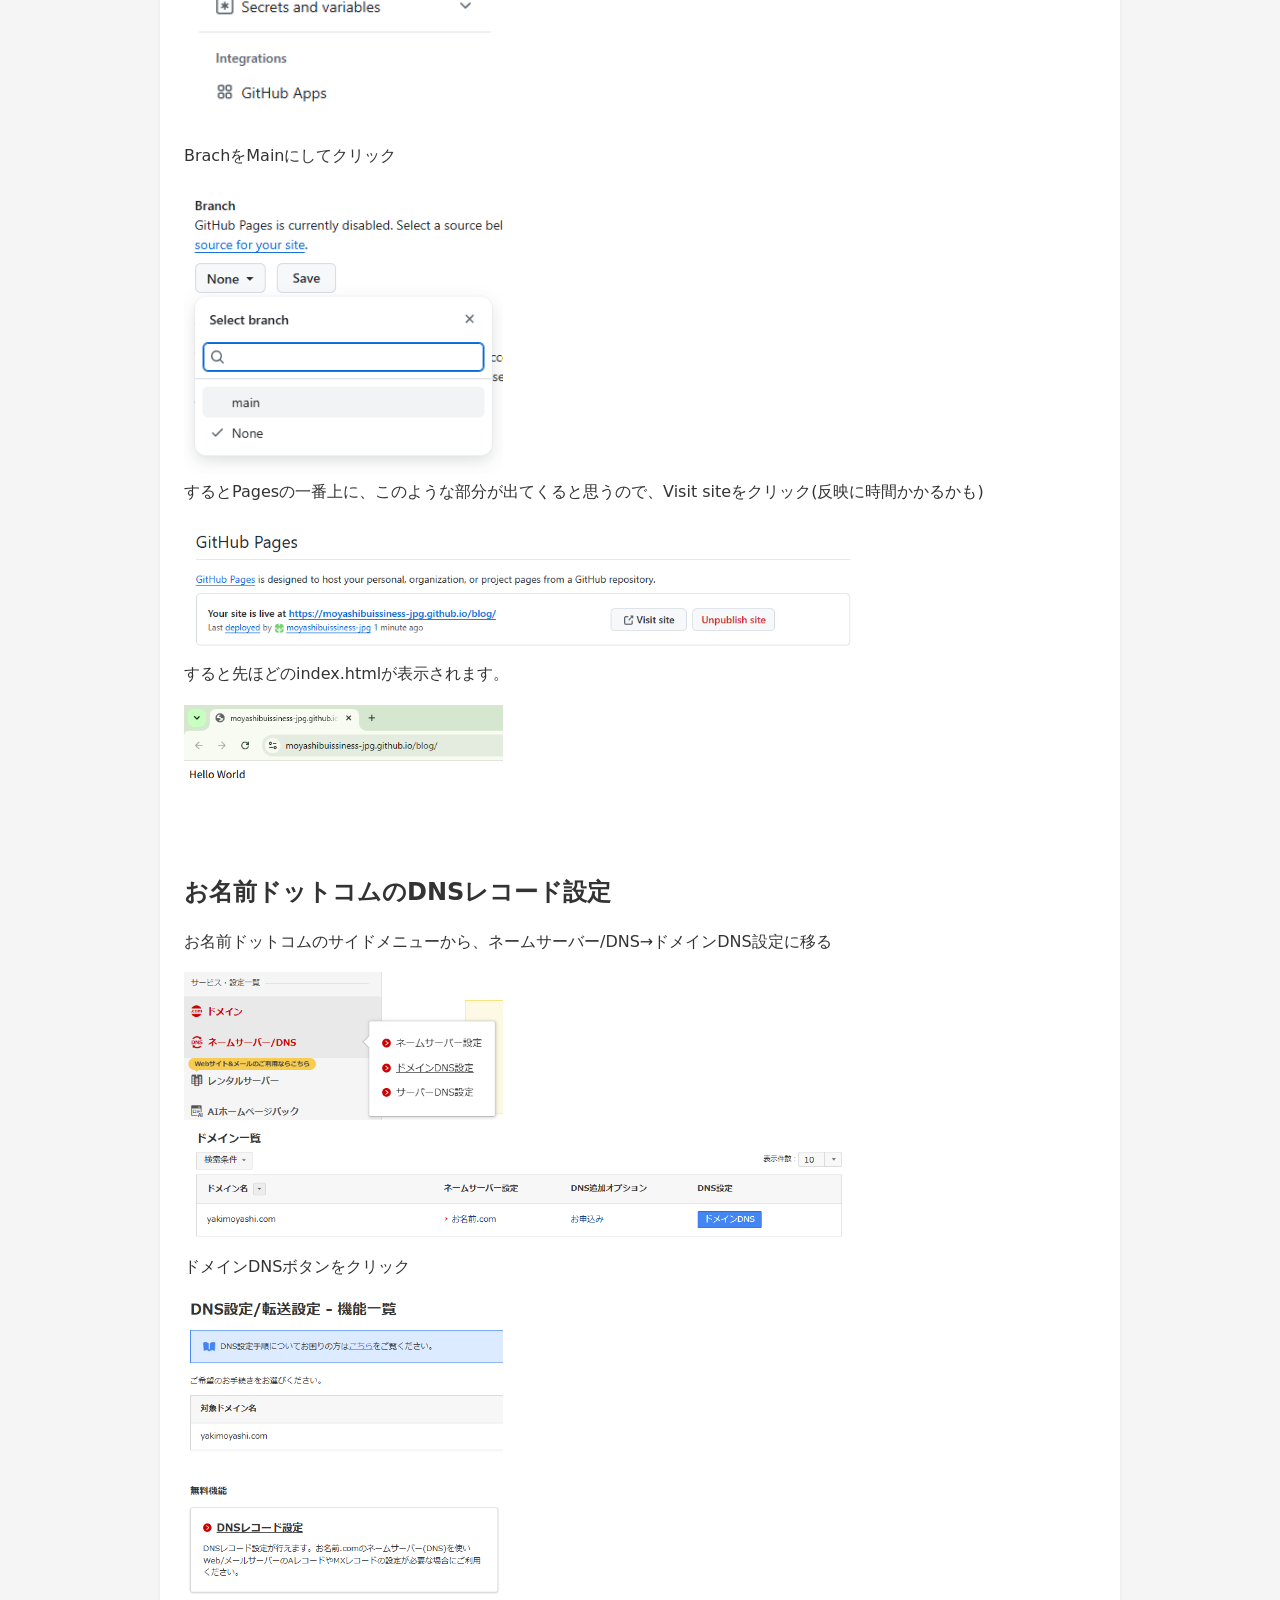
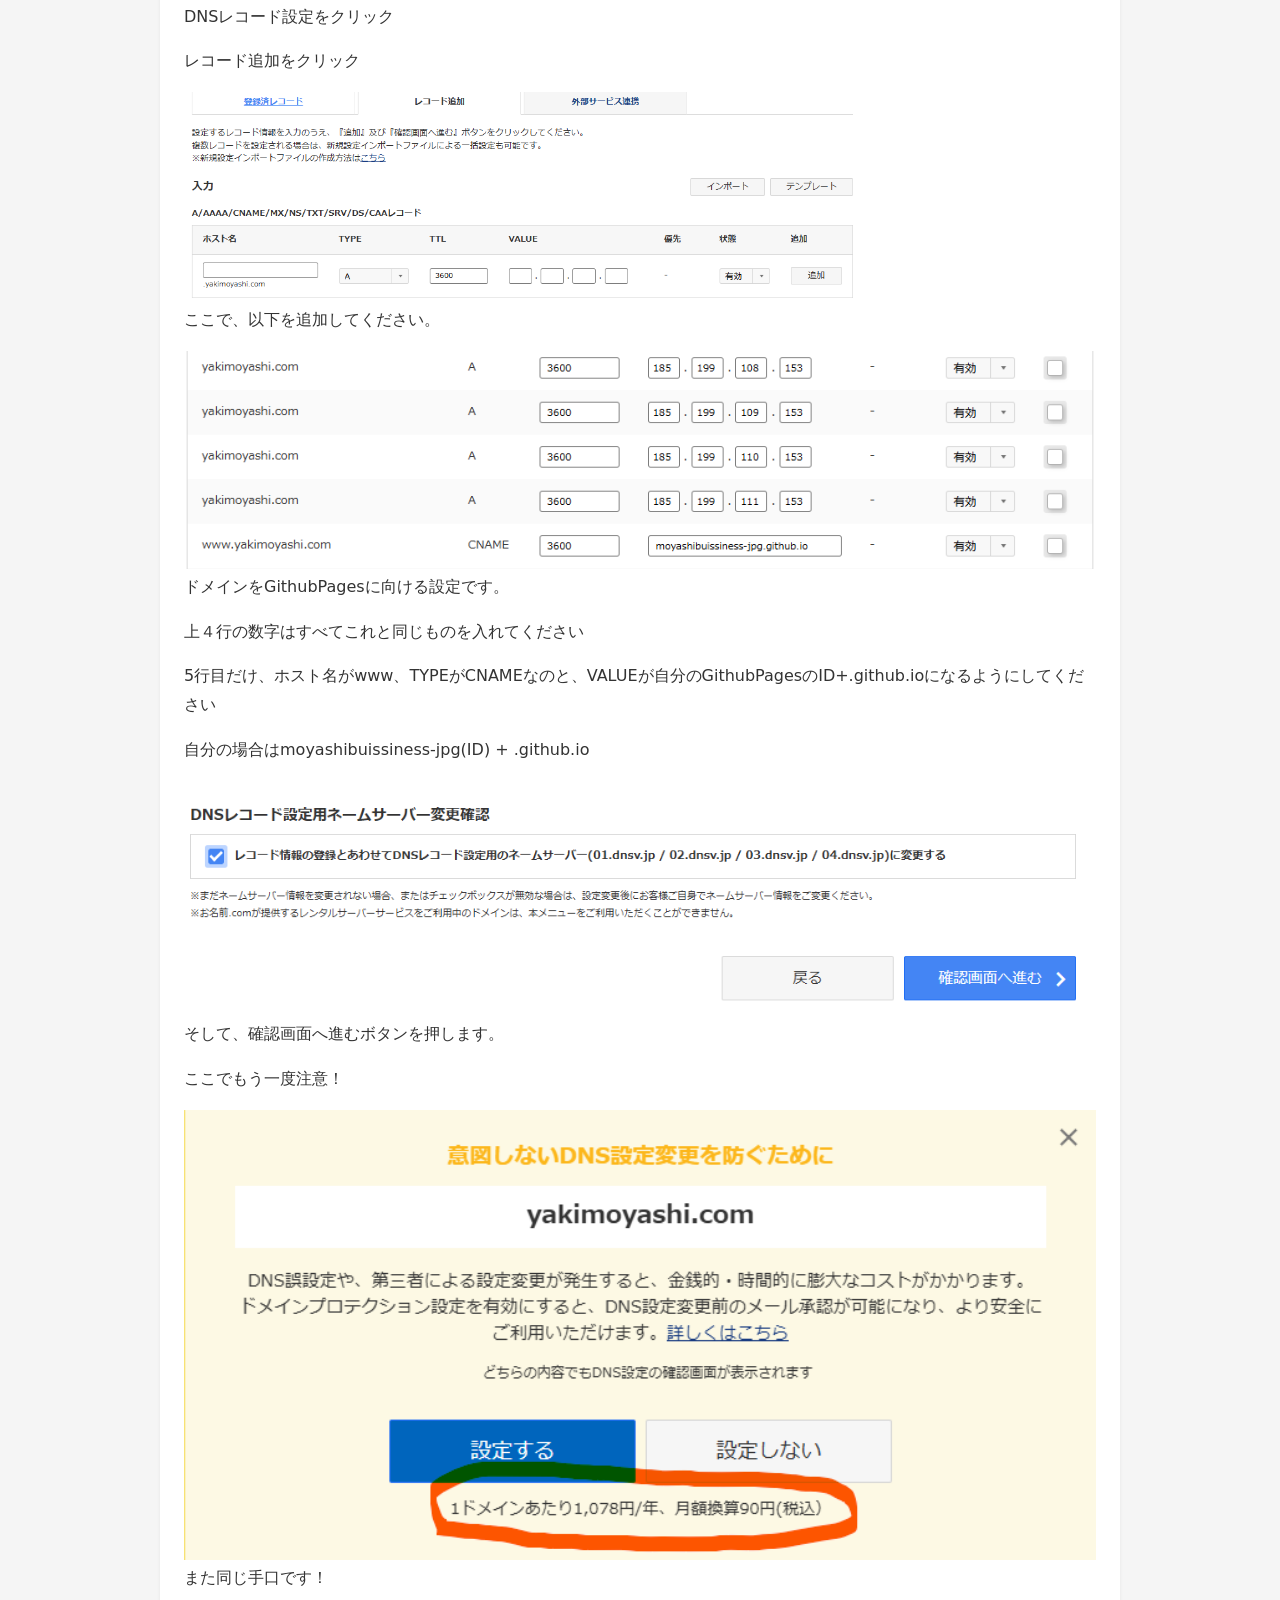
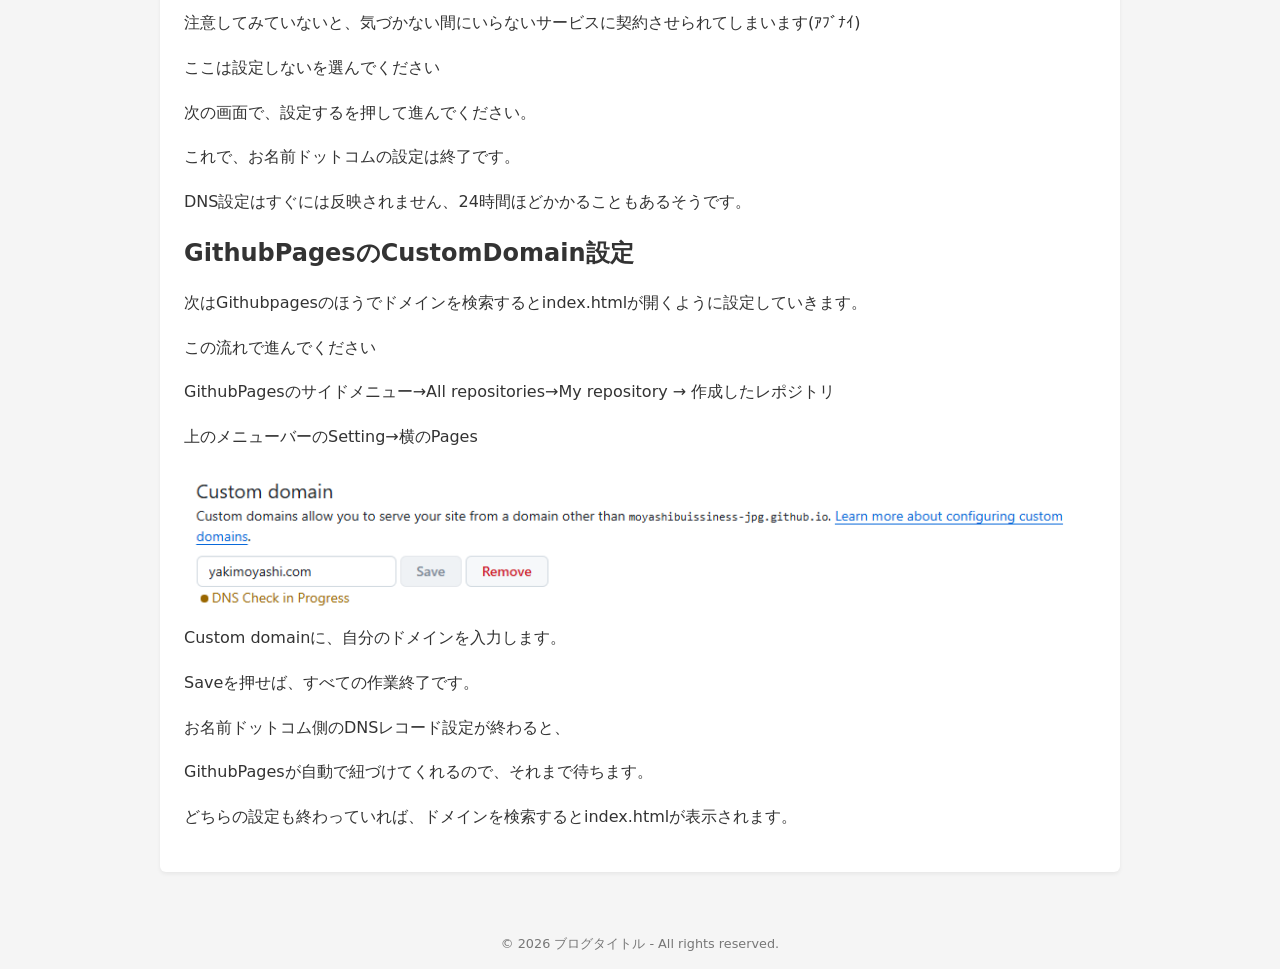
<file: article/6.html>
<!DOCTYPE html>
<html lang="ja">
<head id = "head">
  <meta charset="UTF-8">
  <link rel="stylesheet" href="../common/style.css">
</head>
  <body>
  <header id = "header"></header>
  <main class="container">
    <!-- 記事１ -->
    <article class="post">
      <div id="title"></div>
      <div class="post-content">
        <p>このブログのように、自分のドメインを取得して、</p>
        <p>HTMLで作られた静的ウェブサイトを１円で公開する方法をここに記しておきます。</p>
        <p>なぜ１円？となりますよね。</p>
        <p>無料ではないんですよ。</p>
        <p>自分はこれ闇深い理由があると断言します。</p>
        <p>自分は一回引っかかってしまい、無駄な機能にお金を払わされてしまいました(ﾕﾙｾﾅｲ‼)</p>
        <p>少しでも間違うと、お金を取られてしまいますので要注意！</p>
        <h2>1.ドメインを取得する</h2>
        <p>まず、お名前ドットコムでドメインを取得します。</p>
        <img src="img/6/1.png" width="75%" height="auto"style="object-fit: cover;">
        <img src="img/6/2.png" width="75%" height="auto"style="object-fit: cover;">
        <p>1円のドメインを選択したら、申込内容確認画面まで進めてください。</p>
        <img src="img/6/5.png" width="45%" height="auto"style="object-fit: cover;">
        <p>最初のトラップはここ！</p>
        <p>この画面、よく見ていただくと、合計金額１円と書かれていますが、</p>
        <img src="img/6/4.png" width="75%" height="auto"style="object-fit: cover;">
        <p>ドメイン以外にデフォルトでなぞのサービスが入っています。</p>
        <p>AIホームページパック？0円と書いてありますが、</p>
        <p>よく見ると翌月以降2,855円</p>
        <p>ダークパターンすぎるあまりに姑息すぎる手口</p>
        <p>実はお名前ドットコムはこのようなずる賢いやり口で知られており、</p>
        <p>数年前、XがTwitterだったころ、ある方が是正しようと呼びかけを行ったことがあり、バズったことがありました。</p>
        <p>消費者庁に報告したようですが、いまだ改善されている様子はありません...(ｱﾘｴﾅｲ)</p>
        <p>知らない間にこのようなサービスに契約させるため、1円にしてクレカの登録をさせているとしか思えませんね！</p>
        <p>ここできちんといらないサービスを削除しておいてください。</p>
        <p>この手口を乗り越えたら、一旦ドメインの取得まで完了してください。</p>
        <h2>1.GithubPagesに登録する</h2>
        <p>GithubPagesという、マイクロソフト運営のサービスにアカウントを作ります。</p>
        <p>アカウントを作成したら、サイドメニューから、All repositoriesに移ります。</p>
        <img src="img/6/6.png" width="75%" height="auto"style="object-fit: cover;">
        <p>次に、New repositoryをクリック</p>
        <img src="img/6/7.png" width="75%" height="auto"style="object-fit: cover;">
        <p>Repository nameにサービスのなどを名前を付けておきます。</p>
        <p>今回はblogにしておきます。</p>
        <img src="img/6/8.png" width="75%" height="auto"style="object-fit: cover;">
        <p>Create repositoryをクリック</p>
        <p>サイドメニューからAll repositories→My repositoriesに移ります。</p>
        <img src="img/6/9.png" width="75%" height="auto"style="object-fit: cover;">
        <p>作成されていることが確認できますね。</p>
        <p>サイドメニューからAll repositories→My repositories→作成したレポジトリをクリック</p>
        <img src="img/6/10.png" width="75%" height="auto"style="object-fit: cover;">
        <p>最初開くと、この画面がでるのですが、本来この画面でファイルを追加できるはずなんです。</p>
        <p>ですがそのような機能がないページが表示されていて、</p>
        <p>AIに聞いても、解決方法がわかってないっぽいので、</p>       
        <p>自分なりの解決方法で突破します。</p> 
        <p>一度、Create a codespaceをクリックし、もとの画面に戻ります。</p>
        <img src="img/6/11.png" width="30%" height="auto"style="object-fit: cover;">
        <img src="img/6/12.png" width="75%" height="auto"style="object-fit: cover;">
        <p>↑ここまで来たら、戻る</p>
        <p>するとこの画面が表示されます。</p>
        <img src="img/6/13.png" width="100%" height="auto"style="object-fit: cover;">
        <p>Add File→Create new fileをクリック</p>
        <p>こちらでindex.htmlを作成し、HTML文を書いておきます。</p>
        <p>Commit Changesをクリック</p>
        <img src="img/6/14.png" width="100%" height="auto"style="object-fit: cover;">
        <img src="img/6/15.png" width="35%" height="auto"style="object-fit: cover;">
        <p>My repositories→作成したレポジトリをクリック→上のメニューのSettingをクリック</p>
        <img src="img/6/17.png" width="75%" height="auto"style="object-fit: cover;">
        <p>横のPagesをクリック</p>
        <img src="img/6/18.png" width="35%" height="auto"style="object-fit: cover;">
        <p>BrachをMainにしてクリック</p>
        <img src="img/6/20.png" width="35%" height="auto"style="object-fit: cover;"><br>
        <p>するとPagesの一番上に、このような部分が出てくると思うので、Visit siteをクリック(反映に時間かかるかも)</p>
        <img src="img/6/21.png" width="75%" height="auto"style="object-fit: cover;">
        <p>すると先ほどのindex.htmlが表示されます。</p>
        <img src="img/6/22.png" width="35%" height="auto"style="object-fit: cover;">
        <h2>お名前ドットコムのDNSレコード設定</h2>
        <p>お名前ドットコムのサイドメニューから、ネームサーバー/DNS→ドメインDNS設定に移る</p>
        <img src="img/6/23.png" width="35%" height="auto"style="object-fit: cover;"><br>
        <img src="img/6/24.png" width="75%" height="auto"style="object-fit: cover;">
        <p>ドメインDNSボタンをクリック</p>        
        <img src="img/6/25.png" width="35%" height="auto"style="object-fit: cover;">
        <p>DNSレコード設定をクリック</p>
        <p>レコード追加をクリック</p>
        <img src="img/6/26.png" width="75%" height="auto"style="object-fit: cover;">
        <p>ここで、以下を追加してください。</p>
        <img src="img/6/27.png" width="100%" height="auto"style="object-fit: cover;">
        <p>ドメインをGithubPagesに向ける設定です。</p>
        <p>上４行の数字はすべてこれと同じものを入れてください</p>
        <p>5行目だけ、ホスト名がwww、TYPEがCNAMEなのと、VALUEが自分のGithubPagesのID+.github.ioになるようにしてください</p>
        <p>自分の場合はmoyashibuissiness-jpg(ID) + .github.io</p>
        <img src="img/6/28.png" width="100%" height="auto"style="object-fit: cover;">
        <p>そして、確認画面へ進むボタンを押します。</p>
        <p>ここでもう一度注意！</p>
        <img src="img/6/29.png" width="100%" height="auto"style="object-fit: cover;">
        <p>また同じ手口です！</p>
        <p>注意してみていないと、気づかない間にいらないサービスに契約させられてしまいます(ｱﾌﾞﾅｲ)</p>
        <p>ここは設定しないを選んでください</p>
        <p>次の画面で、設定するを押して進んでください。</p>
        <p>これで、お名前ドットコムの設定は終了です。</p>
        <p>DNS設定はすぐには反映されません、24時間ほどかかることもあるそうです。</p>
        <h2>GithubPagesのCustomDomain設定</h2>
        <p>次はGithubpagesのほうでドメインを検索するとindex.htmlが開くように設定していきます。</p>
        <p>この流れで進んでください</p>
        <p>GithubPagesのサイドメニュー→All repositories→My repository → 作成したレポジトリ</p>
        <p>上のメニューバーのSetting→横のPages</p>
        <img src="img/6/30.png" width="100%" height="auto"style="object-fit: cover;">
        <p>Custom domainに、自分のドメインを入力します。</p>
        <p>Saveを押せば、すべての作業終了です。</p>
        <p>お名前ドットコム側のDNSレコード設定が終わると、</p>
        <p>GithubPagesが自動で紐づけてくれるので、それまで待ちます。</p>
        <p>どちらの設定も終わっていれば、ドメインを検索するとindex.htmlが表示されます。</p>
      </div>
    </article>
  </main>
  <footer>
    &copy; 2026 ブログタイトル - All rights reserved.
  </footer>
  <script src="../article.js"></script>
  <script>
    fetch("../common/head.html")
      .then(res => res.text())
      .then(html => {
        document.getElementById("head").innerHTML += html;
      });

    fetch("../common/header.html")
      .then(res => res.text())
      .then(html => {
        document.getElementById("header").innerHTML = html;
      });

      getTitle(6)
  </script>
</body>
</html>
</file>
<file: common/style.css>
body {
    font-family: system-ui, -apple-system, BlinkMacSystemFont, "Segoe UI", sans-serif;
    margin: 0;
    background: #f5f5f5;
    color: #333;
}
header {
    background: #222;
    color: #fff;
    padding: 1.5rem;
}
header h1 {
    margin: 0;
    font-size: 1.6rem;
}
nav {
    margin-top: 0.5rem;
}
nav a {
    color: #ddd;
    margin-right: 1rem;
    text-decoration: none;
    font-size: 0.9rem;
}
nav a:hover {
    color: #fff;
}
.container {
    max-width: 960px;
    margin: 2rem auto;
    padding: 0 1rem;
}
.post {
    background: #fff;
    padding: 1.5rem;
    margin-bottom: 1.5rem;
    border-radius: 6px;
    box-shadow: 0 2px 4px rgba(0,0,0,0.06);
}
.post-title {
    margin: 0 0 0.5rem;
    font-size: 1.4rem;
}
.post-meta {
    font-size: 0.8rem;
    color: #777;
    margin-bottom: 1rem;
}
.post-content p {
    line-height: 1.8;
    margin: 0 0 1rem;
}
footer {
    text-align: center;
    font-size: 0.8rem;
    color: #777;
    padding: 2rem 0 1rem;
}

.link {
    text-decoration: none;
    color:black;
    cursor: pointer;
}

#category{
    font-size: 0.7em;
    opacity: 0.8;
}
</file>
